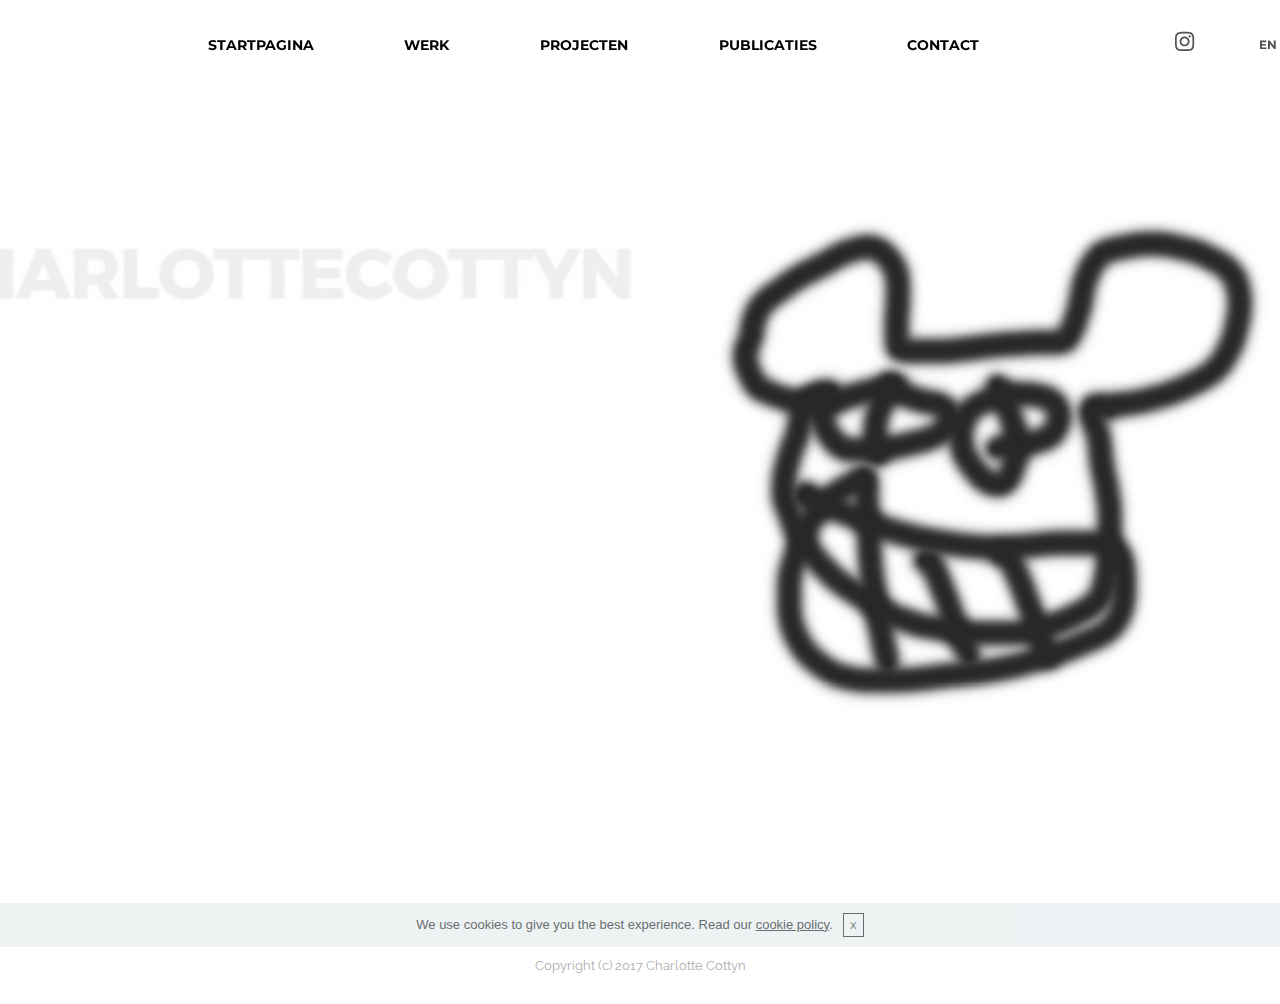
<file: index.html>
<!DOCTYPE html>
<html>
<head>
  <!-- Site made with Mobirise Website Builder v3.12.1, https://mobirise.com -->
  <meta charset="UTF-8">
  <meta http-equiv="X-UA-Compatible" content="IE=edge">
  <meta name="generator" content="Mobirise v3.12.1, mobirise.com">
  <meta name="viewport" content="width=device-width, initial-scale=1">
  <link rel="shortcut icon" href="assets/images/logo.png" type="image/x-icon">
  <meta name="description" content="">
  
  <link rel="stylesheet" href="https://fonts.googleapis.com/css?family=Lora:400,700,400italic,700italic&amp;subset=latin">
  <link rel="stylesheet" href="https://fonts.googleapis.com/css?family=Montserrat:400,700">
  <link rel="stylesheet" href="https://fonts.googleapis.com/css?family=Raleway:100,100i,200,200i,300,300i,400,400i,500,500i,600,600i,700,700i,800,800i,900,900i">
  <link rel="stylesheet" href="assets/bootstrap-material-design-font/css/material.css">
  <link rel="stylesheet" href="assets/tether/tether.min.css">
  <link rel="stylesheet" href="assets/bootstrap/css/bootstrap.min.css">
  <link rel="stylesheet" href="assets/animate.css/animate.min.css">
  <link rel="stylesheet" href="assets/dropdown/css/style.css">
  <link rel="stylesheet" href="assets/socicon/css/styles.css">
  <link rel="stylesheet" href="assets/theme/css/style.css">
  <link rel="stylesheet" href="assets/mobirise/css/mbr-additional.css" type="text/css">
  
  
  
</head>
<body>
<section id="ext_menu-2e">

    <nav class="navbar navbar-dropdown navbar-fixed-top">
        <div class="container">

            <div class="mbr-table">
                <div class="mbr-table-cell">

                    <div class="navbar-brand">
                        
                        <a class="navbar-caption" href="https://mobirise.com">MOBIRISE</a>
                    </div>

                </div>
                <div class="mbr-table-cell">

                    <button class="navbar-toggler pull-xs-right hidden-md-up" type="button" data-toggle="collapse" data-target="#exCollapsingNavbar">
                        <div class="hamburger-icon"></div>
                    </button>

                    <ul class="nav-dropdown collapse pull-xs-right nav navbar-nav navbar-toggleable-sm" id="exCollapsingNavbar"><li class="nav-item dropdown"><a class="nav-link link" href="index.html" aria-expanded="false">STARTPAGINA</a></li><li class="nav-item"><a class="nav-link link" href="https://mobirise.com/" aria-expanded="false"></a></li><li class="nav-item"><a class="nav-link link" href="work.html">WERK</a></li><li class="nav-item"><a class="nav-link link" href="https://mobirise.com/"></a></li><li class="nav-item"><a class="nav-link link" href="projects.html">PROJECTEN</a></li><li class="nav-item"><a class="nav-link link" href="https://mobirise.com/"></a></li><li class="nav-item"><a class="nav-link link" href="Releases.html">PUBLICATIES</a></li><li class="nav-item"><a class="nav-link link" href="https://mobirise.com/"></a></li><li class="nav-item"><a class="nav-link link" href="contact.html">CONTACT</a></li><li class="nav-item"><a class="nav-link link" href="contact.html"></a></li><li class="nav-item"><a class="nav-link link" href="contact.html"></a></li><li class="nav-item"><a class="nav-link link" href="contact.html"></a></li><li class="nav-item nav-btn"><a class="nav-link btn btn-white" href="https://www.instagram.com/cocoharlet/"><span class="socicon socicon-instagram mbr-iconfont mbr-iconfont-btn"></span></a></li><li class="nav-item nav-btn"><a class="nav-link btn btn-white" href="https://charlottecottyn.github.io/publicatieENG/">EN</a></li></ul>
                    <button hidden="" class="navbar-toggler navbar-close" type="button" data-toggle="collapse" data-target="#exCollapsingNavbar">
                        <div class="close-icon"></div>
                    </button>

                </div>
            </div>

        </div>
    </nav>

</section>

<section class="engine"><a rel="external" href="https://mobirise.com">Mobirise Web Creator</a></section><section class="mbr-section mbr-section-hero mbr-section-full mbr-parallax-background mbr-after-navbar" id="header1-22" style="background-image: url(assets/images/homepage.jpg);">

    

    <div class="mbr-table-cell">

        <div class="container">
            <div class="row">
                <div class="mbr-section col-md-10 col-md-offset-1 text-xs-center">

                    
                    
                    
                </div>
            </div>
        </div>
    </div>

    

</section>

<footer class="mbr-small-footer mbr-section mbr-section-nopadding" id="footer1-2" style="background-color: rgb(255, 255, 255); padding-top: 3.5rem; padding-bottom: 1.75rem;">
    
    <div class="container">
        <p class="text-xs-center">Copyright (c) 2017 Charlotte Cottyn</p>
    </div>
</footer>


  <script src="assets/web/assets/jquery/jquery.min.js"></script>
  <script src="assets/tether/tether.min.js"></script>
  <script src="assets/bootstrap/js/bootstrap.min.js"></script>
  <script src="assets/smooth-scroll/smooth-scroll.js"></script>
  <script src="assets/cookies-alert-plugin/cookies-alert-core.js"></script>
  <script src="assets/cookies-alert-plugin/cookies-alert-script.js"></script>
  <script src="assets/viewport-checker/jquery.viewportchecker.js"></script>
  <script src="assets/jarallax/jarallax.js"></script>
  <script src="assets/dropdown/js/script.min.js"></script>
  <script src="assets/touch-swipe/jquery.touch-swipe.min.js"></script>
  <script src="assets/theme/js/script.js"></script>
  
  
  <input name="animation" type="hidden">
  <input name="cookieData" type="hidden" data-cookie-text="We use cookies to give you the best experience. Read our <a href='privacy.html'>cookie policy</a>.">
  </body>
</html>
</file>
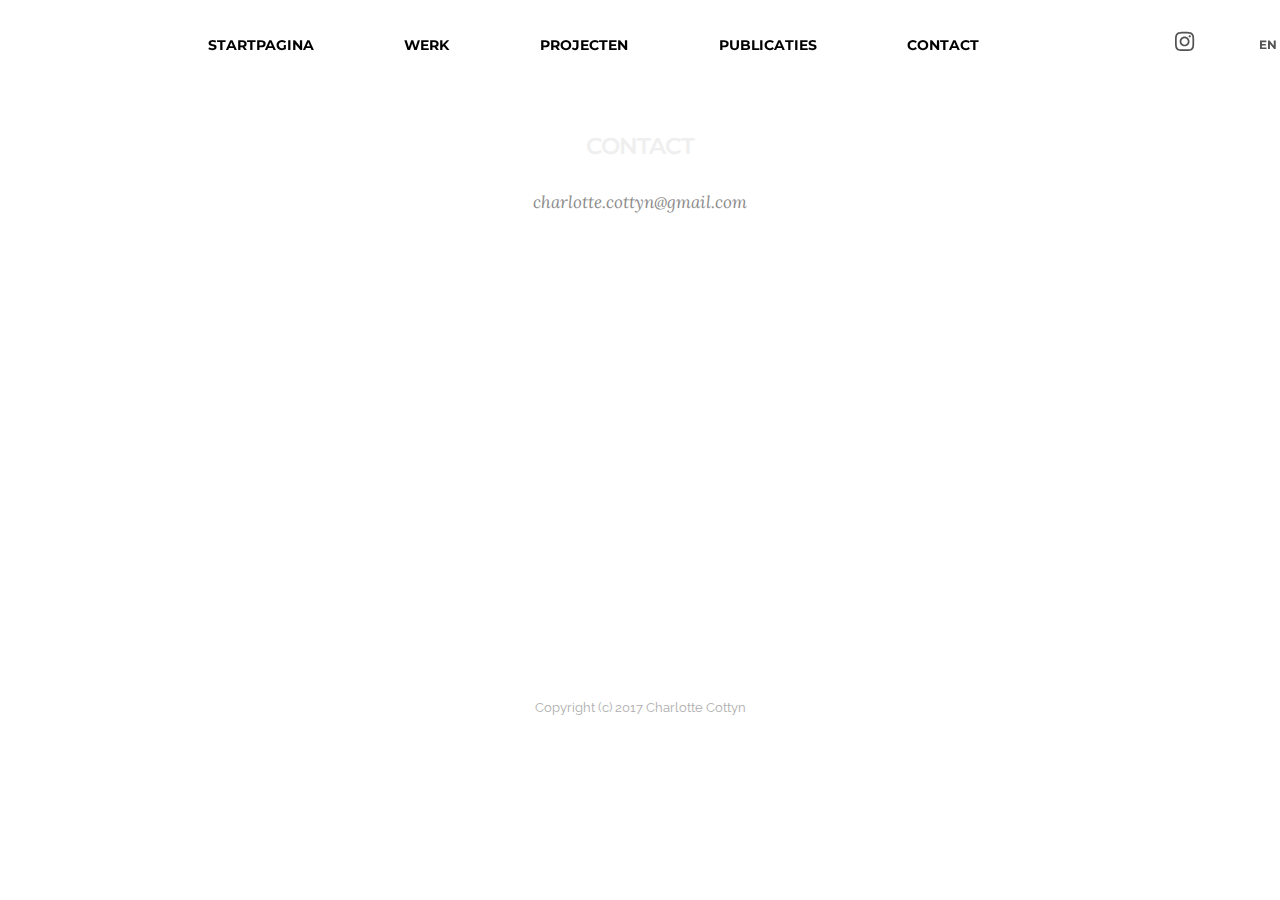
<file: contact.html>
<!DOCTYPE html>
<html>
<head>
  <!-- Site made with Mobirise Website Builder v3.12.1, https://mobirise.com -->
  <meta charset="UTF-8">
  <meta http-equiv="X-UA-Compatible" content="IE=edge">
  <meta name="generator" content="Mobirise v3.12.1, mobirise.com">
  <meta name="viewport" content="width=device-width, initial-scale=1">
  <link rel="shortcut icon" href="assets/images/logo.png" type="image/x-icon">
  <meta name="description" content="Web Page Maker Description">
  <title>Contact</title>
  <link rel="stylesheet" href="https://fonts.googleapis.com/css?family=Lora:400,700,400italic,700italic&amp;subset=latin">
  <link rel="stylesheet" href="https://fonts.googleapis.com/css?family=Montserrat:400,700">
  <link rel="stylesheet" href="https://fonts.googleapis.com/css?family=Raleway:100,100i,200,200i,300,300i,400,400i,500,500i,600,600i,700,700i,800,800i,900,900i">
  <link rel="stylesheet" href="assets/bootstrap-material-design-font/css/material.css">
  <link rel="stylesheet" href="assets/tether/tether.min.css">
  <link rel="stylesheet" href="assets/bootstrap/css/bootstrap.min.css">
  <link rel="stylesheet" href="assets/animate.css/animate.min.css">
  <link rel="stylesheet" href="assets/dropdown/css/style.css">
  <link rel="stylesheet" href="assets/socicon/css/styles.css">
  <link rel="stylesheet" href="assets/theme/css/style.css">
  <link rel="stylesheet" href="assets/mobirise/css/mbr-additional.css" type="text/css">
  
  
  
</head>
<body>
<section id="ext_menu-24">

    <nav class="navbar navbar-dropdown navbar-fixed-top">
        <div class="container">

            <div class="mbr-table">
                <div class="mbr-table-cell">

                    <div class="navbar-brand">
                        
                        <a class="navbar-caption" href="https://mobirise.com">MOBIRISE</a>
                    </div>

                </div>
                <div class="mbr-table-cell">

                    <button class="navbar-toggler pull-xs-right hidden-md-up" type="button" data-toggle="collapse" data-target="#exCollapsingNavbar">
                        <div class="hamburger-icon"></div>
                    </button>

                    <ul class="nav-dropdown collapse pull-xs-right nav navbar-nav navbar-toggleable-sm" id="exCollapsingNavbar"><li class="nav-item dropdown"><a class="nav-link link" href="index.html" aria-expanded="false">STARTPAGINA</a></li><li class="nav-item"><a class="nav-link link" href="https://mobirise.com/" aria-expanded="false"></a></li><li class="nav-item"><a class="nav-link link" href="work.html">WERK</a></li><li class="nav-item"><a class="nav-link link" href="https://mobirise.com/"></a></li><li class="nav-item"><a class="nav-link link" href="projects.html">PROJECTEN</a></li><li class="nav-item"><a class="nav-link link" href="https://mobirise.com/"></a></li><li class="nav-item"><a class="nav-link link" href="Releases.html">PUBLICATIES</a></li><li class="nav-item"><a class="nav-link link" href="https://mobirise.com/"></a></li><li class="nav-item"><a class="nav-link link" href="contact.html">CONTACT</a></li><li class="nav-item"><a class="nav-link link" href="contact.html"></a></li><li class="nav-item"><a class="nav-link link" href="contact.html"></a></li><li class="nav-item"><a class="nav-link link" href="contact.html"></a></li><li class="nav-item nav-btn"><a class="nav-link btn btn-white" href="https://www.instagram.com/cocoharlet/"><span class="socicon socicon-instagram mbr-iconfont mbr-iconfont-btn"></span></a></li><li class="nav-item nav-btn"><a class="nav-link btn btn-white" href="https://www.instagram.com/cocoharlet/">EN</a></li></ul>
                    <button hidden="" class="navbar-toggler navbar-close" type="button" data-toggle="collapse" data-target="#exCollapsingNavbar">
                        <div class="close-icon"></div>
                    </button>

                </div>
            </div>

        </div>
    </nav>

</section>

<section class="engine"><a rel="external" href="https://mobirise.com">mobirise.com</a></section><section class="mbr-section mbr-section__container mbr-after-navbar" id="buttons1-y" style="background-color: rgb(255, 255, 255); padding-top: 20px; padding-bottom: 0px;">

    <div class="container">
        <div class="row">
            <div class="col-xs-12">
                <div class="text-xs-center"><a class="btn btn-white" href="index.html">HOME</a>  <a class="btn btn-white" href="work.html">WORK</a> <a class="btn btn-white" href="projects.html">PROJECTS</a> <a class="btn btn-white" href="Releases.html">RELEASES</a> <a class="btn btn-white" href="contact.html">CONTACT</a> </div>
            </div>
        </div>
    </div>

</section>

<section class="mbr-section mbr-section__container article" id="header3-j" style="background-color: rgb(255, 255, 255); padding-top: 60px; padding-bottom: 120px;">
    <div class="container">
        <div class="row">
            <div class="col-xs-12">
                <h3 class="mbr-section-title display-2">CONTACT<br></h3>
                <small class="mbr-section-subtitle"><br>charlotte.cottyn@gmail.com<br><br></small>
            </div>
        </div>
    </div>
</section>

<section class="mbr-section article mbr-section__container" id="content7-1b" style="background-color: rgb(255, 255, 255); padding-top: 140px; padding-bottom: 140px;">

    <div class="container">
        <div class="row">
            <div class="col-xs-12 col-md-4 lead"></div>
            <div class="col-xs-12 col-md-4 lead"></div>
            <div class="col-xs-12 col-md-4 lead"></div>
        </div>
    </div>

</section>

<footer class="mbr-small-footer mbr-section mbr-section-nopadding" id="footer1-i" style="background-color: rgb(255, 255, 255); padding-top: 3.5rem; padding-bottom: 1.75rem;">
    
    <div class="container">
        <p class="text-xs-center">Copyright (c) 2017 Charlotte Cottyn</p>
    </div>
</footer>


  <script src="assets/web/assets/jquery/jquery.min.js"></script>
  <script src="assets/tether/tether.min.js"></script>
  <script src="assets/bootstrap/js/bootstrap.min.js"></script>
  <script src="assets/smooth-scroll/smooth-scroll.js"></script>
  <script src="assets/cookies-alert-plugin/cookies-alert-core.js"></script>
  <script src="assets/cookies-alert-plugin/cookies-alert-script.js"></script>
  <script src="assets/viewport-checker/jquery.viewportchecker.js"></script>
  <script src="assets/dropdown/js/script.min.js"></script>
  <script src="assets/touch-swipe/jquery.touch-swipe.min.js"></script>
  <script src="assets/theme/js/script.js"></script>
  
  
  <input name="animation" type="hidden">
  <input name="cookieData" type="hidden" data-cookie-text="We use cookies to give you the best experience. Read our <a href='privacy.html'>cookie policy</a>.">
  </body>
</html>
</file>
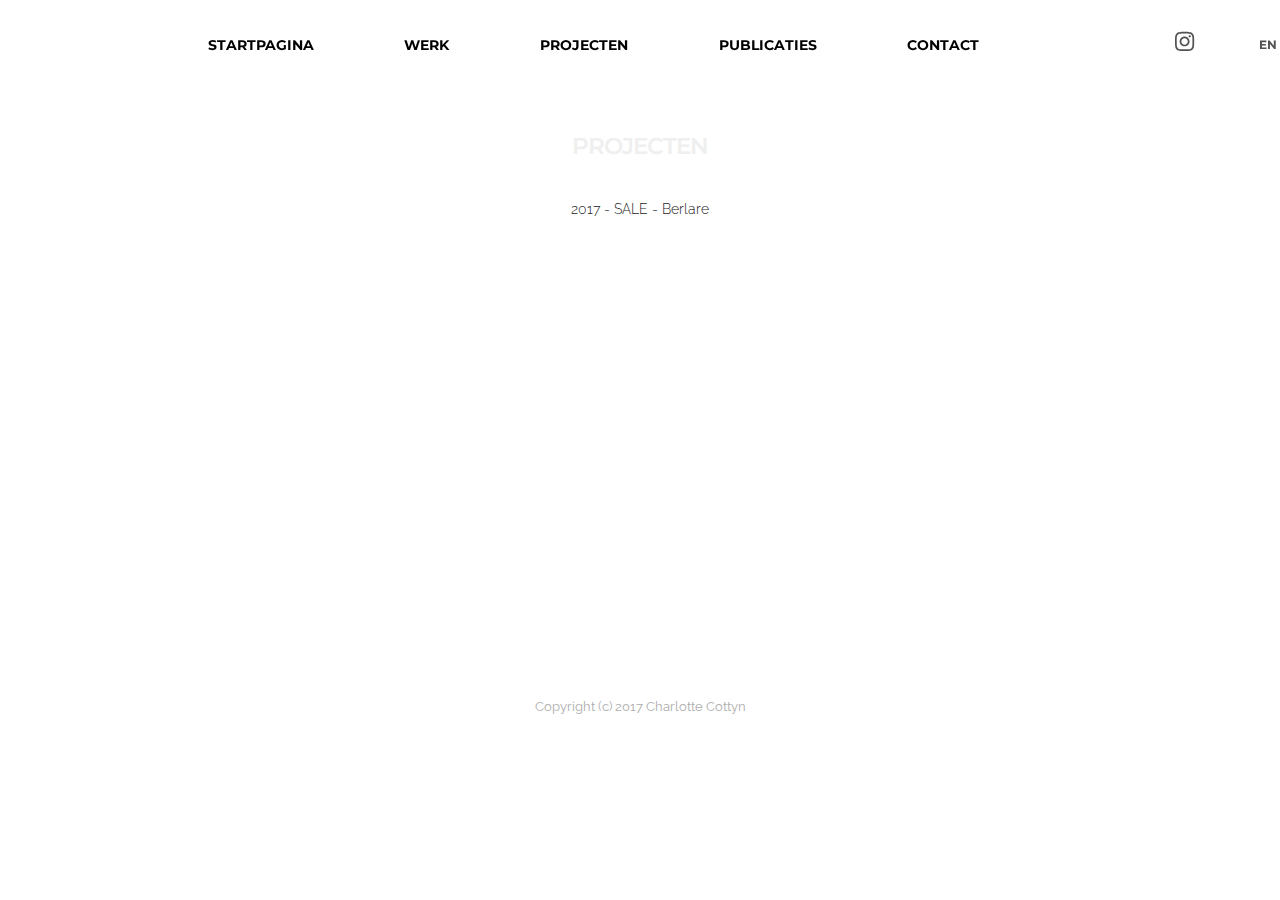
<file: projects.html>
<!DOCTYPE html>
<html>
<head>
  <!-- Site made with Mobirise Website Builder v3.12.1, https://mobirise.com -->
  <meta charset="UTF-8">
  <meta http-equiv="X-UA-Compatible" content="IE=edge">
  <meta name="generator" content="Mobirise v3.12.1, mobirise.com">
  <meta name="viewport" content="width=device-width, initial-scale=1">
  <link rel="shortcut icon" href="assets/images/logo.png" type="image/x-icon">
  <meta name="description" content="Web Page Generator Description">
  <title>Projects</title>
  <link rel="stylesheet" href="https://fonts.googleapis.com/css?family=Lora:400,700,400italic,700italic&amp;subset=latin">
  <link rel="stylesheet" href="https://fonts.googleapis.com/css?family=Montserrat:400,700">
  <link rel="stylesheet" href="https://fonts.googleapis.com/css?family=Raleway:100,100i,200,200i,300,300i,400,400i,500,500i,600,600i,700,700i,800,800i,900,900i">
  <link rel="stylesheet" href="assets/bootstrap-material-design-font/css/material.css">
  <link rel="stylesheet" href="assets/tether/tether.min.css">
  <link rel="stylesheet" href="assets/bootstrap/css/bootstrap.min.css">
  <link rel="stylesheet" href="assets/animate.css/animate.min.css">
  <link rel="stylesheet" href="assets/dropdown/css/style.css">
  <link rel="stylesheet" href="assets/socicon/css/styles.css">
  <link rel="stylesheet" href="assets/theme/css/style.css">
  <link rel="stylesheet" href="assets/mobirise/css/mbr-additional.css" type="text/css">
  
  
  
</head>
<body>
<section id="ext_menu-24">

    <nav class="navbar navbar-dropdown navbar-fixed-top">
        <div class="container">

            <div class="mbr-table">
                <div class="mbr-table-cell">

                    <div class="navbar-brand">
                        
                        <a class="navbar-caption" href="https://mobirise.com">MOBIRISE</a>
                    </div>

                </div>
                <div class="mbr-table-cell">

                    <button class="navbar-toggler pull-xs-right hidden-md-up" type="button" data-toggle="collapse" data-target="#exCollapsingNavbar">
                        <div class="hamburger-icon"></div>
                    </button>

                    <ul class="nav-dropdown collapse pull-xs-right nav navbar-nav navbar-toggleable-sm" id="exCollapsingNavbar"><li class="nav-item dropdown"><a class="nav-link link" href="index.html" aria-expanded="false">STARTPAGINA</a></li><li class="nav-item"><a class="nav-link link" href="https://mobirise.com/" aria-expanded="false"></a></li><li class="nav-item"><a class="nav-link link" href="work.html">WERK</a></li><li class="nav-item"><a class="nav-link link" href="https://mobirise.com/"></a></li><li class="nav-item"><a class="nav-link link" href="projects.html">PROJECTEN</a></li><li class="nav-item"><a class="nav-link link" href="https://mobirise.com/"></a></li><li class="nav-item"><a class="nav-link link" href="Releases.html">PUBLICATIES</a></li><li class="nav-item"><a class="nav-link link" href="https://mobirise.com/"></a></li><li class="nav-item"><a class="nav-link link" href="contact.html">CONTACT</a></li><li class="nav-item"><a class="nav-link link" href="contact.html"></a></li><li class="nav-item"><a class="nav-link link" href="contact.html"></a></li><li class="nav-item"><a class="nav-link link" href="contact.html"></a></li><li class="nav-item nav-btn"><a class="nav-link btn btn-white" href="https://www.instagram.com/cocoharlet/"><span class="socicon socicon-instagram mbr-iconfont mbr-iconfont-btn"></span></a></li><li class="nav-item nav-btn"><a class="nav-link btn btn-white" href="https://www.instagram.com/cocoharlet/">EN</a></li></ul>
                    <button hidden="" class="navbar-toggler navbar-close" type="button" data-toggle="collapse" data-target="#exCollapsingNavbar">
                        <div class="close-icon"></div>
                    </button>

                </div>
            </div>

        </div>
    </nav>

</section>

<section class="engine"><a rel="external" href="https://mobirise.com">https://mobirise.com/</a></section><section class="mbr-section mbr-section__container mbr-after-navbar" id="buttons1-x" style="background-color: rgb(255, 255, 255); padding-top: 20px; padding-bottom: 0px;">

    <div class="container">
        <div class="row">
            <div class="col-xs-12">
                <div class="text-xs-center"><a class="btn btn-white" href="index.html">HOME</a>  <a class="btn btn-white" href="work.html">WORK</a> <a class="btn btn-white" href="projects.html">PROJECTS</a> <a class="btn btn-white" href="Releases.html">RELEASES</a> <a class="btn btn-white" href="contact.html">CONTACT</a> </div>
            </div>
        </div>
    </div>

</section>

<section class="mbr-section mbr-section__container article" id="header3-f" style="background-color: rgb(255, 255, 255); padding-top: 60px; padding-bottom: 20px;">
    <div class="container">
        <div class="row">
            <div class="col-xs-12">
                <h3 class="mbr-section-title display-2">PROJECTEN</h3>
                
            </div>
        </div>
    </div>
</section>

<section class="mbr-section article mbr-section__container" id="content1-h" style="background-color: rgb(255, 255, 255); padding-top: 20px; padding-bottom: 140px;">

    <div class="container">
        <div class="row">
            <div class="col-xs-12 lead"><p>2017 - SALE - Berlare</p></div>
        </div>
    </div>

</section>

<section class="mbr-section article mbr-section__container" id="content7-1c" style="background-color: rgb(255, 255, 255); padding-top: 140px; padding-bottom: 140px;">

    <div class="container">
        <div class="row">
            <div class="col-xs-12 col-md-4 lead"></div>
            <div class="col-xs-12 col-md-4 lead"></div>
            <div class="col-xs-12 col-md-4 lead"></div>
        </div>
    </div>

</section>

<footer class="mbr-small-footer mbr-section mbr-section-nopadding" id="footer1-e" style="background-color: rgb(255, 255, 255); padding-top: 3.5rem; padding-bottom: 1.75rem;">
    
    <div class="container">
        <p class="text-xs-center">Copyright (c) 2017 Charlotte Cottyn</p>
    </div>
</footer>


  <script src="assets/web/assets/jquery/jquery.min.js"></script>
  <script src="assets/tether/tether.min.js"></script>
  <script src="assets/bootstrap/js/bootstrap.min.js"></script>
  <script src="assets/smooth-scroll/smooth-scroll.js"></script>
  <script src="assets/cookies-alert-plugin/cookies-alert-core.js"></script>
  <script src="assets/cookies-alert-plugin/cookies-alert-script.js"></script>
  <script src="assets/viewport-checker/jquery.viewportchecker.js"></script>
  <script src="assets/dropdown/js/script.min.js"></script>
  <script src="assets/touch-swipe/jquery.touch-swipe.min.js"></script>
  <script src="assets/theme/js/script.js"></script>
  
  
  <input name="animation" type="hidden">
  <input name="cookieData" type="hidden" data-cookie-text="We use cookies to give you the best experience. Read our <a href='privacy.html'>cookie policy</a>.">
  </body>
</html>
</file>
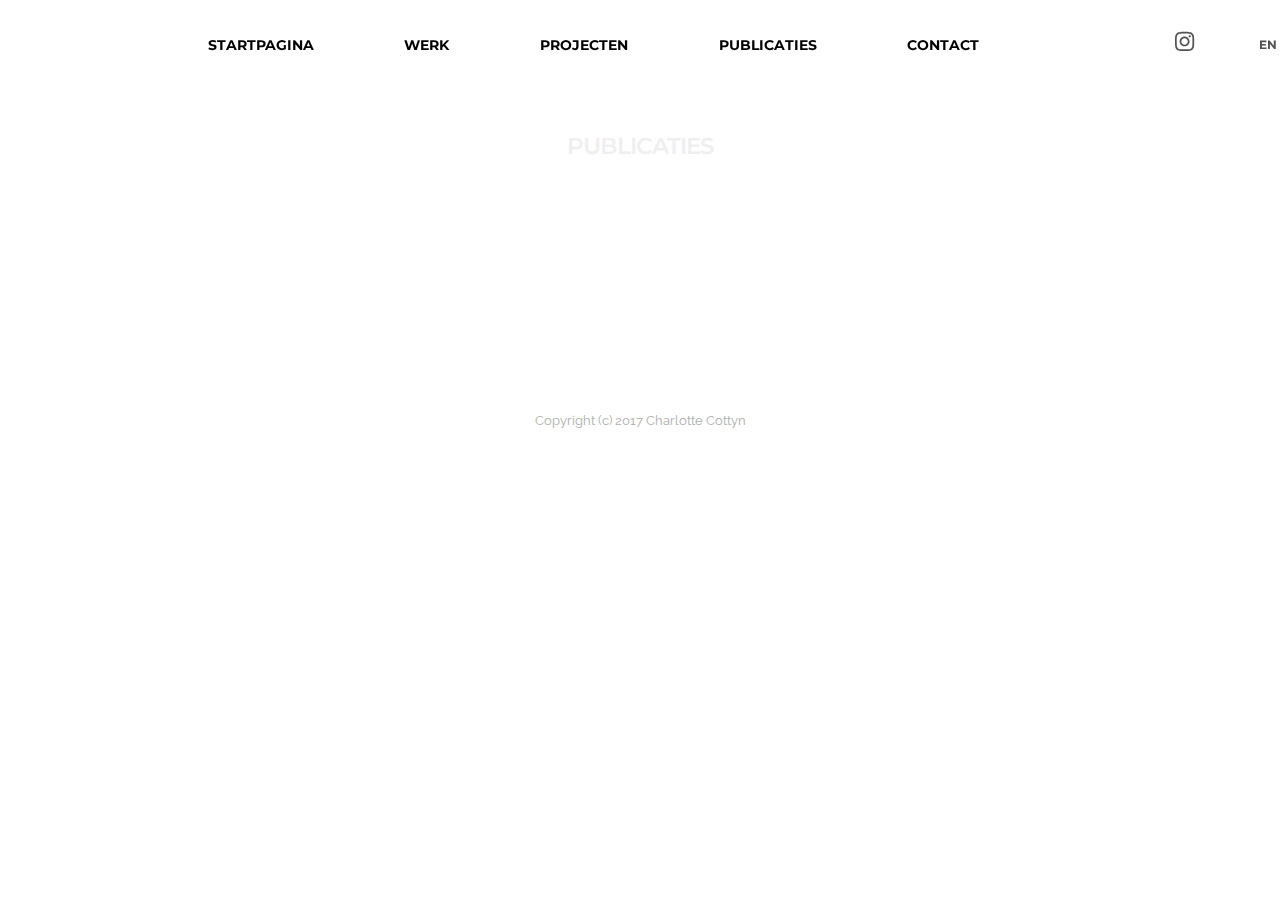
<file: Releases.html>
<!DOCTYPE html>
<html>
<head>
  <!-- Site made with Mobirise Website Builder v3.12.1, https://mobirise.com -->
  <meta charset="UTF-8">
  <meta http-equiv="X-UA-Compatible" content="IE=edge">
  <meta name="generator" content="Mobirise v3.12.1, mobirise.com">
  <meta name="viewport" content="width=device-width, initial-scale=1">
  <link rel="shortcut icon" href="assets/images/logo.png" type="image/x-icon">
  <meta name="description" content="Web Page Creator Description">
  <title>Web Page Creator Title</title>
  <link rel="stylesheet" href="https://fonts.googleapis.com/css?family=Lora:400,700,400italic,700italic&amp;subset=latin">
  <link rel="stylesheet" href="https://fonts.googleapis.com/css?family=Montserrat:400,700">
  <link rel="stylesheet" href="https://fonts.googleapis.com/css?family=Raleway:100,100i,200,200i,300,300i,400,400i,500,500i,600,600i,700,700i,800,800i,900,900i">
  <link rel="stylesheet" href="assets/bootstrap-material-design-font/css/material.css">
  <link rel="stylesheet" href="assets/tether/tether.min.css">
  <link rel="stylesheet" href="assets/bootstrap/css/bootstrap.min.css">
  <link rel="stylesheet" href="assets/animate.css/animate.min.css">
  <link rel="stylesheet" href="assets/dropdown/css/style.css">
  <link rel="stylesheet" href="assets/socicon/css/styles.css">
  <link rel="stylesheet" href="assets/theme/css/style.css">
  <link rel="stylesheet" href="assets/mobirise/css/mbr-additional.css" type="text/css">
  
  
  
</head>
<body>
<section id="ext_menu-24">

    <nav class="navbar navbar-dropdown navbar-fixed-top">
        <div class="container">

            <div class="mbr-table">
                <div class="mbr-table-cell">

                    <div class="navbar-brand">
                        
                        <a class="navbar-caption" href="https://mobirise.com">MOBIRISE</a>
                    </div>

                </div>
                <div class="mbr-table-cell">

                    <button class="navbar-toggler pull-xs-right hidden-md-up" type="button" data-toggle="collapse" data-target="#exCollapsingNavbar">
                        <div class="hamburger-icon"></div>
                    </button>

                    <ul class="nav-dropdown collapse pull-xs-right nav navbar-nav navbar-toggleable-sm" id="exCollapsingNavbar"><li class="nav-item dropdown"><a class="nav-link link" href="index.html" aria-expanded="false">STARTPAGINA</a></li><li class="nav-item"><a class="nav-link link" href="https://mobirise.com/" aria-expanded="false"></a></li><li class="nav-item"><a class="nav-link link" href="work.html">WERK</a></li><li class="nav-item"><a class="nav-link link" href="https://mobirise.com/"></a></li><li class="nav-item"><a class="nav-link link" href="projects.html">PROJECTEN</a></li><li class="nav-item"><a class="nav-link link" href="https://mobirise.com/"></a></li><li class="nav-item"><a class="nav-link link" href="Releases.html">PUBLICATIES</a></li><li class="nav-item"><a class="nav-link link" href="https://mobirise.com/"></a></li><li class="nav-item"><a class="nav-link link" href="contact.html">CONTACT</a></li><li class="nav-item"><a class="nav-link link" href="contact.html"></a></li><li class="nav-item"><a class="nav-link link" href="contact.html"></a></li><li class="nav-item"><a class="nav-link link" href="contact.html"></a></li><li class="nav-item nav-btn"><a class="nav-link btn btn-white" href="https://www.instagram.com/cocoharlet/"><span class="socicon socicon-instagram mbr-iconfont mbr-iconfont-btn"></span></a></li><li class="nav-item nav-btn"><a class="nav-link btn btn-white" href="https://www.instagram.com/cocoharlet/">EN</a></li></ul>
                    <button hidden="" class="navbar-toggler navbar-close" type="button" data-toggle="collapse" data-target="#exCollapsingNavbar">
                        <div class="close-icon"></div>
                    </button>

                </div>
            </div>

        </div>
    </nav>

</section>

<section class="engine"><a rel="external" href="https://mobirise.com">Mobirise</a></section><section class="mbr-section mbr-section__container mbr-after-navbar" id="buttons1-1f" style="background-color: rgb(255, 255, 255); padding-top: 20px; padding-bottom: 0px;">

    <div class="container">
        <div class="row">
            <div class="col-xs-12">
                <div class="text-xs-center"><a class="btn btn-white" href="https://mobirise.com/mobirise-free-win.zip">HOME</a> <a class="btn btn-white" href="https://mobirise.com/mobirise-free-win.zip">WORK</a> <a class="btn btn-white" href="https://mobirise.com/mobirise-free-win.zip">PROJECTS</a> <a class="btn btn-white" href="Releases.html">RELEASES</a> <a class="btn btn-white" href="https://mobirise.com/mobirise-free-win.zip">CONTACT</a> </div>
            </div>
        </div>
    </div>

</section>

<section class="mbr-section mbr-section__container article" id="header3-1e" style="background-color: rgb(255, 255, 255); padding-top: 60px; padding-bottom: 20px;">
    <div class="container">
        <div class="row">
            <div class="col-xs-12">
                <h3 class="mbr-section-title display-2">PUBLICATIES</h3>
                
            </div>
        </div>
    </div>
</section>

<section class="mbr-cards mbr-section mbr-section-nopadding" id="features1-1h" style="background-color: rgb(255, 255, 255);">

        

    <div class="mbr-cards-row row striped">

        <div class="mbr-cards-col col-xs-12 col-lg-6" style="padding-top: 80px; padding-bottom: 80px;">
            <div class="container">
                <div class="card cart-block">
                    
                    <div class="card-block">
                        <h4 class="card-title"></h4>
                        <h5 class="card-subtitle"></h5>
                        <p class="card-text"></p>
                        
                    </div>
                </div>
            </div>
        </div>
        <div class="mbr-cards-col col-xs-12 col-lg-6" style="padding-top: 80px; padding-bottom: 80px;">
            <div class="container">
                <div class="card cart-block">
                    
                    <div class="card-block">
                        <h4 class="card-title"></h4>
                        <h5 class="card-subtitle"></h5>
                        <p class="card-text"></p>
                        
                    </div>
                </div>
            </div>
        </div>
        
        
        
        
    </div>
</section>

<footer class="mbr-small-footer mbr-section mbr-section-nopadding" id="footer1-1d" style="background-color: rgb(255, 255, 255); padding-top: 3.5rem; padding-bottom: 1.75rem;">
    
    <div class="container">
        <p class="text-xs-center">Copyright (c) 2017 Charlotte Cottyn</p>
    </div>
</footer>


  <script src="assets/web/assets/jquery/jquery.min.js"></script>
  <script src="assets/tether/tether.min.js"></script>
  <script src="assets/bootstrap/js/bootstrap.min.js"></script>
  <script src="assets/smooth-scroll/smooth-scroll.js"></script>
  <script src="assets/cookies-alert-plugin/cookies-alert-core.js"></script>
  <script src="assets/cookies-alert-plugin/cookies-alert-script.js"></script>
  <script src="assets/viewport-checker/jquery.viewportchecker.js"></script>
  <script src="assets/dropdown/js/script.min.js"></script>
  <script src="assets/touch-swipe/jquery.touch-swipe.min.js"></script>
  <script src="assets/theme/js/script.js"></script>
  
  
  <input name="animation" type="hidden">
  <input name="cookieData" type="hidden" data-cookie-text="We use cookies to give you the best experience. Read our <a href='privacy.html'>cookie policy</a>.">
  </body>
</html>
</file>
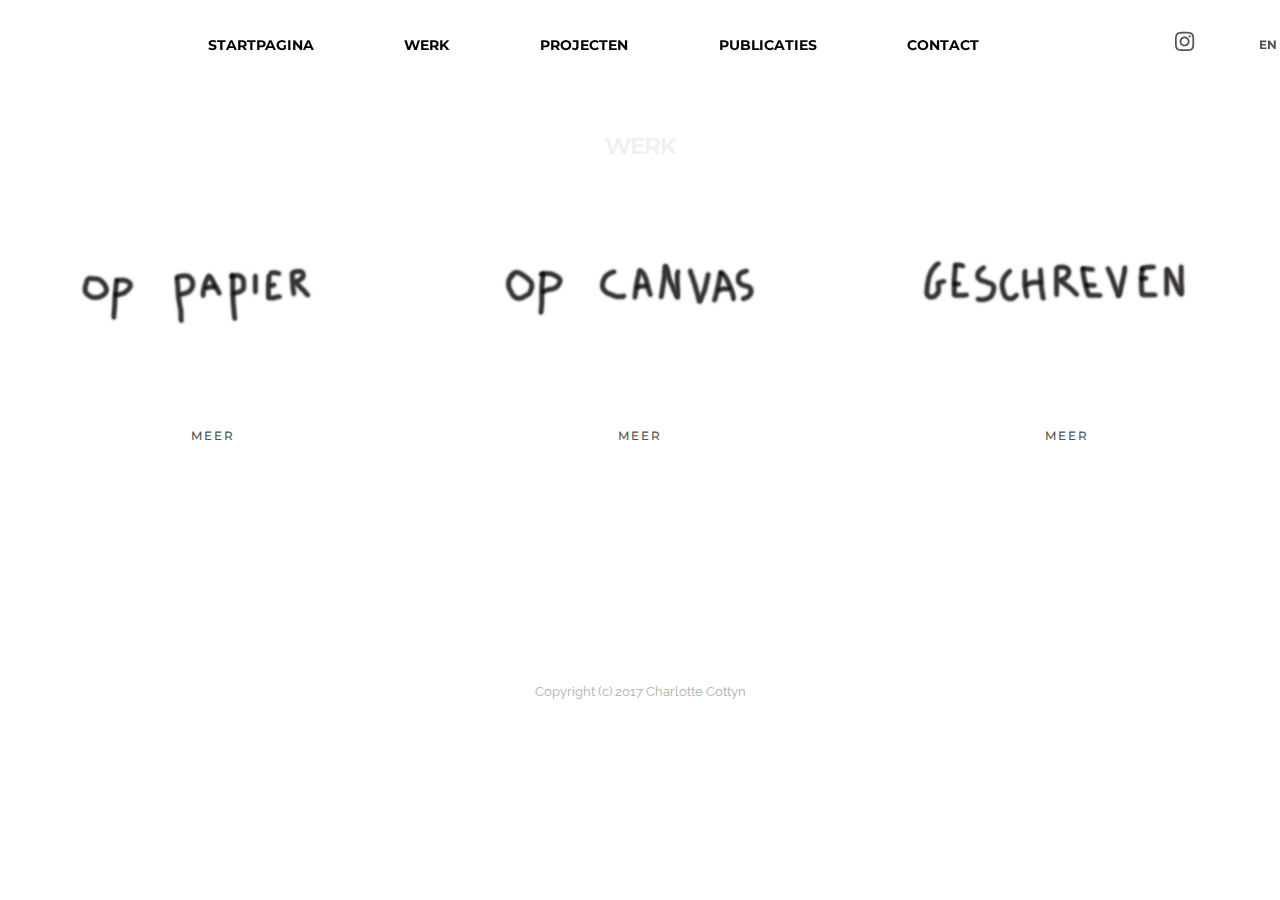
<file: work.html>
<!DOCTYPE html>
<html>
<head>
  <!-- Site made with Mobirise Website Builder v3.12.1, https://mobirise.com -->
  <meta charset="UTF-8">
  <meta http-equiv="X-UA-Compatible" content="IE=edge">
  <meta name="generator" content="Mobirise v3.12.1, mobirise.com">
  <meta name="viewport" content="width=device-width, initial-scale=1">
  <link rel="shortcut icon" href="assets/images/logo.png" type="image/x-icon">
  <meta name="description" content="Web Builder Description">
  <title>Work</title>
  <link rel="stylesheet" href="https://fonts.googleapis.com/css?family=Lora:400,700,400italic,700italic&amp;subset=latin">
  <link rel="stylesheet" href="https://fonts.googleapis.com/css?family=Montserrat:400,700">
  <link rel="stylesheet" href="https://fonts.googleapis.com/css?family=Raleway:100,100i,200,200i,300,300i,400,400i,500,500i,600,600i,700,700i,800,800i,900,900i">
  <link rel="stylesheet" href="assets/bootstrap-material-design-font/css/material.css">
  <link rel="stylesheet" href="assets/tether/tether.min.css">
  <link rel="stylesheet" href="assets/bootstrap/css/bootstrap.min.css">
  <link rel="stylesheet" href="assets/dropdown/css/style.css">
  <link rel="stylesheet" href="assets/animate.css/animate.min.css">
  <link rel="stylesheet" href="assets/socicon/css/styles.css">
  <link rel="stylesheet" href="assets/theme/css/style.css">
  <link rel="stylesheet" href="assets/mobirise/css/mbr-additional.css" type="text/css">
  
  
  
</head>
<body>
<section id="ext_menu-24">

    <nav class="navbar navbar-dropdown navbar-fixed-top">
        <div class="container">

            <div class="mbr-table">
                <div class="mbr-table-cell">

                    <div class="navbar-brand">
                        
                        <a class="navbar-caption" href="https://mobirise.com">MOBIRISE</a>
                    </div>

                </div>
                <div class="mbr-table-cell">

                    <button class="navbar-toggler pull-xs-right hidden-md-up" type="button" data-toggle="collapse" data-target="#exCollapsingNavbar">
                        <div class="hamburger-icon"></div>
                    </button>

                    <ul class="nav-dropdown collapse pull-xs-right nav navbar-nav navbar-toggleable-sm" id="exCollapsingNavbar"><li class="nav-item dropdown"><a class="nav-link link" href="index.html" aria-expanded="false">STARTPAGINA</a></li><li class="nav-item"><a class="nav-link link" href="https://mobirise.com/" aria-expanded="false"></a></li><li class="nav-item"><a class="nav-link link" href="work.html">WERK</a></li><li class="nav-item"><a class="nav-link link" href="https://mobirise.com/"></a></li><li class="nav-item"><a class="nav-link link" href="projects.html">PROJECTEN</a></li><li class="nav-item"><a class="nav-link link" href="https://mobirise.com/"></a></li><li class="nav-item"><a class="nav-link link" href="Releases.html">PUBLICATIES</a></li><li class="nav-item"><a class="nav-link link" href="https://mobirise.com/"></a></li><li class="nav-item"><a class="nav-link link" href="contact.html">CONTACT</a></li><li class="nav-item"><a class="nav-link link" href="contact.html"></a></li><li class="nav-item"><a class="nav-link link" href="contact.html"></a></li><li class="nav-item"><a class="nav-link link" href="contact.html"></a></li><li class="nav-item nav-btn"><a class="nav-link btn btn-white" href="https://www.instagram.com/cocoharlet/"><span class="socicon socicon-instagram mbr-iconfont mbr-iconfont-btn"></span></a></li><li class="nav-item nav-btn"><a class="nav-link btn btn-white" href="https://www.instagram.com/cocoharlet/">EN</a></li></ul>
                    <button hidden="" class="navbar-toggler navbar-close" type="button" data-toggle="collapse" data-target="#exCollapsingNavbar">
                        <div class="close-icon"></div>
                    </button>

                </div>
            </div>

        </div>
    </nav>

</section>

<section class="engine"><a rel="external" href="https://mobirise.com">Website Maker</a></section><section class="mbr-section mbr-section__container mbr-after-navbar" id="buttons1-w" style="background-color: rgb(255, 255, 255); padding-top: 20px; padding-bottom: 0px;">

    <div class="container">
        <div class="row">
            <div class="col-xs-12">
                <div class="text-xs-center"><a class="btn btn-white" href="index.html">HOME</a>  <a class="btn btn-white" href="work.html">WORK</a> <a class="btn btn-white" href="projects.html">PROJECTS</a> <a class="btn btn-white" href="Releases.html">RELEASES</a> <a class="btn btn-white" href="contact.html">CONTACT</a> </div>
            </div>
        </div>
    </div>

</section>

<section class="mbr-section mbr-section__container article" id="header3-b" style="background-color: rgb(255, 255, 255); padding-top: 60px; padding-bottom: 0px;">
    <div class="container">
        <div class="row">
            <div class="col-xs-12">
                <h3 class="mbr-section-title display-2">WERK</h3>
                
            </div>
        </div>
    </div>
</section>

<section class="mbr-section article mbr-section__container" id="content1-c" style="background-color: rgb(255, 255, 255); padding-top: 20px; padding-bottom: 20px;">

    <div class="container">
        <div class="row">
            <div class="col-xs-12 lead"></div>
        </div>
    </div>

</section>

<section class="mbr-cards mbr-section mbr-section-nopadding" id="features1-d" style="background-color: rgb(255, 255, 255);">

        

    <div class="mbr-cards-row row striped">

        <div class="mbr-cards-col col-xs-12 col-lg-4" style="padding-top: 0px; padding-bottom: 160px;">
            <div class="container">
                <div class="card cart-block">
                    <div class="card-img"><img src="assets/images/oppapier.jpg" class="card-img-top"></div>
                    <div class="card-block">
                        
                        
                        
                        <div class="card-btn"><a href="workonpaper.html" class="btn btn-white">MEER</a></div>
                    </div>
                </div>
            </div>
        </div>
        <div class="mbr-cards-col col-xs-12 col-lg-4" style="padding-top: 0px; padding-bottom: 160px;">
            <div class="container">
                <div class="card cart-block">
                    <div class="card-img"><img src="assets/images/opcanvas.jpg" class="card-img-top"></div>
                    <div class="card-block">
                        
                        
                        
                        <div class="card-btn"><a href="workoncanvas.html" class="btn btn-white">MEER</a></div>
                    </div>
                </div>
            </div>
        </div>
        <div class="mbr-cards-col col-xs-12 col-lg-4" style="padding-top: 0px; padding-bottom: 160px;">
            <div class="container">
                <div class="card cart-block">
                    <div class="card-img"><img src="assets/images/geschreven.jpg" class="card-img-top"></div>
                    <div class="card-block">
                        
                        
                        
                        <div class="card-btn"><a href="writtenwork.html" class="btn btn-white">MEER</a></div>
                    </div>
                </div>
            </div>
        </div>
        
        
        
    </div>
</section>

<footer class="mbr-small-footer mbr-section mbr-section-nopadding" id="footer1-a" style="background-color: rgb(255, 255, 255); padding-top: 3.5rem; padding-bottom: 1.75rem;">
    
    <div class="container">
        <p class="text-xs-center">Copyright (c) 2017 Charlotte Cottyn</p>
    </div>
</footer>


  <script src="assets/web/assets/jquery/jquery.min.js"></script>
  <script src="assets/tether/tether.min.js"></script>
  <script src="assets/bootstrap/js/bootstrap.min.js"></script>
  <script src="assets/smooth-scroll/smooth-scroll.js"></script>
  <script src="assets/cookies-alert-plugin/cookies-alert-core.js"></script>
  <script src="assets/cookies-alert-plugin/cookies-alert-script.js"></script>
  <script src="assets/dropdown/js/script.min.js"></script>
  <script src="assets/touch-swipe/jquery.touch-swipe.min.js"></script>
  <script src="assets/viewport-checker/jquery.viewportchecker.js"></script>
  <script src="assets/theme/js/script.js"></script>
  
  
  <input name="animation" type="hidden">
  <input name="cookieData" type="hidden" data-cookie-text="We use cookies to give you the best experience. Read our <a href='privacy.html'>cookie policy</a>.">
  </body>
</html>
</file>
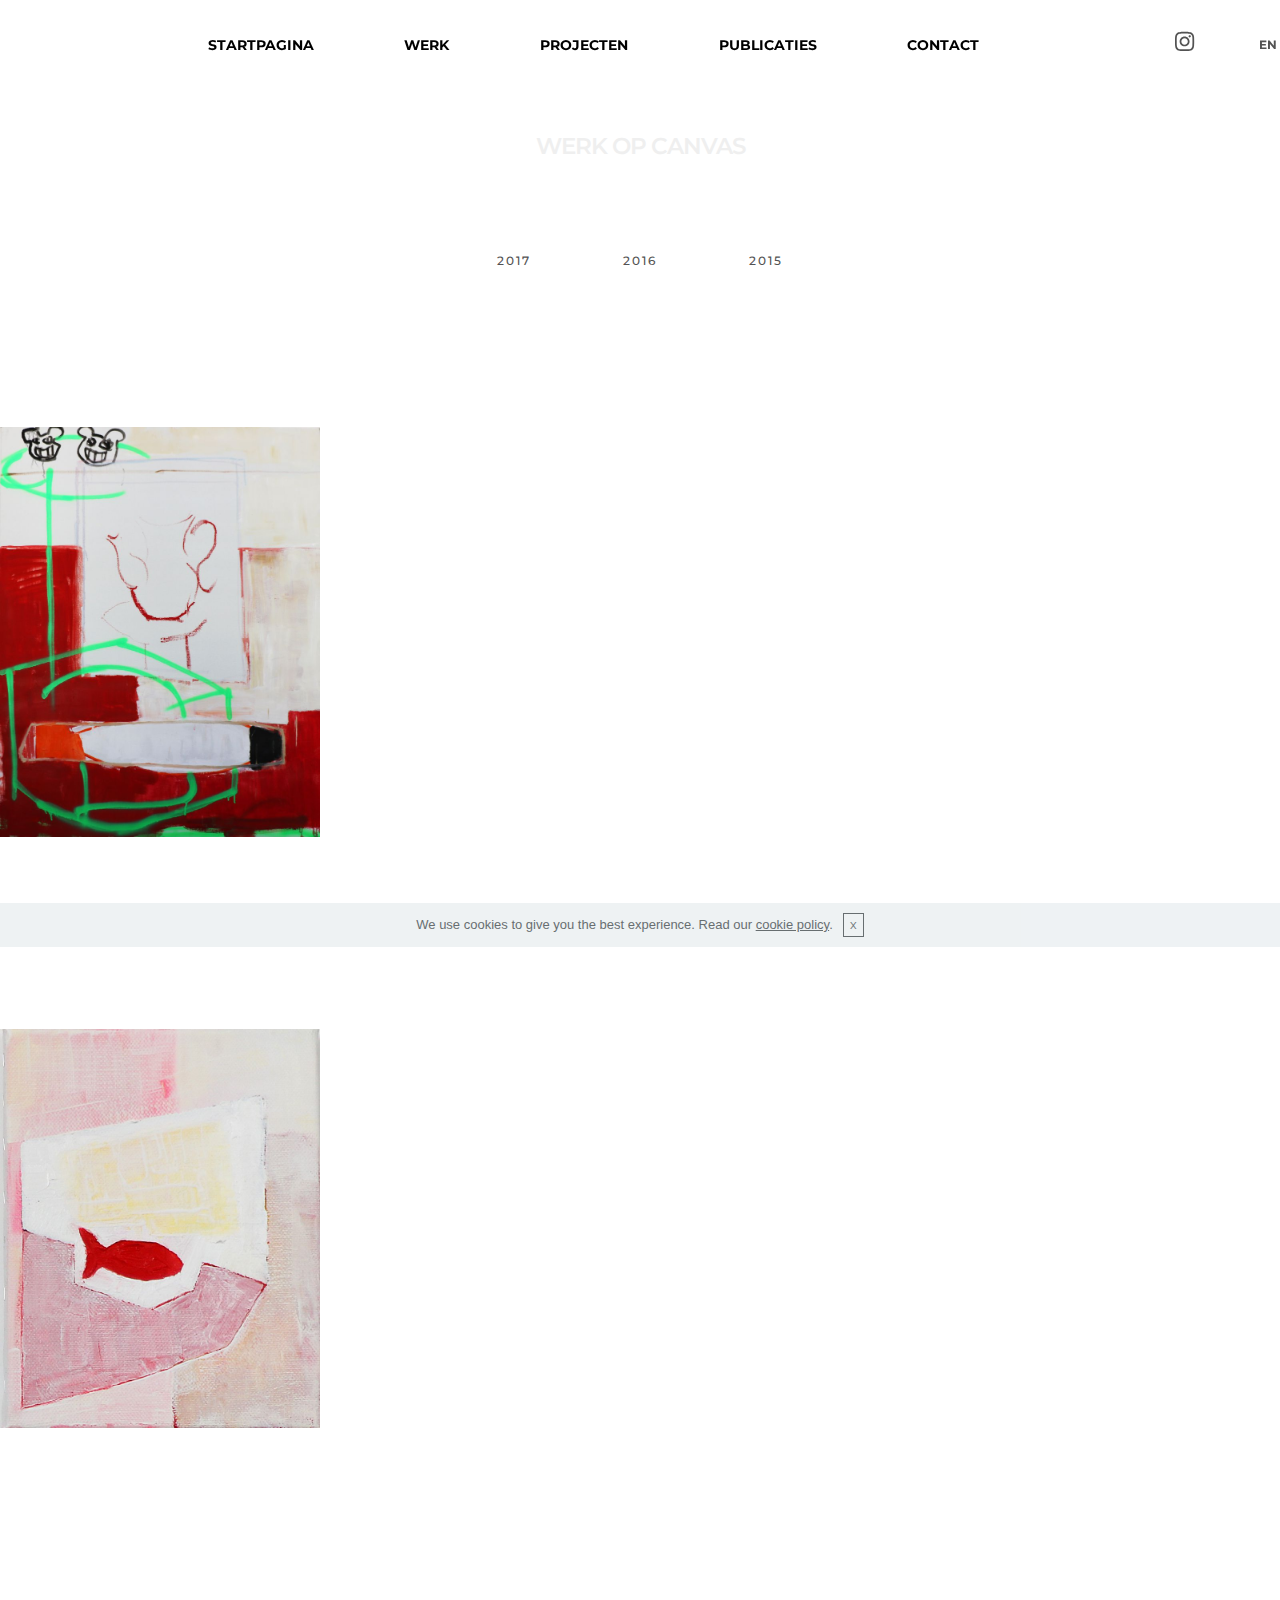
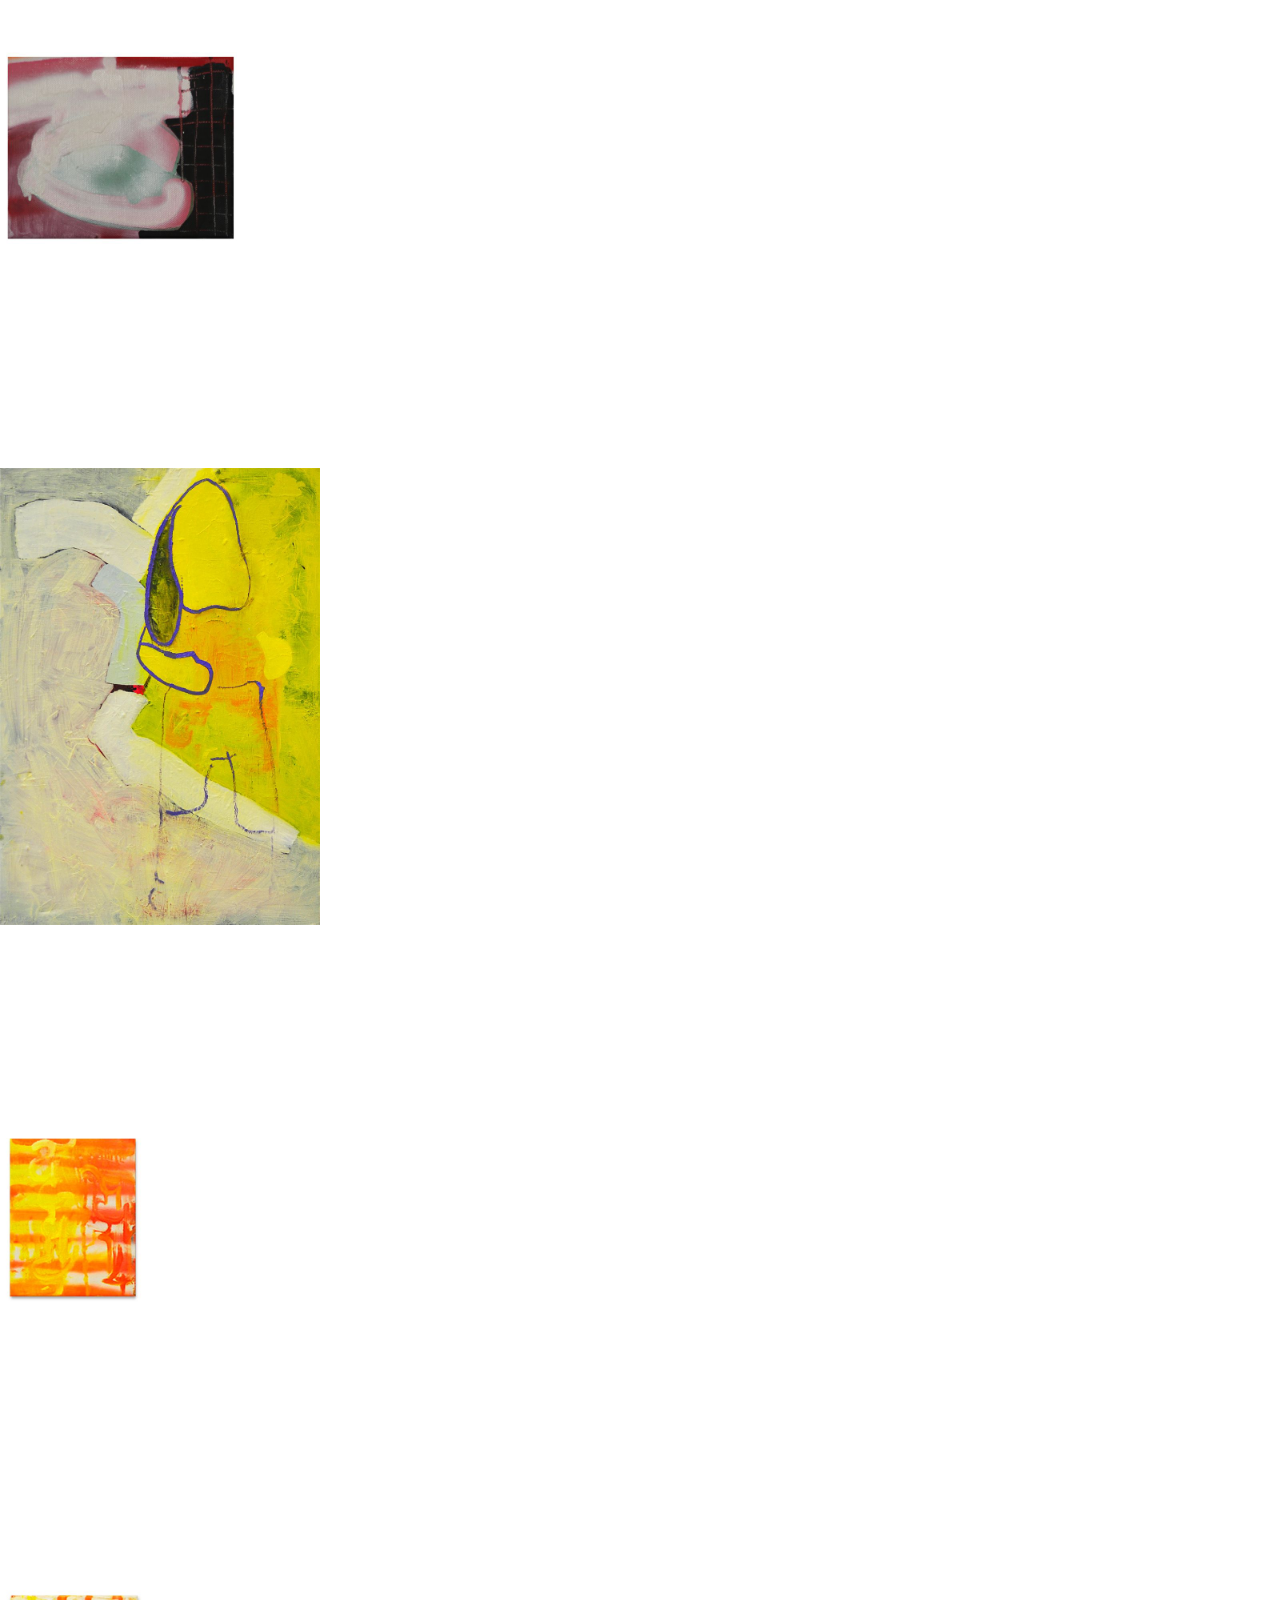
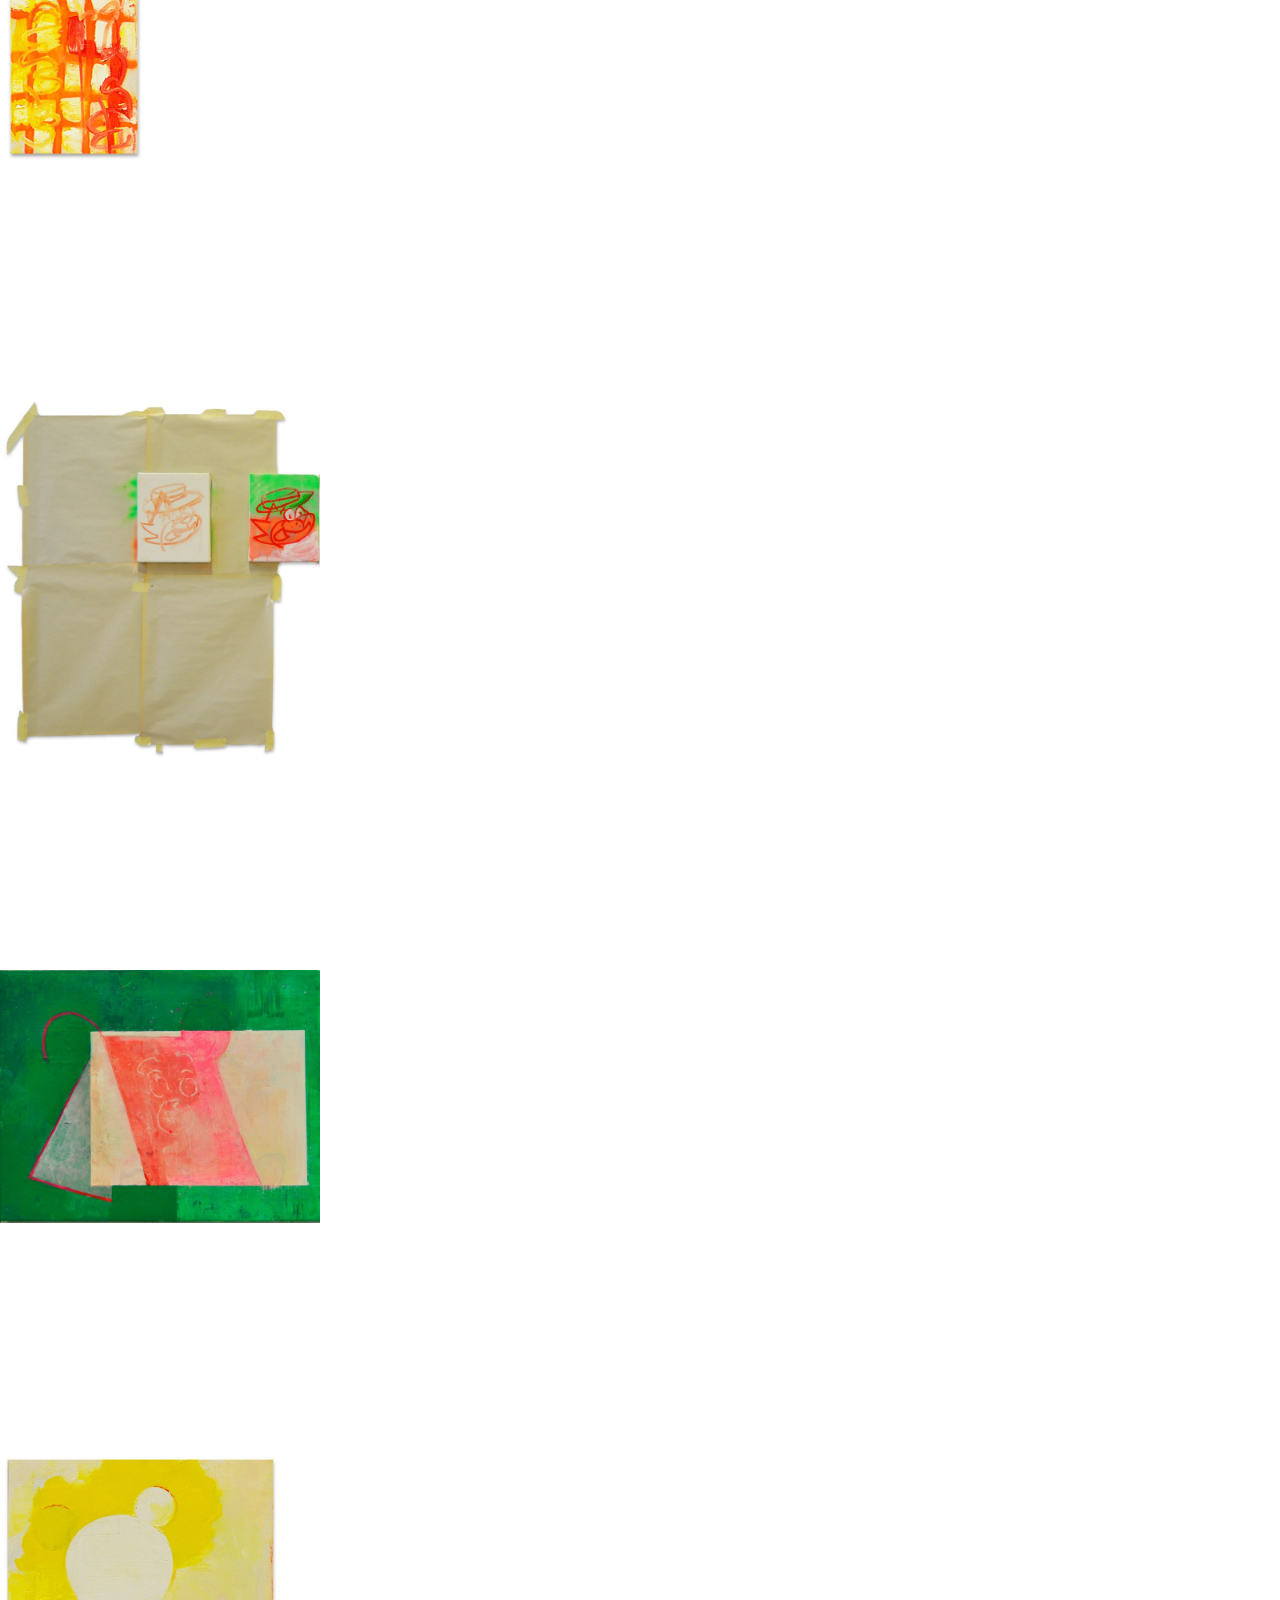
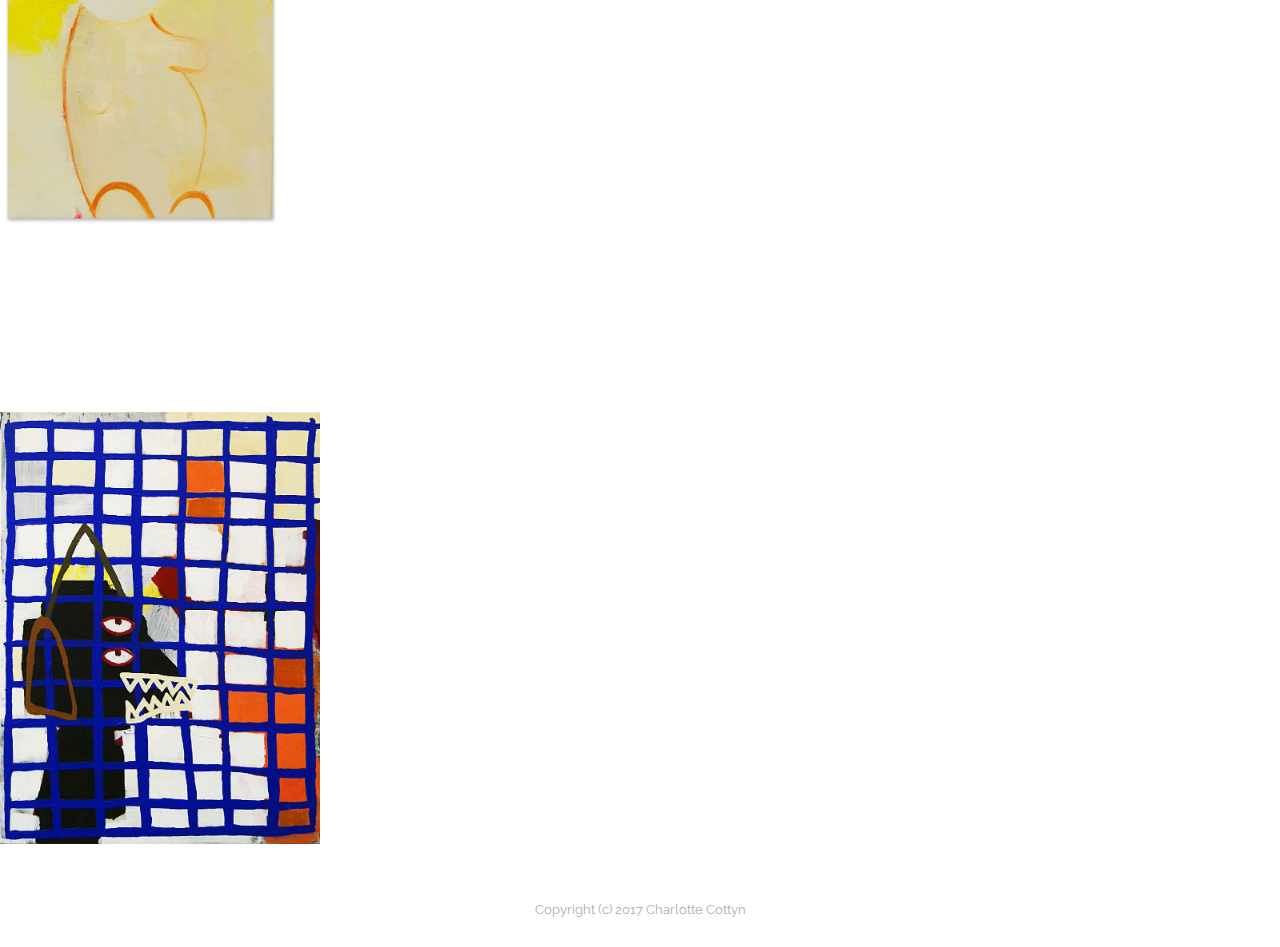
<file: workoncanvas.html>
<!DOCTYPE html>
<html>
<head>
  <!-- Site made with Mobirise Website Builder v3.12.1, https://mobirise.com -->
  <meta charset="UTF-8">
  <meta http-equiv="X-UA-Compatible" content="IE=edge">
  <meta name="generator" content="Mobirise v3.12.1, mobirise.com">
  <meta name="viewport" content="width=device-width, initial-scale=1">
  <link rel="shortcut icon" href="assets/images/logo.png" type="image/x-icon">
  <meta name="description" content="Site Creator Description">
  <title>Site Creator Title</title>
  <link rel="stylesheet" href="https://fonts.googleapis.com/css?family=Lora:400,700,400italic,700italic&amp;subset=latin">
  <link rel="stylesheet" href="https://fonts.googleapis.com/css?family=Montserrat:400,700">
  <link rel="stylesheet" href="https://fonts.googleapis.com/css?family=Raleway:100,100i,200,200i,300,300i,400,400i,500,500i,600,600i,700,700i,800,800i,900,900i">
  <link rel="stylesheet" href="assets/bootstrap-material-design-font/css/material.css">
  <link rel="stylesheet" href="assets/et-line-font-plugin/style.css">
  <link rel="stylesheet" href="assets/tether/tether.min.css">
  <link rel="stylesheet" href="assets/bootstrap/css/bootstrap.min.css">
  <link rel="stylesheet" href="assets/animate.css/animate.min.css">
  <link rel="stylesheet" href="assets/dropdown/css/style.css">
  <link rel="stylesheet" href="assets/socicon/css/styles.css">
  <link rel="stylesheet" href="assets/theme/css/style.css">
  <link rel="stylesheet" href="assets/mobirise-gallery/style.css">
  <link rel="stylesheet" href="assets/mobirise/css/mbr-additional.css" type="text/css">
  
  
  
</head>
<body>
<section id="ext_menu-24">

    <nav class="navbar navbar-dropdown navbar-fixed-top">
        <div class="container">

            <div class="mbr-table">
                <div class="mbr-table-cell">

                    <div class="navbar-brand">
                        
                        <a class="navbar-caption" href="https://mobirise.com">MOBIRISE</a>
                    </div>

                </div>
                <div class="mbr-table-cell">

                    <button class="navbar-toggler pull-xs-right hidden-md-up" type="button" data-toggle="collapse" data-target="#exCollapsingNavbar">
                        <div class="hamburger-icon"></div>
                    </button>

                    <ul class="nav-dropdown collapse pull-xs-right nav navbar-nav navbar-toggleable-sm" id="exCollapsingNavbar"><li class="nav-item dropdown"><a class="nav-link link" href="index.html" aria-expanded="false">STARTPAGINA</a></li><li class="nav-item"><a class="nav-link link" href="https://mobirise.com/" aria-expanded="false"></a></li><li class="nav-item"><a class="nav-link link" href="work.html">WERK</a></li><li class="nav-item"><a class="nav-link link" href="https://mobirise.com/"></a></li><li class="nav-item"><a class="nav-link link" href="projects.html">PROJECTEN</a></li><li class="nav-item"><a class="nav-link link" href="https://mobirise.com/"></a></li><li class="nav-item"><a class="nav-link link" href="Releases.html">PUBLICATIES</a></li><li class="nav-item"><a class="nav-link link" href="https://mobirise.com/"></a></li><li class="nav-item"><a class="nav-link link" href="contact.html">CONTACT</a></li><li class="nav-item"><a class="nav-link link" href="contact.html"></a></li><li class="nav-item"><a class="nav-link link" href="contact.html"></a></li><li class="nav-item"><a class="nav-link link" href="contact.html"></a></li><li class="nav-item nav-btn"><a class="nav-link btn btn-white" href="https://www.instagram.com/cocoharlet/"><span class="socicon socicon-instagram mbr-iconfont mbr-iconfont-btn"></span></a></li><li class="nav-item nav-btn"><a class="nav-link btn btn-white" href="https://charlottecottyn.github.io/publicatieENG/">EN</a></li></ul>
                    <button hidden="" class="navbar-toggler navbar-close" type="button" data-toggle="collapse" data-target="#exCollapsingNavbar">
                        <div class="close-icon"></div>
                    </button>

                </div>
            </div>

        </div>
    </nav>

</section>

<section class="engine"><a rel="external" href="https://mobirise.com">Mobirise</a></section><section class="mbr-section mbr-section__container mbr-after-navbar" id="buttons1-14" style="background-color: rgb(255, 255, 255); padding-top: 20px; padding-bottom: 0px;">

    <div class="container">
        <div class="row">
            <div class="col-xs-12">
                <div class="text-xs-center"><a class="btn btn-white" href="index.html">HOME</a>  <a class="btn btn-white" href="work.html">WORK</a> <a class="btn btn-white" href="projects.html">PROJECTS</a> <a class="btn btn-white" href="Releases.html">RELEASES</a> <a class="btn btn-white" href="contact.html">CONTACT</a> </div>
            </div>
        </div>
    </div>

</section>

<section class="mbr-section mbr-section__container article" id="header3-13" style="background-color: rgb(255, 255, 255); padding-top: 60px; padding-bottom: 20px;">
    <div class="container">
        <div class="row">
            <div class="col-xs-12">
                <h3 class="mbr-section-title display-2">WERK OP CANVAS</h3>
                
            </div>
        </div>
    </div>
</section>

<section class="mbr-section mbr-section__container" id="buttons1-1v" style="background-color: rgb(255, 255, 255); padding-top: 60px; padding-bottom: 40px;">

    <div class="container">
        <div class="row">
            <div class="col-xs-12">
                <div class="text-xs-center"><a class="btn btn-white" href="workoncanvas.html#gallery2-2f">2017</a> <a class="btn btn-white" href="workoncanvas.html#gallery4-1w">2016</a> <a class="btn btn-white" href="workoncanvas.html#gallery4-1x">2015</a> </div>
            </div>
        </div>
    </div>

</section>

<section class="mbr-gallery mbr-section mbr-section-nopadding mbr-slider-carousel" id="gallery2-2f" data-filter="false" style="padding-top: 6rem; padding-bottom: 6rem;">
    <!-- Filter -->
    

    <!-- Gallery -->
    <div class="mbr-gallery-row">
        <div class=" mbr-gallery-layout-default">
            <div>
                <div>
                    <div class="mbr-gallery-item mbr-gallery-item__mobirise3 mbr-gallery-item--p0" data-tags="Animated" data-video-url="false">
                        <div href="#lb-gallery2-2f" data-slide-to="0" data-toggle="modal">
                            
                            

                            <img alt="" src="assets/images/img-800x1025.jpg">
                            
                            <span class="icon-focus"></span>
                            
                        </div>
                    </div>
                </div>
            </div>
            <div class="clearfix"></div>
        </div>
    </div>

    <!-- Lightbox -->
    <div data-app-prevent-settings="" class="mbr-slider modal fade carousel slide" tabindex="-1" data-keyboard="true" data-interval="false" id="lb-gallery2-2f">
        <div class="modal-dialog">
            <div class="modal-content">
                <div class="modal-body">
                    <ol class="carousel-indicators">
                        <li data-app-prevent-settings="" data-target="#lb-gallery2-2f" class=" active" data-slide-to="0"></li>
                    </ol>
                    <div class="carousel-inner">
                        <div class="carousel-item active">
                            <img alt="" src="assets/images/img.jpg">
                        </div>
                    </div>
                    <a class="left carousel-control" role="button" data-slide="prev" href="#lb-gallery2-2f">
                        <span class="icon-prev" aria-hidden="true"></span>
                        <span class="sr-only">Previous</span>
                    </a>
                    <a class="right carousel-control" role="button" data-slide="next" href="#lb-gallery2-2f">
                        <span class="icon-next" aria-hidden="true"></span>
                        <span class="sr-only">Next</span>
                    </a>

                    <a class="close" href="#" role="button" data-dismiss="modal">
                        <span aria-hidden="true">×</span>
                        <span class="sr-only">Close</span>
                    </a>
                </div>
            </div>
        </div>
    </div>
</section>

<section class="mbr-gallery mbr-section mbr-section-nopadding mbr-slider-carousel" id="gallery2-2g" data-filter="false" style="padding-top: 6rem; padding-bottom: 6rem;">
    <!-- Filter -->
    

    <!-- Gallery -->
    <div class="mbr-gallery-row">
        <div class=" mbr-gallery-layout-default">
            <div>
                <div>
                    <div class="mbr-gallery-item mbr-gallery-item__mobirise3 mbr-gallery-item--p0" data-tags="Animated" data-video-url="false">
                        <div href="#lb-gallery2-2g" data-slide-to="0" data-toggle="modal">
                            
                            

                            <img alt="" src="assets/images/img-1-800x999.jpg">
                            
                            <span class="icon-focus"></span>
                            
                        </div>
                    </div>
                </div>
            </div>
            <div class="clearfix"></div>
        </div>
    </div>

    <!-- Lightbox -->
    <div data-app-prevent-settings="" class="mbr-slider modal fade carousel slide" tabindex="-1" data-keyboard="true" data-interval="false" id="lb-gallery2-2g">
        <div class="modal-dialog">
            <div class="modal-content">
                <div class="modal-body">
                    <ol class="carousel-indicators">
                        <li data-app-prevent-settings="" data-target="#lb-gallery2-2g" class=" active" data-slide-to="0"></li>
                    </ol>
                    <div class="carousel-inner">
                        <div class="carousel-item active">
                            <img alt="" src="assets/images/img-1.jpg">
                        </div>
                    </div>
                    <a class="left carousel-control" role="button" data-slide="prev" href="#lb-gallery2-2g">
                        <span class="icon-prev" aria-hidden="true"></span>
                        <span class="sr-only">Previous</span>
                    </a>
                    <a class="right carousel-control" role="button" data-slide="next" href="#lb-gallery2-2g">
                        <span class="icon-next" aria-hidden="true"></span>
                        <span class="sr-only">Next</span>
                    </a>

                    <a class="close" href="#" role="button" data-dismiss="modal">
                        <span aria-hidden="true">×</span>
                        <span class="sr-only">Close</span>
                    </a>
                </div>
            </div>
        </div>
    </div>
</section>

<section class="mbr-gallery mbr-section mbr-section-nopadding mbr-slider-carousel" id="gallery2-2h" data-filter="false" style="padding-top: 6rem; padding-bottom: 6rem;">
    <!-- Filter -->
    

    <!-- Gallery -->
    <div class="mbr-gallery-row">
        <div class=" mbr-gallery-layout-default">
            <div>
                <div>
                    <div class="mbr-gallery-item mbr-gallery-item__mobirise3 mbr-gallery-item--p0" data-tags="Animated" data-video-url="false">
                        <div href="#lb-gallery2-2h" data-slide-to="0" data-toggle="modal">
                            
                            

                            <img alt="" src="assets/images/untitled-800x640.jpg">
                            
                            <span class="icon-focus"></span>
                            
                        </div>
                    </div>
                </div>
            </div>
            <div class="clearfix"></div>
        </div>
    </div>

    <!-- Lightbox -->
    <div data-app-prevent-settings="" class="mbr-slider modal fade carousel slide" tabindex="-1" data-keyboard="true" data-interval="false" id="lb-gallery2-2h">
        <div class="modal-dialog">
            <div class="modal-content">
                <div class="modal-body">
                    <ol class="carousel-indicators">
                        <li data-app-prevent-settings="" data-target="#lb-gallery2-2h" class=" active" data-slide-to="0"></li>
                    </ol>
                    <div class="carousel-inner">
                        <div class="carousel-item active">
                            <img alt="" src="assets/images/untitled.jpg">
                        </div>
                    </div>
                    <a class="left carousel-control" role="button" data-slide="prev" href="#lb-gallery2-2h">
                        <span class="icon-prev" aria-hidden="true"></span>
                        <span class="sr-only">Previous</span>
                    </a>
                    <a class="right carousel-control" role="button" data-slide="next" href="#lb-gallery2-2h">
                        <span class="icon-next" aria-hidden="true"></span>
                        <span class="sr-only">Next</span>
                    </a>

                    <a class="close" href="#" role="button" data-dismiss="modal">
                        <span aria-hidden="true">×</span>
                        <span class="sr-only">Close</span>
                    </a>
                </div>
            </div>
        </div>
    </div>
</section>

<section class="mbr-gallery mbr-section mbr-section-nopadding mbr-slider-carousel" id="gallery4-1u" data-filter="false" style="padding-top: 6rem; padding-bottom: 0rem;">
    <!-- Filter -->
    

    <!-- Gallery -->
    <div class="mbr-gallery-row">
        <div class=" mbr-gallery-layout-default">
            <div>
                <div>
                    <div class="mbr-gallery-item mbr-gallery-item__mobirise3 mbr-gallery-item--p0" data-tags="Awesome" data-video-url="false">
                        <div href="#lb-gallery4-1u" data-slide-to="0" data-toggle="modal">
                            
                            

                            <img alt="" src="assets/images/dsc0048-1-800x1142.jpg">
                            
                            <span class="icon-focus"></span>
                            
                        </div>
                    </div>
                </div>
            </div>
            <div class="clearfix"></div>
        </div>
    </div>

    <!-- Lightbox -->
    <div data-app-prevent-settings="" class="mbr-slider modal fade carousel slide" tabindex="-1" data-keyboard="true" data-interval="false" id="lb-gallery4-1u">
        <div class="modal-dialog">
            <div class="modal-content">
                <div class="modal-body">
                    <ol class="carousel-indicators">
                        <li data-app-prevent-settings="" data-target="#lb-gallery4-1u" class=" active" data-slide-to="0"></li>
                    </ol>
                    <div class="carousel-inner">
                        <div class="carousel-item active">
                            <img alt="" src="assets/images/dsc0048-1.jpg">
                        </div>
                    </div>
                    <a class="left carousel-control" role="button" data-slide="prev" href="#lb-gallery4-1u">
                        <span class="icon-prev" aria-hidden="true"></span>
                        <span class="sr-only">Previous</span>
                    </a>
                    <a class="right carousel-control" role="button" data-slide="next" href="#lb-gallery4-1u">
                        <span class="icon-next" aria-hidden="true"></span>
                        <span class="sr-only">Next</span>
                    </a>

                    <a class="close" href="#" role="button" data-dismiss="modal">
                        <span aria-hidden="true">×</span>
                        <span class="sr-only">Close</span>
                    </a>
                </div>
            </div>
        </div>
    </div>
</section>

<section class="mbr-gallery mbr-section mbr-section-nopadding mbr-slider-carousel" id="gallery4-25" data-filter="false" style="padding-top: 4.5rem; padding-bottom: 0rem;">
    <!-- Filter -->
    

    <!-- Gallery -->
    <div class="mbr-gallery-row">
        <div class=" mbr-gallery-layout-default">
            <div>
                <div>
                    <div class="mbr-gallery-item mbr-gallery-item__mobirise3 mbr-gallery-item--p0" data-tags="Animated" data-video-url="false">
                        <div href="#lb-gallery4-25" data-slide-to="0" data-toggle="modal">
                            
                            

                            <img alt="" src="assets/images/untitled-9-800x1131.jpg">
                            
                            <span class="icon-focus"></span>
                            
                        </div>
                    </div>
                </div>
            </div>
            <div class="clearfix"></div>
        </div>
    </div>

    <!-- Lightbox -->
    <div data-app-prevent-settings="" class="mbr-slider modal fade carousel slide" tabindex="-1" data-keyboard="true" data-interval="false" id="lb-gallery4-25">
        <div class="modal-dialog">
            <div class="modal-content">
                <div class="modal-body">
                    <ol class="carousel-indicators">
                        <li data-app-prevent-settings="" data-target="#lb-gallery4-25" class=" active" data-slide-to="0"></li>
                    </ol>
                    <div class="carousel-inner">
                        <div class="carousel-item active">
                            <img alt="" src="assets/images/untitled-9.jpg">
                        </div>
                    </div>
                    <a class="left carousel-control" role="button" data-slide="prev" href="#lb-gallery4-25">
                        <span class="icon-prev" aria-hidden="true"></span>
                        <span class="sr-only">Previous</span>
                    </a>
                    <a class="right carousel-control" role="button" data-slide="next" href="#lb-gallery4-25">
                        <span class="icon-next" aria-hidden="true"></span>
                        <span class="sr-only">Next</span>
                    </a>

                    <a class="close" href="#" role="button" data-dismiss="modal">
                        <span aria-hidden="true">×</span>
                        <span class="sr-only">Close</span>
                    </a>
                </div>
            </div>
        </div>
    </div>
</section>

<section class="mbr-gallery mbr-section mbr-section-nopadding mbr-slider-carousel" id="gallery4-26" data-filter="false" style="padding-top: 0rem; padding-bottom: 0rem;">
    <!-- Filter -->
    

    <!-- Gallery -->
    <div class="mbr-gallery-row">
        <div class=" mbr-gallery-layout-default">
            <div>
                <div>
                    <div class="mbr-gallery-item mbr-gallery-item__mobirise3 mbr-gallery-item--p0" data-tags="Animated" data-video-url="false">
                        <div href="#lb-gallery4-26" data-slide-to="0" data-toggle="modal">
                            
                            

                            <img alt="" src="assets/images/untitled-10-800x1131.jpg">
                            
                            <span class="icon-focus"></span>
                            
                        </div>
                    </div>
                </div>
            </div>
            <div class="clearfix"></div>
        </div>
    </div>

    <!-- Lightbox -->
    <div data-app-prevent-settings="" class="mbr-slider modal fade carousel slide" tabindex="-1" data-keyboard="true" data-interval="false" id="lb-gallery4-26">
        <div class="modal-dialog">
            <div class="modal-content">
                <div class="modal-body">
                    <ol class="carousel-indicators">
                        <li data-app-prevent-settings="" data-target="#lb-gallery4-26" class=" active" data-slide-to="0"></li>
                    </ol>
                    <div class="carousel-inner">
                        <div class="carousel-item active">
                            <img alt="" src="assets/images/untitled-10.jpg">
                        </div>
                    </div>
                    <a class="left carousel-control" role="button" data-slide="prev" href="#lb-gallery4-26">
                        <span class="icon-prev" aria-hidden="true"></span>
                        <span class="sr-only">Previous</span>
                    </a>
                    <a class="right carousel-control" role="button" data-slide="next" href="#lb-gallery4-26">
                        <span class="icon-next" aria-hidden="true"></span>
                        <span class="sr-only">Next</span>
                    </a>

                    <a class="close" href="#" role="button" data-dismiss="modal">
                        <span aria-hidden="true">×</span>
                        <span class="sr-only">Close</span>
                    </a>
                </div>
            </div>
        </div>
    </div>
</section>

<section class="mbr-gallery mbr-section mbr-section-nopadding mbr-slider-carousel" id="gallery4-27" data-filter="false" style="padding-top: 3rem; padding-bottom: 6rem;">
    <!-- Filter -->
    

    <!-- Gallery -->
    <div class="mbr-gallery-row">
        <div class=" mbr-gallery-layout-default">
            <div>
                <div>
                    <div class="mbr-gallery-item mbr-gallery-item__mobirise3 mbr-gallery-item--p0" data-tags="Animated" data-video-url="false">
                        <div href="#lb-gallery4-27" data-slide-to="0" data-toggle="modal">
                            
                            

                            <img alt="" src="assets/images/untitled-12-800x1131.jpg">
                            
                            <span class="icon-focus"></span>
                            
                        </div>
                    </div>
                </div>
            </div>
            <div class="clearfix"></div>
        </div>
    </div>

    <!-- Lightbox -->
    <div data-app-prevent-settings="" class="mbr-slider modal fade carousel slide" tabindex="-1" data-keyboard="true" data-interval="false" id="lb-gallery4-27">
        <div class="modal-dialog">
            <div class="modal-content">
                <div class="modal-body">
                    <ol class="carousel-indicators">
                        <li data-app-prevent-settings="" data-target="#lb-gallery4-27" class=" active" data-slide-to="0"></li>
                    </ol>
                    <div class="carousel-inner">
                        <div class="carousel-item active">
                            <img alt="" src="assets/images/untitled-12.jpg">
                        </div>
                    </div>
                    <a class="left carousel-control" role="button" data-slide="prev" href="#lb-gallery4-27">
                        <span class="icon-prev" aria-hidden="true"></span>
                        <span class="sr-only">Previous</span>
                    </a>
                    <a class="right carousel-control" role="button" data-slide="next" href="#lb-gallery4-27">
                        <span class="icon-next" aria-hidden="true"></span>
                        <span class="sr-only">Next</span>
                    </a>

                    <a class="close" href="#" role="button" data-dismiss="modal">
                        <span aria-hidden="true">×</span>
                        <span class="sr-only">Close</span>
                    </a>
                </div>
            </div>
        </div>
    </div>
</section>

<section class="mbr-gallery mbr-section mbr-section-nopadding mbr-slider-carousel" id="gallery4-28" data-filter="false" style="padding-top: 4.5rem; padding-bottom: 6rem;">
    <!-- Filter -->
    

    <!-- Gallery -->
    <div class="mbr-gallery-row">
        <div class=" mbr-gallery-layout-default">
            <div>
                <div>
                    <div class="mbr-gallery-item mbr-gallery-item__mobirise3 mbr-gallery-item--p0" data-tags="Animated" data-video-url="false">
                        <div href="#lb-gallery4-28" data-slide-to="0" data-toggle="modal">
                            
                            

                            <img alt="" src="assets/images/dsc0049-800x632.jpg">
                            
                            <span class="icon-focus"></span>
                            
                        </div>
                    </div>
                </div>
            </div>
            <div class="clearfix"></div>
        </div>
    </div>

    <!-- Lightbox -->
    <div data-app-prevent-settings="" class="mbr-slider modal fade carousel slide" tabindex="-1" data-keyboard="true" data-interval="false" id="lb-gallery4-28">
        <div class="modal-dialog">
            <div class="modal-content">
                <div class="modal-body">
                    <ol class="carousel-indicators">
                        <li data-app-prevent-settings="" data-target="#lb-gallery4-28" class=" active" data-slide-to="0"></li>
                    </ol>
                    <div class="carousel-inner">
                        <div class="carousel-item active">
                            <img alt="" src="assets/images/dsc0049.jpg">
                        </div>
                    </div>
                    <a class="left carousel-control" role="button" data-slide="prev" href="#lb-gallery4-28">
                        <span class="icon-prev" aria-hidden="true"></span>
                        <span class="sr-only">Previous</span>
                    </a>
                    <a class="right carousel-control" role="button" data-slide="next" href="#lb-gallery4-28">
                        <span class="icon-next" aria-hidden="true"></span>
                        <span class="sr-only">Next</span>
                    </a>

                    <a class="close" href="#" role="button" data-dismiss="modal">
                        <span aria-hidden="true">×</span>
                        <span class="sr-only">Close</span>
                    </a>
                </div>
            </div>
        </div>
    </div>
</section>

<section class="mbr-gallery mbr-section mbr-section-nopadding mbr-slider-carousel" id="gallery4-1w" data-filter="false" style="padding-top: 6rem; padding-bottom: 3rem;">
    <!-- Filter -->
    

    <!-- Gallery -->
    <div class="mbr-gallery-row">
        <div class=" mbr-gallery-layout-default">
            <div>
                <div>
                    <div class="mbr-gallery-item mbr-gallery-item__mobirise3 mbr-gallery-item--p0" data-tags="Responsive" data-video-url="false">
                        <div href="#lb-gallery4-1w" data-slide-to="0" data-toggle="modal">
                            
                            

                            <img alt="" src="assets/images/untitled-13-800x1131.jpg">
                            
                            <span class="icon-focus"></span>
                            
                        </div>
                    </div>
                </div>
            </div>
            <div class="clearfix"></div>
        </div>
    </div>

    <!-- Lightbox -->
    <div data-app-prevent-settings="" class="mbr-slider modal fade carousel slide" tabindex="-1" data-keyboard="true" data-interval="false" id="lb-gallery4-1w">
        <div class="modal-dialog">
            <div class="modal-content">
                <div class="modal-body">
                    <ol class="carousel-indicators">
                        <li data-app-prevent-settings="" data-target="#lb-gallery4-1w" class=" active" data-slide-to="0"></li>
                    </ol>
                    <div class="carousel-inner">
                        <div class="carousel-item active">
                            <img alt="" src="assets/images/untitled-13.jpg">
                        </div>
                    </div>
                    <a class="left carousel-control" role="button" data-slide="prev" href="#lb-gallery4-1w">
                        <span class="icon-prev" aria-hidden="true"></span>
                        <span class="sr-only">Previous</span>
                    </a>
                    <a class="right carousel-control" role="button" data-slide="next" href="#lb-gallery4-1w">
                        <span class="icon-next" aria-hidden="true"></span>
                        <span class="sr-only">Next</span>
                    </a>

                    <a class="close" href="#" role="button" data-dismiss="modal">
                        <span aria-hidden="true">×</span>
                        <span class="sr-only">Close</span>
                    </a>
                </div>
            </div>
        </div>
    </div>
</section>

<section class="mbr-gallery mbr-section mbr-section-nopadding mbr-slider-carousel" id="gallery4-1x" data-filter="false" style="padding-top: 6rem; padding-bottom: 0rem;">
    <!-- Filter -->
    

    <!-- Gallery -->
    <div class="mbr-gallery-row">
        <div class=" mbr-gallery-layout-default">
            <div>
                <div>
                    <div class="mbr-gallery-item mbr-gallery-item__mobirise3 mbr-gallery-item--p0" data-tags="Awesome" data-video-url="false">
                        <div href="#lb-gallery4-1x" data-slide-to="0" data-toggle="modal">
                            
                            

                            <img alt="" src="assets/images/work4-1-800x1081.jpg">
                            
                            <span class="icon-focus"></span>
                            
                        </div>
                    </div>
                </div>
            </div>
            <div class="clearfix"></div>
        </div>
    </div>

    <!-- Lightbox -->
    <div data-app-prevent-settings="" class="mbr-slider modal fade carousel slide" tabindex="-1" data-keyboard="true" data-interval="false" id="lb-gallery4-1x">
        <div class="modal-dialog">
            <div class="modal-content">
                <div class="modal-body">
                    <ol class="carousel-indicators">
                        <li data-app-prevent-settings="" data-target="#lb-gallery4-1x" class=" active" data-slide-to="0"></li>
                    </ol>
                    <div class="carousel-inner">
                        <div class="carousel-item active">
                            <img alt="" src="assets/images/work4-1.jpg">
                        </div>
                    </div>
                    <a class="left carousel-control" role="button" data-slide="prev" href="#lb-gallery4-1x">
                        <span class="icon-prev" aria-hidden="true"></span>
                        <span class="sr-only">Previous</span>
                    </a>
                    <a class="right carousel-control" role="button" data-slide="next" href="#lb-gallery4-1x">
                        <span class="icon-next" aria-hidden="true"></span>
                        <span class="sr-only">Next</span>
                    </a>

                    <a class="close" href="#" role="button" data-dismiss="modal">
                        <span aria-hidden="true">×</span>
                        <span class="sr-only">Close</span>
                    </a>
                </div>
            </div>
        </div>
    </div>
</section>

<footer class="mbr-small-footer mbr-section mbr-section-nopadding" id="footer1-11" style="background-color: rgb(255, 255, 255); padding-top: 3.5rem; padding-bottom: 1.75rem;">
    
    <div class="container">
        <p class="text-xs-center">Copyright (c) 2017 Charlotte Cottyn</p>
    </div>
</footer>


  <script src="assets/web/assets/jquery/jquery.min.js"></script>
  <script src="assets/tether/tether.min.js"></script>
  <script src="assets/bootstrap/js/bootstrap.min.js"></script>
  <script src="assets/smooth-scroll/smooth-scroll.js"></script>
  <script src="assets/cookies-alert-plugin/cookies-alert-core.js"></script>
  <script src="assets/cookies-alert-plugin/cookies-alert-script.js"></script>
  <script src="assets/viewport-checker/jquery.viewportchecker.js"></script>
  <script src="assets/masonry/masonry.pkgd.min.js"></script>
  <script src="assets/imagesloaded/imagesloaded.pkgd.min.js"></script>
  <script src="assets/bootstrap-carousel-swipe/bootstrap-carousel-swipe.js"></script>
  <script src="assets/dropdown/js/script.min.js"></script>
  <script src="assets/touch-swipe/jquery.touch-swipe.min.js"></script>
  <script src="assets/theme/js/script.js"></script>
  <script src="assets/mobirise-gallery/player.min.js"></script>
  <script src="assets/mobirise-gallery/script.js"></script>
  
  
  <input name="animation" type="hidden">
  <input name="cookieData" type="hidden" data-cookie-text="We use cookies to give you the best experience. Read our <a href='privacy.html'>cookie policy</a>.">
  </body>
</html>
</file>
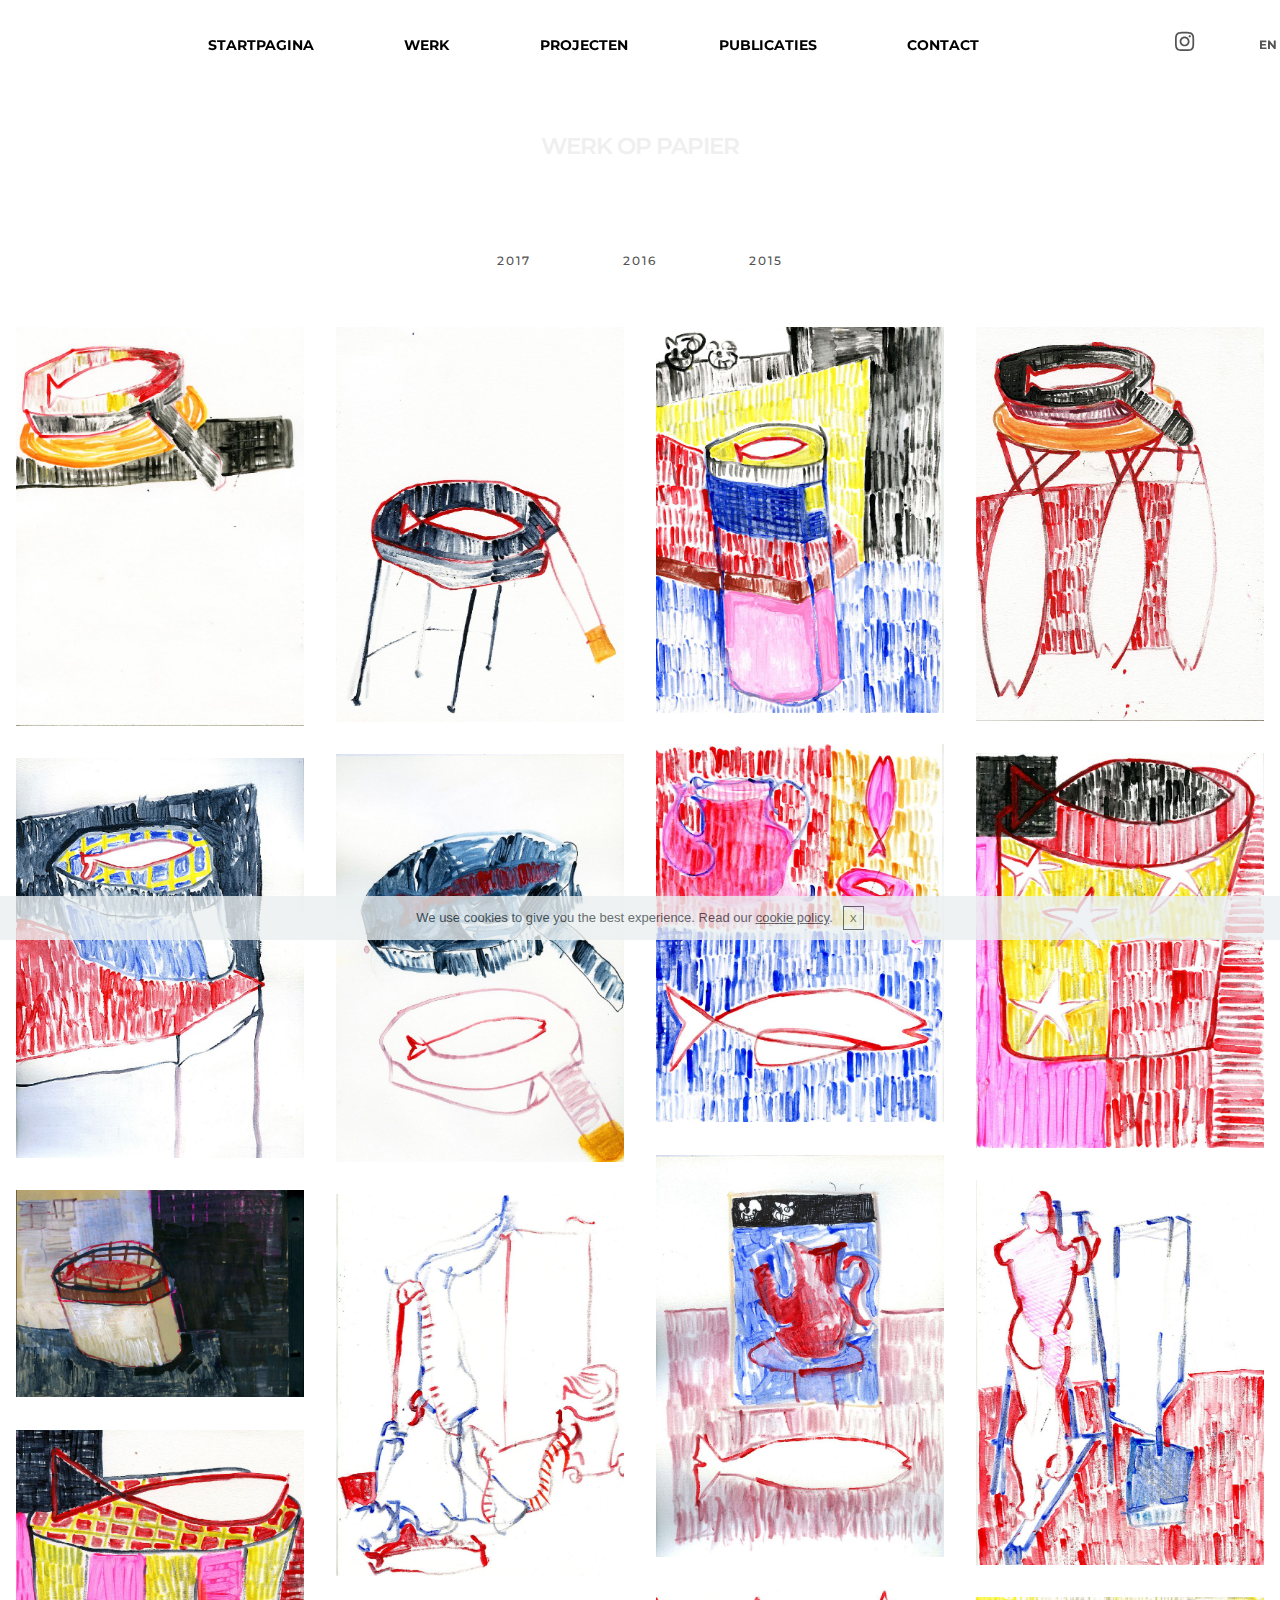
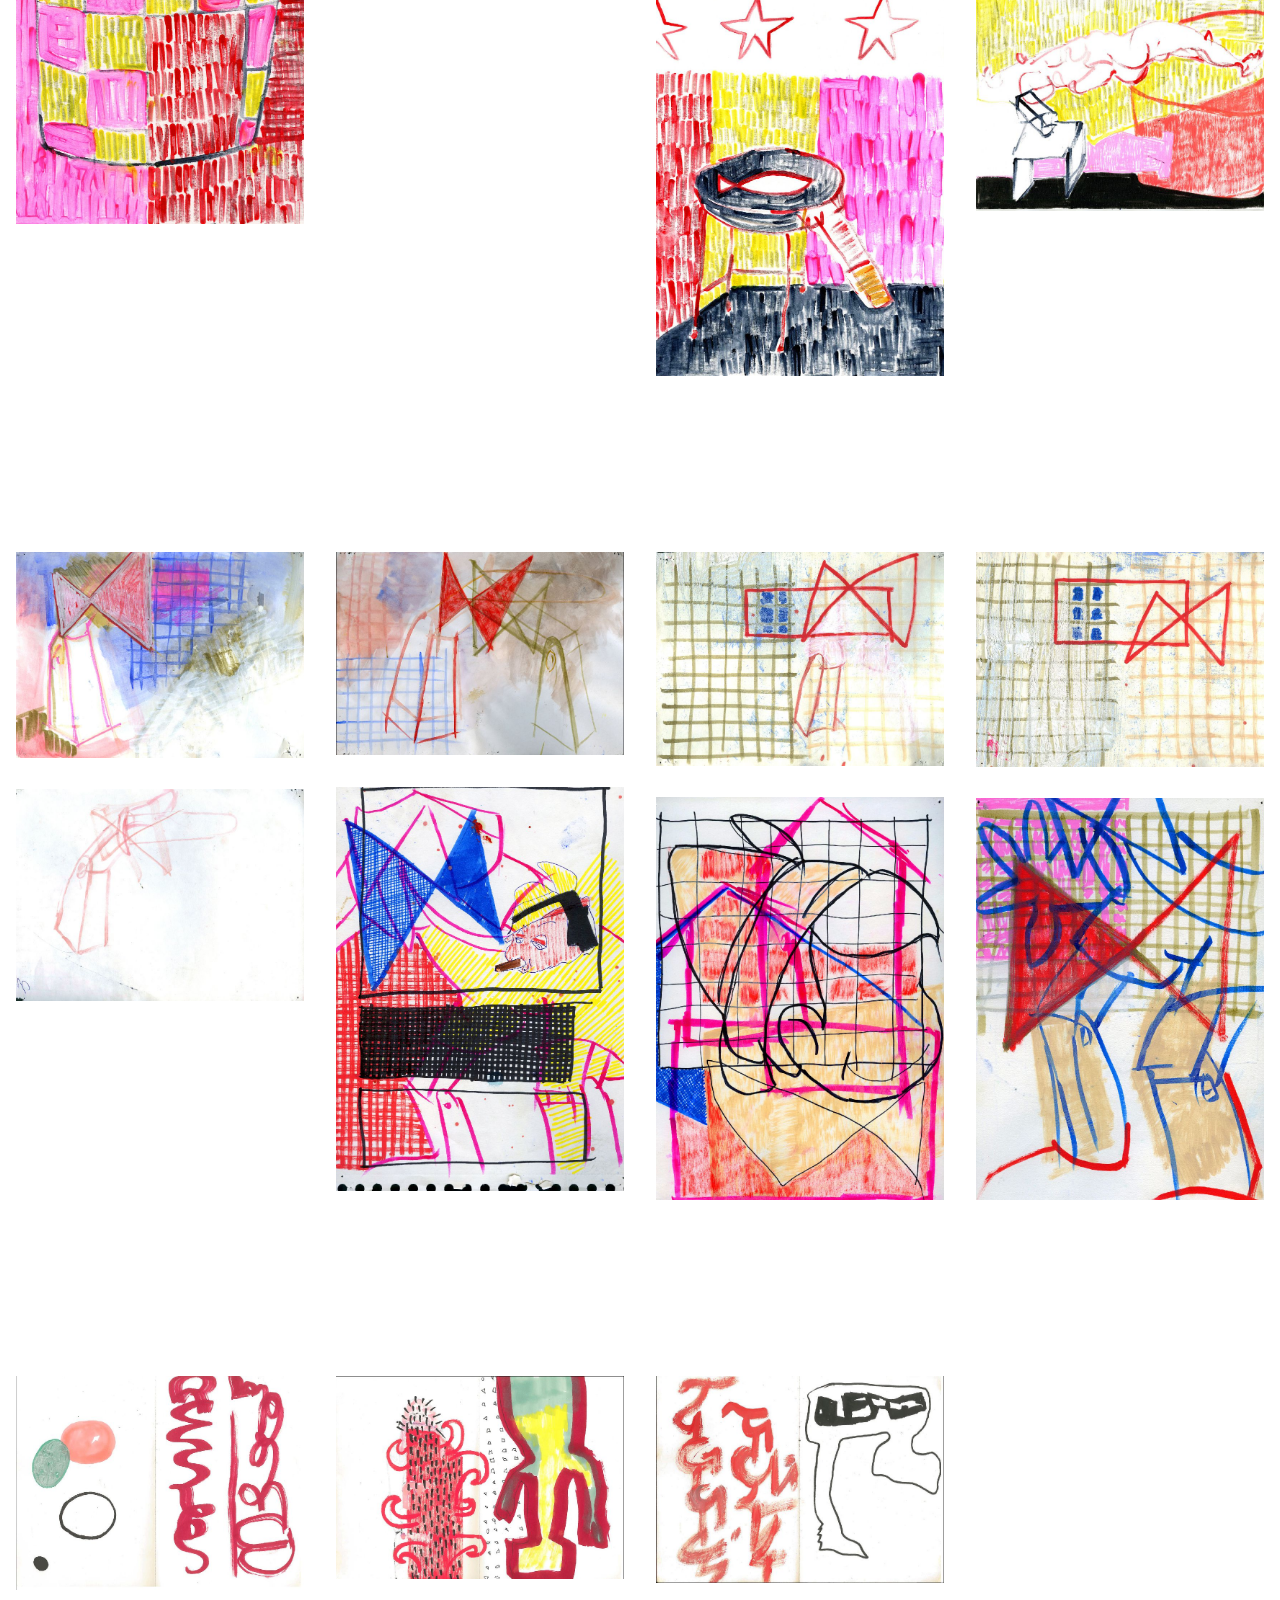
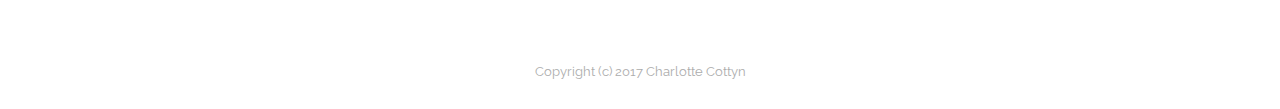
<file: workonpaper.html>
<!DOCTYPE html>
<html>
<head>
  <!-- Site made with Mobirise Website Builder v3.12.1, https://mobirise.com -->
  <meta charset="UTF-8">
  <meta http-equiv="X-UA-Compatible" content="IE=edge">
  <meta name="generator" content="Mobirise v3.12.1, mobirise.com">
  <meta name="viewport" content="width=device-width, initial-scale=1">
  <link rel="shortcut icon" href="assets/images/logo.png" type="image/x-icon">
  <meta name="description" content="Web Page Maker Description">
  <title>Web Page Maker Title</title>
  <link rel="stylesheet" href="https://fonts.googleapis.com/css?family=Lora:400,700,400italic,700italic&amp;subset=latin">
  <link rel="stylesheet" href="https://fonts.googleapis.com/css?family=Montserrat:400,700">
  <link rel="stylesheet" href="https://fonts.googleapis.com/css?family=Raleway:100,100i,200,200i,300,300i,400,400i,500,500i,600,600i,700,700i,800,800i,900,900i">
  <link rel="stylesheet" href="assets/bootstrap-material-design-font/css/material.css">
  <link rel="stylesheet" href="assets/et-line-font-plugin/style.css">
  <link rel="stylesheet" href="assets/tether/tether.min.css">
  <link rel="stylesheet" href="assets/bootstrap/css/bootstrap.min.css">
  <link rel="stylesheet" href="assets/animate.css/animate.min.css">
  <link rel="stylesheet" href="assets/dropdown/css/style.css">
  <link rel="stylesheet" href="assets/socicon/css/styles.css">
  <link rel="stylesheet" href="assets/theme/css/style.css">
  <link rel="stylesheet" href="assets/mobirise-gallery/style.css">
  <link rel="stylesheet" href="assets/mobirise/css/mbr-additional.css" type="text/css">
  
  
  
</head>
<body>
<section id="ext_menu-24">

    <nav class="navbar navbar-dropdown navbar-fixed-top">
        <div class="container">

            <div class="mbr-table">
                <div class="mbr-table-cell">

                    <div class="navbar-brand">
                        
                        <a class="navbar-caption" href="https://mobirise.com">MOBIRISE</a>
                    </div>

                </div>
                <div class="mbr-table-cell">

                    <button class="navbar-toggler pull-xs-right hidden-md-up" type="button" data-toggle="collapse" data-target="#exCollapsingNavbar">
                        <div class="hamburger-icon"></div>
                    </button>

                    <ul class="nav-dropdown collapse pull-xs-right nav navbar-nav navbar-toggleable-sm" id="exCollapsingNavbar"><li class="nav-item dropdown"><a class="nav-link link" href="index.html" aria-expanded="false">STARTPAGINA</a></li><li class="nav-item"><a class="nav-link link" href="https://mobirise.com/" aria-expanded="false"></a></li><li class="nav-item"><a class="nav-link link" href="work.html">WERK</a></li><li class="nav-item"><a class="nav-link link" href="https://mobirise.com/"></a></li><li class="nav-item"><a class="nav-link link" href="projects.html">PROJECTEN</a></li><li class="nav-item"><a class="nav-link link" href="https://mobirise.com/"></a></li><li class="nav-item"><a class="nav-link link" href="Releases.html">PUBLICATIES</a></li><li class="nav-item"><a class="nav-link link" href="https://mobirise.com/"></a></li><li class="nav-item"><a class="nav-link link" href="contact.html">CONTACT</a></li><li class="nav-item"><a class="nav-link link" href="contact.html"></a></li><li class="nav-item"><a class="nav-link link" href="contact.html"></a></li><li class="nav-item"><a class="nav-link link" href="contact.html"></a></li><li class="nav-item nav-btn"><a class="nav-link btn btn-white" href="https://www.instagram.com/cocoharlet/"><span class="socicon socicon-instagram mbr-iconfont mbr-iconfont-btn"></span></a></li><li class="nav-item nav-btn"><a class="nav-link btn btn-white" href="https://www.instagram.com/cocoharlet/">EN</a></li></ul>
                    <button hidden="" class="navbar-toggler navbar-close" type="button" data-toggle="collapse" data-target="#exCollapsingNavbar">
                        <div class="close-icon"></div>
                    </button>

                </div>
            </div>

        </div>
    </nav>

</section>

<section class="engine"><a rel="external" href="https://mobirise.com">Mobirise</a></section><section class="mbr-section mbr-section__container mbr-after-navbar" id="buttons1-15" style="background-color: rgb(255, 255, 255); padding-top: 20px; padding-bottom: 0px;">

    <div class="container">
        <div class="row">
            <div class="col-xs-12">
                <div class="text-xs-center"><a class="btn btn-white" href="index.html">HOME</a>  <a class="btn btn-white" href="work.html">WORK</a> <a class="btn btn-white" href="projects.html">PROJECTS</a> <a class="btn btn-white" href="Releases.html">RELEASES</a> <a class="btn btn-white" href="contact.html">CONTACT</a> </div>
            </div>
        </div>
    </div>

</section>

<section class="mbr-section mbr-section__container article" id="header3-o" style="background-color: rgb(255, 255, 255); padding-top: 60px; padding-bottom: 20px;">
    <div class="container">
        <div class="row">
            <div class="col-xs-12">
                <h3 class="mbr-section-title display-2">WERK OP PAPIER</h3>
                
            </div>
        </div>
    </div>
</section>

<section class="mbr-section mbr-section__container" id="buttons1-1o" style="background-color: rgb(255, 255, 255); padding-top: 60px; padding-bottom: 20px;">

    <div class="container">
        <div class="row">
            <div class="col-xs-12">
                <div class="text-xs-center"><a class="btn btn-white" href="workonpaper.html#gallery4-1q">2017</a> <a class="btn btn-white" href="workonpaper.html#gallery4-1r">2016</a> <a class="btn btn-white" href="workonpaper.html#gallery4-1s">2015</a>  </div>
            </div>
        </div>
    </div>

</section>

<section class="mbr-gallery mbr-section mbr-section-nopadding mbr-slider-carousel" id="gallery4-1q" data-filter="false" style="padding-top: 0rem; padding-bottom: 3rem;">
    <!-- Filter -->
    

    <!-- Gallery -->
    <div class="mbr-gallery-row">
        <div class=" mbr-gallery-layout-default">
            <div>
                <div>
                    <div class="mbr-gallery-item mbr-gallery-item__mobirise3 mbr-gallery-item--p1" data-tags="2017" data-video-url="false">
                        <div href="#lb-gallery4-1q" data-slide-to="0" data-toggle="modal">
                            
                            

                            <img alt="" src="assets/images/17273599-10203013551215188-125739727-o-800x1110.jpg">
                            
                            <span class="icon-focus"></span>
                            
                        </div>
                    </div><div class="mbr-gallery-item mbr-gallery-item__mobirise3 mbr-gallery-item--p1" data-tags="2017" data-video-url="false">
                        <div href="#lb-gallery4-1q" data-slide-to="1" data-toggle="modal">
                            
                            

                            <img alt="" src="assets/images/17310503-10203013551255189-745656568-o-800x1099.jpg">
                            
                            <span class="icon-focus"></span>
                            
                        </div>
                    </div><div class="mbr-gallery-item mbr-gallery-item__mobirise3 mbr-gallery-item--p1" data-tags="2017" data-video-url="false">
                        <div href="#lb-gallery4-1q" data-slide-to="2" data-toggle="modal">
                            
                            

                            <img alt="" src="assets/images/17273220-10203013551495195-1897121158-o-800x1072.jpg">
                            
                            <span class="icon-focus"></span>
                            
                        </div>
                    </div><div class="mbr-gallery-item mbr-gallery-item__mobirise3 mbr-gallery-item--p1" data-tags="2017" data-video-url="false">
                        <div href="#lb-gallery4-1q" data-slide-to="3" data-toggle="modal">
                            
                            

                            <img alt="" src="assets/images/17269294-10203013551415193-1848843446-o-800x1095.jpg">
                            
                            <span class="icon-focus"></span>
                            
                        </div>
                    </div><div class="mbr-gallery-item mbr-gallery-item__mobirise3 mbr-gallery-item--p1" data-tags="2017" data-video-url="false">
                        <div href="#lb-gallery4-1q" data-slide-to="4" data-toggle="modal">
                            
                            

                            <img alt="" src="assets/images/17273212-10203013551455194-709241728-o-800x1051.jpg">
                            
                            <span class="icon-focus"></span>
                            
                        </div>
                    </div><div class="mbr-gallery-item mbr-gallery-item__mobirise3 mbr-gallery-item--p1" data-tags="2017" data-video-url="false">
                        <div href="#lb-gallery4-1q" data-slide-to="5" data-toggle="modal">
                            
                            

                            <img alt="" src="assets/images/17269941-10203013551335191-1134832628-o-800x1097.jpg">
                            
                            <span class="icon-focus"></span>
                            
                        </div>
                    </div><div class="mbr-gallery-item mbr-gallery-item__mobirise3 mbr-gallery-item--p1" data-tags="2017" data-video-url="false">
                        <div href="#lb-gallery4-1q" data-slide-to="6" data-toggle="modal">
                            
                            

                            <img alt="" src="assets/images/img023-800x1134.jpg">
                            
                            <span class="icon-focus"></span>
                            
                        </div>
                    </div><div class="mbr-gallery-item mbr-gallery-item__mobirise3 mbr-gallery-item--p1" data-tags="2017" data-video-url="false">
                        <div href="#lb-gallery4-1q" data-slide-to="7" data-toggle="modal">
                            
                            

                            <img alt="" src="assets/images/img030-800x1112.jpg">
                            
                            <span class="icon-focus"></span>
                            
                        </div>
                    </div><div class="mbr-gallery-item mbr-gallery-item__mobirise3 mbr-gallery-item--p1" data-tags="2017" data-video-url="false">
                        <div href="#lb-gallery4-1q" data-slide-to="8" data-toggle="modal">
                            
                            

                            <img alt="" src="assets/images/img026-1-800x1117.jpg">
                            
                            <span class="icon-focus"></span>
                            
                        </div>
                    </div><div class="mbr-gallery-item mbr-gallery-item__mobirise3 mbr-gallery-item--p1" data-tags="2017" data-video-url="false">
                        <div href="#lb-gallery4-1q" data-slide-to="9" data-toggle="modal">
                            
                            

                            <img alt="" src="assets/images/17269211-10203013551375192-61488692-o-800x1071.jpg">
                            
                            <span class="icon-focus"></span>
                            
                        </div>
                    </div><div class="mbr-gallery-item mbr-gallery-item__mobirise3 mbr-gallery-item--p1" data-tags="2017" data-video-url="false">
                        <div href="#lb-gallery4-1q" data-slide-to="10" data-toggle="modal">
                            
                            

                            <img alt="" src="assets/images/img038-800x576.jpg">
                            
                            <span class="icon-focus"></span>
                            
                        </div>
                    </div><div class="mbr-gallery-item mbr-gallery-item__mobirise3 mbr-gallery-item--p1" data-tags="2017" data-video-url="false">
                        <div href="#lb-gallery4-1q" data-slide-to="11" data-toggle="modal">
                            
                            

                            <img alt="" src="assets/images/17268913-10203013551175187-122863037-o-800x1061.jpg">
                            
                            <span class="icon-focus"></span>
                            
                        </div>
                    </div><div class="mbr-gallery-item mbr-gallery-item__mobirise3 mbr-gallery-item--p1" data-tags="2017" data-video-url="false">
                        <div href="#lb-gallery4-1q" data-slide-to="12" data-toggle="modal">
                            
                            

                            <img alt="" src="assets/images/17349449-10203021438212358-1604481631-o-800x1095.jpg">
                            
                            <span class="icon-focus"></span>
                            
                        </div>
                    </div><div class="mbr-gallery-item mbr-gallery-item__mobirise3 mbr-gallery-item--p1" data-tags="2017" data-video-url="false">
                        <div href="#lb-gallery4-1q" data-slide-to="13" data-toggle="modal">
                            
                            

                            <img alt="" src="assets/images/17311882-10203021438292360-1745333830-o-800x1075.jpg">
                            
                            <span class="icon-focus"></span>
                            
                        </div>
                    </div><div class="mbr-gallery-item mbr-gallery-item__mobirise3 mbr-gallery-item--p1" data-tags="2017" data-video-url="false">
                        <div href="#lb-gallery4-1q" data-slide-to="14" data-toggle="modal">
                            
                            

                            <img alt="" src="assets/images/17273231-10203013551295190-1805562194-o-800x594.jpg">
                            
                            <span class="icon-focus"></span>
                            
                        </div>
                    </div>
                </div>
            </div>
            <div class="clearfix"></div>
        </div>
    </div>

    <!-- Lightbox -->
    <div data-app-prevent-settings="" class="mbr-slider modal fade carousel slide" tabindex="-1" data-keyboard="true" data-interval="false" id="lb-gallery4-1q">
        <div class="modal-dialog">
            <div class="modal-content">
                <div class="modal-body">
                    <ol class="carousel-indicators">
                        <li data-app-prevent-settings="" data-target="#lb-gallery4-1q" data-slide-to="0"></li><li data-app-prevent-settings="" data-target="#lb-gallery4-1q" data-slide-to="1"></li><li data-app-prevent-settings="" data-target="#lb-gallery4-1q" data-slide-to="2"></li><li data-app-prevent-settings="" data-target="#lb-gallery4-1q" data-slide-to="3"></li><li data-app-prevent-settings="" data-target="#lb-gallery4-1q" data-slide-to="4"></li><li data-app-prevent-settings="" data-target="#lb-gallery4-1q" data-slide-to="5"></li><li data-app-prevent-settings="" data-target="#lb-gallery4-1q" data-slide-to="6"></li><li data-app-prevent-settings="" data-target="#lb-gallery4-1q" data-slide-to="7"></li><li data-app-prevent-settings="" data-target="#lb-gallery4-1q" data-slide-to="8"></li><li data-app-prevent-settings="" data-target="#lb-gallery4-1q" data-slide-to="9"></li><li data-app-prevent-settings="" data-target="#lb-gallery4-1q" data-slide-to="10"></li><li data-app-prevent-settings="" data-target="#lb-gallery4-1q" data-slide-to="11"></li><li data-app-prevent-settings="" data-target="#lb-gallery4-1q" data-slide-to="12"></li><li data-app-prevent-settings="" data-target="#lb-gallery4-1q" data-slide-to="13"></li><li data-app-prevent-settings="" data-target="#lb-gallery4-1q" class=" active" data-slide-to="14"></li>
                    </ol>
                    <div class="carousel-inner">
                        <div class="carousel-item">
                            <img alt="" src="assets/images/17273599-10203013551215188-125739727-o.jpg">
                        </div><div class="carousel-item">
                            <img alt="" src="assets/images/17310503-10203013551255189-745656568-o.jpg">
                        </div><div class="carousel-item">
                            <img alt="" src="assets/images/17273220-10203013551495195-1897121158-o.jpg">
                        </div><div class="carousel-item">
                            <img alt="" src="assets/images/17269294-10203013551415193-1848843446-o.jpg">
                        </div><div class="carousel-item">
                            <img alt="" src="assets/images/17273212-10203013551455194-709241728-o.jpg">
                        </div><div class="carousel-item">
                            <img alt="" src="assets/images/17269941-10203013551335191-1134832628-o.jpg">
                        </div><div class="carousel-item">
                            <img alt="" src="assets/images/img023.jpg">
                        </div><div class="carousel-item">
                            <img alt="" src="assets/images/img030.jpg">
                        </div><div class="carousel-item">
                            <img alt="" src="assets/images/img026-1.jpg">
                        </div><div class="carousel-item">
                            <img alt="" src="assets/images/17269211-10203013551375192-61488692-o.jpg">
                        </div><div class="carousel-item">
                            <img alt="" src="assets/images/img038.jpg">
                        </div><div class="carousel-item">
                            <img alt="" src="assets/images/17268913-10203013551175187-122863037-o.jpg">
                        </div><div class="carousel-item">
                            <img alt="" src="assets/images/17349449-10203021438212358-1604481631-o.jpg">
                        </div><div class="carousel-item">
                            <img alt="" src="assets/images/17311882-10203021438292360-1745333830-o.jpg">
                        </div><div class="carousel-item active">
                            <img alt="" src="assets/images/17273231-10203013551295190-1805562194-o.jpg">
                        </div>
                    </div>
                    <a class="left carousel-control" role="button" data-slide="prev" href="#lb-gallery4-1q">
                        <span class="icon-prev" aria-hidden="true"></span>
                        <span class="sr-only">Previous</span>
                    </a>
                    <a class="right carousel-control" role="button" data-slide="next" href="#lb-gallery4-1q">
                        <span class="icon-next" aria-hidden="true"></span>
                        <span class="sr-only">Next</span>
                    </a>

                    <a class="close" href="#" role="button" data-dismiss="modal">
                        <span aria-hidden="true">×</span>
                        <span class="sr-only">Close</span>
                    </a>
                </div>
            </div>
        </div>
    </div>
</section>

<section class="mbr-gallery mbr-section mbr-section-nopadding mbr-slider-carousel" id="gallery4-1r" data-filter="false" style="padding-top: 6rem; padding-bottom: 3rem;">
    <!-- Filter -->
    

    <!-- Gallery -->
    <div class="mbr-gallery-row">
        <div class=" mbr-gallery-layout-default">
            <div>
                <div>
                    <div class="mbr-gallery-item mbr-gallery-item__mobirise3 mbr-gallery-item--p1" data-tags="Awesome" data-video-url="false">
                        <div href="#lb-gallery4-1r" data-slide-to="0" data-toggle="modal">
                            
                            

                            <img alt="" src="assets/images/img001-800x571.jpg">
                            
                            <span class="icon-focus"></span>
                            
                        </div>
                    </div><div class="mbr-gallery-item mbr-gallery-item__mobirise3 mbr-gallery-item--p1" data-tags="Responsive" data-video-url="false">
                        <div href="#lb-gallery4-1r" data-slide-to="1" data-toggle="modal">
                            
                            

                            <img alt="" src="assets/images/img007-800x564.jpg">
                            
                            <span class="icon-focus"></span>
                            
                        </div>
                    </div><div class="mbr-gallery-item mbr-gallery-item__mobirise3 mbr-gallery-item--p1" data-tags="Creative" data-video-url="false">
                        <div href="#lb-gallery4-1r" data-slide-to="2" data-toggle="modal">
                            
                            

                            <img alt="" src="assets/images/img004-800x593.jpg">
                            
                            <span class="icon-focus"></span>
                            
                        </div>
                    </div><div class="mbr-gallery-item mbr-gallery-item__mobirise3 mbr-gallery-item--p1" data-tags="Animated" data-video-url="false">
                        <div href="#lb-gallery4-1r" data-slide-to="3" data-toggle="modal">
                            
                            

                            <img alt="" src="assets/images/img005-1-800x597.jpg">
                            
                            <span class="icon-focus"></span>
                            
                        </div>
                    </div><div class="mbr-gallery-item mbr-gallery-item__mobirise3 mbr-gallery-item--p1" data-tags="Awesome" data-video-url="false">
                        <div href="#lb-gallery4-1r" data-slide-to="4" data-toggle="modal">
                            
                            

                            <img alt="" src="assets/images/img012-800x1121.jpg">
                            
                            <span class="icon-focus"></span>
                            
                        </div>
                    </div><div class="mbr-gallery-item mbr-gallery-item__mobirise3 mbr-gallery-item--p1" data-tags="Beautiful" data-video-url="false">
                        <div href="#lb-gallery4-1r" data-slide-to="5" data-toggle="modal">
                            
                            

                            <img alt="" src="assets/images/img003-800x588.jpg">
                            
                            <span class="icon-focus"></span>
                            
                        </div>
                    </div><div class="mbr-gallery-item mbr-gallery-item__mobirise3 mbr-gallery-item--p1" data-tags="Responsive" data-video-url="false">
                        <div href="#lb-gallery4-1r" data-slide-to="6" data-toggle="modal">
                            
                            

                            <img alt="" src="assets/images/img010-800x1118.jpg">
                            
                            <span class="icon-focus"></span>
                            
                        </div>
                    </div><div class="mbr-gallery-item mbr-gallery-item__mobirise3 mbr-gallery-item--p1" data-tags="Animated" data-video-url="false">
                        <div href="#lb-gallery4-1r" data-slide-to="7" data-toggle="modal">
                            
                            

                            <img alt="" src="assets/images/img009-1-800x1115.jpg">
                            
                            <span class="icon-focus"></span>
                            
                        </div>
                    </div>
                </div>
            </div>
            <div class="clearfix"></div>
        </div>
    </div>

    <!-- Lightbox -->
    <div data-app-prevent-settings="" class="mbr-slider modal fade carousel slide" tabindex="-1" data-keyboard="true" data-interval="false" id="lb-gallery4-1r">
        <div class="modal-dialog">
            <div class="modal-content">
                <div class="modal-body">
                    <ol class="carousel-indicators">
                        <li data-app-prevent-settings="" data-target="#lb-gallery4-1r" data-slide-to="0"></li><li data-app-prevent-settings="" data-target="#lb-gallery4-1r" data-slide-to="1"></li><li data-app-prevent-settings="" data-target="#lb-gallery4-1r" data-slide-to="2"></li><li data-app-prevent-settings="" data-target="#lb-gallery4-1r" data-slide-to="3"></li><li data-app-prevent-settings="" data-target="#lb-gallery4-1r" data-slide-to="4"></li><li data-app-prevent-settings="" data-target="#lb-gallery4-1r" data-slide-to="5"></li><li data-app-prevent-settings="" data-target="#lb-gallery4-1r" data-slide-to="6"></li><li data-app-prevent-settings="" data-target="#lb-gallery4-1r" class=" active" data-slide-to="7"></li>
                    </ol>
                    <div class="carousel-inner">
                        <div class="carousel-item">
                            <img alt="" src="assets/images/img001.jpg">
                        </div><div class="carousel-item">
                            <img alt="" src="assets/images/img007.jpg">
                        </div><div class="carousel-item">
                            <img alt="" src="assets/images/img004.jpg">
                        </div><div class="carousel-item">
                            <img alt="" src="assets/images/img005-1.jpg">
                        </div><div class="carousel-item">
                            <img alt="" src="assets/images/img012.jpg">
                        </div><div class="carousel-item">
                            <img alt="" src="assets/images/img003.jpg">
                        </div><div class="carousel-item">
                            <img alt="" src="assets/images/img010.jpg">
                        </div><div class="carousel-item active">
                            <img alt="" src="assets/images/img009-1.jpg">
                        </div>
                    </div>
                    <a class="left carousel-control" role="button" data-slide="prev" href="#lb-gallery4-1r">
                        <span class="icon-prev" aria-hidden="true"></span>
                        <span class="sr-only">Previous</span>
                    </a>
                    <a class="right carousel-control" role="button" data-slide="next" href="#lb-gallery4-1r">
                        <span class="icon-next" aria-hidden="true"></span>
                        <span class="sr-only">Next</span>
                    </a>

                    <a class="close" href="#" role="button" data-dismiss="modal">
                        <span aria-hidden="true">×</span>
                        <span class="sr-only">Close</span>
                    </a>
                </div>
            </div>
        </div>
    </div>
</section>

<section class="mbr-gallery mbr-section mbr-section-nopadding mbr-slider-carousel" id="gallery4-1s" data-filter="false" style="padding-top: 6rem; padding-bottom: 0rem;">
    <!-- Filter -->
    

    <!-- Gallery -->
    <div class="mbr-gallery-row">
        <div class=" mbr-gallery-layout-default">
            <div>
                <div>
                    <div class="mbr-gallery-item mbr-gallery-item__mobirise3 mbr-gallery-item--p1" data-tags="Awesome" data-video-url="false">
                        <div href="#lb-gallery4-1s" data-slide-to="0" data-toggle="modal">
                            
                            

                            <img alt="" src="assets/images/sketch242015-800x593.jpg">
                            
                            <span class="icon-focus"></span>
                            
                        </div>
                    </div><div class="mbr-gallery-item mbr-gallery-item__mobirise3 mbr-gallery-item--p1" data-tags="Responsive" data-video-url="false">
                        <div href="#lb-gallery4-1s" data-slide-to="1" data-toggle="modal">
                            
                            

                            <img alt="" src="assets/images/sketch252015-800x563.jpg">
                            
                            <span class="icon-focus"></span>
                            
                        </div>
                    </div><div class="mbr-gallery-item mbr-gallery-item__mobirise3 mbr-gallery-item--p1" data-tags="Creative" data-video-url="false">
                        <div href="#lb-gallery4-1s" data-slide-to="2" data-toggle="modal">
                            
                            

                            <img alt="" src="assets/images/sketch282015-800x574.jpg">
                            
                            <span class="icon-focus"></span>
                            
                        </div>
                    </div>
                </div>
            </div>
            <div class="clearfix"></div>
        </div>
    </div>

    <!-- Lightbox -->
    <div data-app-prevent-settings="" class="mbr-slider modal fade carousel slide" tabindex="-1" data-keyboard="true" data-interval="false" id="lb-gallery4-1s">
        <div class="modal-dialog">
            <div class="modal-content">
                <div class="modal-body">
                    <ol class="carousel-indicators">
                        <li data-app-prevent-settings="" data-target="#lb-gallery4-1s" data-slide-to="0"></li><li data-app-prevent-settings="" data-target="#lb-gallery4-1s" data-slide-to="1"></li><li data-app-prevent-settings="" data-target="#lb-gallery4-1s" class=" active" data-slide-to="2"></li>
                    </ol>
                    <div class="carousel-inner">
                        <div class="carousel-item">
                            <img alt="" src="assets/images/sketch242015.jpg">
                        </div><div class="carousel-item">
                            <img alt="" src="assets/images/sketch252015.jpg">
                        </div><div class="carousel-item active">
                            <img alt="" src="assets/images/sketch282015.jpg">
                        </div>
                    </div>
                    <a class="left carousel-control" role="button" data-slide="prev" href="#lb-gallery4-1s">
                        <span class="icon-prev" aria-hidden="true"></span>
                        <span class="sr-only">Previous</span>
                    </a>
                    <a class="right carousel-control" role="button" data-slide="next" href="#lb-gallery4-1s">
                        <span class="icon-next" aria-hidden="true"></span>
                        <span class="sr-only">Next</span>
                    </a>

                    <a class="close" href="#" role="button" data-dismiss="modal">
                        <span aria-hidden="true">×</span>
                        <span class="sr-only">Close</span>
                    </a>
                </div>
            </div>
        </div>
    </div>
</section>

<footer class="mbr-small-footer mbr-section mbr-section-nopadding" id="footer1-l" style="background-color: rgb(255, 255, 255); padding-top: 3.5rem; padding-bottom: 1.75rem;">
    
    <div class="container">
        <p class="text-xs-center">Copyright (c) 2017 Charlotte Cottyn</p>
    </div>
</footer>


  <script src="assets/web/assets/jquery/jquery.min.js"></script>
  <script src="assets/tether/tether.min.js"></script>
  <script src="assets/bootstrap/js/bootstrap.min.js"></script>
  <script src="assets/smooth-scroll/smooth-scroll.js"></script>
  <script src="assets/cookies-alert-plugin/cookies-alert-core.js"></script>
  <script src="assets/cookies-alert-plugin/cookies-alert-script.js"></script>
  <script src="assets/viewport-checker/jquery.viewportchecker.js"></script>
  <script src="assets/masonry/masonry.pkgd.min.js"></script>
  <script src="assets/imagesloaded/imagesloaded.pkgd.min.js"></script>
  <script src="assets/bootstrap-carousel-swipe/bootstrap-carousel-swipe.js"></script>
  <script src="assets/dropdown/js/script.min.js"></script>
  <script src="assets/touch-swipe/jquery.touch-swipe.min.js"></script>
  <script src="assets/theme/js/script.js"></script>
  <script src="assets/mobirise-gallery/player.min.js"></script>
  <script src="assets/mobirise-gallery/script.js"></script>
  
  
  <input name="animation" type="hidden">
  <input name="cookieData" type="hidden" data-cookie-text="We use cookies to give you the best experience. Read our <a href='privacy.html'>cookie policy</a>.">
  </body>
</html>
</file>
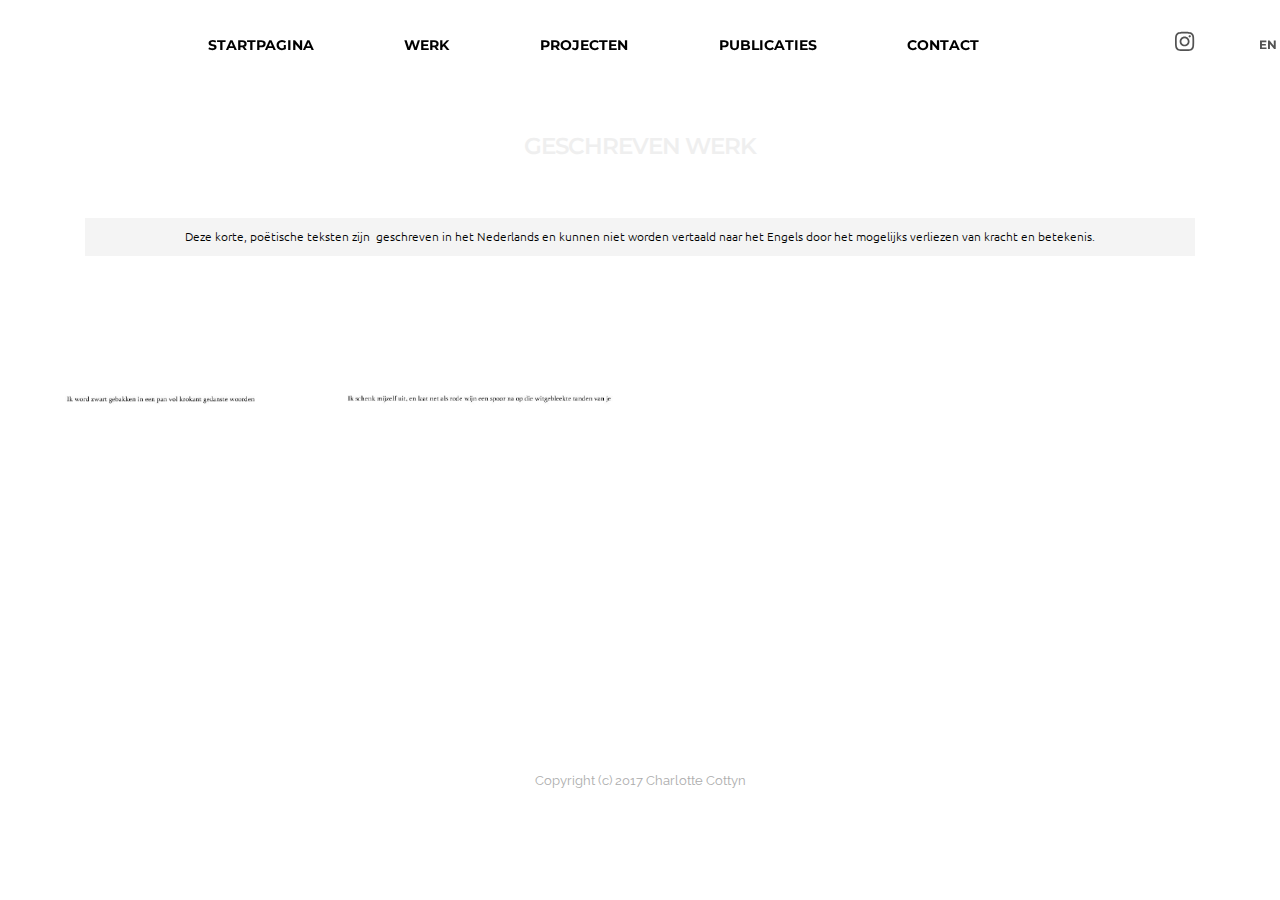
<file: writtenwork.html>
<!DOCTYPE html>
<html>
<head>
  <!-- Site made with Mobirise Website Builder v3.12.1, https://mobirise.com -->
  <meta charset="UTF-8">
  <meta http-equiv="X-UA-Compatible" content="IE=edge">
  <meta name="generator" content="Mobirise v3.12.1, mobirise.com">
  <meta name="viewport" content="width=device-width, initial-scale=1">
  <link rel="shortcut icon" href="assets/images/logo.png" type="image/x-icon">
  <meta name="description" content="Website Maker Description">
  <title>Website Maker Title</title>
  <link rel="stylesheet" href="https://fonts.googleapis.com/css?family=Lora:400,700,400italic,700italic&amp;subset=latin">
  <link rel="stylesheet" href="https://fonts.googleapis.com/css?family=Montserrat:400,700">
  <link rel="stylesheet" href="https://fonts.googleapis.com/css?family=Raleway:100,100i,200,200i,300,300i,400,400i,500,500i,600,600i,700,700i,800,800i,900,900i">
  <link rel="stylesheet" href="assets/bootstrap-material-design-font/css/material.css">
  <link rel="stylesheet" href="assets/et-line-font-plugin/style.css">
  <link rel="stylesheet" href="assets/tether/tether.min.css">
  <link rel="stylesheet" href="assets/bootstrap/css/bootstrap.min.css">
  <link rel="stylesheet" href="assets/animate.css/animate.min.css">
  <link rel="stylesheet" href="assets/dropdown/css/style.css">
  <link rel="stylesheet" href="assets/socicon/css/styles.css">
  <link rel="stylesheet" href="assets/theme/css/style.css">
  <link rel="stylesheet" href="assets/mobirise-gallery/style.css">
  <link rel="stylesheet" href="assets/mobirise/css/mbr-additional.css" type="text/css">
  
  
  
</head>
<body>
<section id="ext_menu-24">

    <nav class="navbar navbar-dropdown navbar-fixed-top">
        <div class="container">

            <div class="mbr-table">
                <div class="mbr-table-cell">

                    <div class="navbar-brand">
                        
                        <a class="navbar-caption" href="https://mobirise.com">MOBIRISE</a>
                    </div>

                </div>
                <div class="mbr-table-cell">

                    <button class="navbar-toggler pull-xs-right hidden-md-up" type="button" data-toggle="collapse" data-target="#exCollapsingNavbar">
                        <div class="hamburger-icon"></div>
                    </button>

                    <ul class="nav-dropdown collapse pull-xs-right nav navbar-nav navbar-toggleable-sm" id="exCollapsingNavbar"><li class="nav-item dropdown"><a class="nav-link link" href="index.html" aria-expanded="false">STARTPAGINA</a></li><li class="nav-item"><a class="nav-link link" href="https://mobirise.com/" aria-expanded="false"></a></li><li class="nav-item"><a class="nav-link link" href="work.html">WERK</a></li><li class="nav-item"><a class="nav-link link" href="https://mobirise.com/"></a></li><li class="nav-item"><a class="nav-link link" href="projects.html">PROJECTEN</a></li><li class="nav-item"><a class="nav-link link" href="https://mobirise.com/"></a></li><li class="nav-item"><a class="nav-link link" href="Releases.html">PUBLICATIES</a></li><li class="nav-item"><a class="nav-link link" href="https://mobirise.com/"></a></li><li class="nav-item"><a class="nav-link link" href="contact.html">CONTACT</a></li><li class="nav-item"><a class="nav-link link" href="contact.html"></a></li><li class="nav-item"><a class="nav-link link" href="contact.html"></a></li><li class="nav-item"><a class="nav-link link" href="contact.html"></a></li><li class="nav-item nav-btn"><a class="nav-link btn btn-white" href="https://www.instagram.com/cocoharlet/"><span class="socicon socicon-instagram mbr-iconfont mbr-iconfont-btn"></span></a></li><li class="nav-item nav-btn"><a class="nav-link btn btn-white" href="https://www.instagram.com/cocoharlet/">EN</a></li></ul>
                    <button hidden="" class="navbar-toggler navbar-close" type="button" data-toggle="collapse" data-target="#exCollapsingNavbar">
                        <div class="close-icon"></div>
                    </button>

                </div>
            </div>

        </div>
    </nav>

</section>

<section class="engine"><a rel="external" href="https://mobirise.com">Website Maker</a></section><section class="mbr-section mbr-section__container mbr-after-navbar" id="buttons1-17" style="background-color: rgb(255, 255, 255); padding-top: 20px; padding-bottom: 0px;">

    <div class="container">
        <div class="row">
            <div class="col-xs-12">
                <div class="text-xs-center"><a class="btn btn-white" href="index.html">HOME</a>  <a class="btn btn-white" href="work.html">WORK</a> <a class="btn btn-white" href="projects.html">PROJECTS</a> <a class="btn btn-white" href="Releases.html">RELEASES</a> <a class="btn btn-white" href="contact.html">CONTACT</a> </div>
            </div>
        </div>
    </div>

</section>

<section class="mbr-section mbr-section__container article" id="header3-16" style="background-color: rgb(255, 255, 255); padding-top: 60px; padding-bottom: 20px;">
    <div class="container">
        <div class="row">
            <div class="col-xs-12">
                <h3 class="mbr-section-title display-2">GESCHREVEN WERK</h3>
                
            </div>
        </div>
    </div>
</section>

<section class="mbr-section article mbr-section__container" id="content1-1z" style="background-color: rgb(255, 255, 255); padding-top: 20px; padding-bottom: 20px;">

    <div class="container">
        <div class="row">
            <div class="col-xs-12 lead">&nbsp;<pre>Deze korte, poëtische teksten zijn  geschreven in het Nederlands en kunnen niet worden vertaald naar het Engels door het mogelijks verliezen van kracht en betekenis.</pre></div>
        </div>
    </div>

</section>

<section class="mbr-gallery mbr-section mbr-section-nopadding mbr-slider-carousel" id="gallery4-1t" data-filter="false" style="padding-top: 0rem; padding-bottom: 0rem;">
    <!-- Filter -->
    

    <!-- Gallery -->
    <div class="mbr-gallery-row">
        <div class=" mbr-gallery-layout-default">
            <div>
                <div>
                    <div class="mbr-gallery-item mbr-gallery-item__mobirise3 mbr-gallery-item--p1" data-tags="Responsive" data-video-url="false">
                        <div href="#lb-gallery4-1t" data-slide-to="0" data-toggle="modal">
                            
                            

                            <img alt="" src="assets/images/untitled-7-800x1131.jpg">
                            
                            <span class="icon-focus"></span>
                            
                        </div>
                    </div><div class="mbr-gallery-item mbr-gallery-item__mobirise3 mbr-gallery-item--p1" data-tags="Animated" data-video-url="false">
                        <div href="#lb-gallery4-1t" data-slide-to="1" data-toggle="modal">
                            
                            

                            <img alt="" src="assets/images/untitled-8-800x1131.jpg">
                            
                            <span class="icon-focus"></span>
                            
                        </div>
                    </div>
                </div>
            </div>
            <div class="clearfix"></div>
        </div>
    </div>

    <!-- Lightbox -->
    <div data-app-prevent-settings="" class="mbr-slider modal fade carousel slide" tabindex="-1" data-keyboard="true" data-interval="false" id="lb-gallery4-1t">
        <div class="modal-dialog">
            <div class="modal-content">
                <div class="modal-body">
                    <ol class="carousel-indicators">
                        <li data-app-prevent-settings="" data-target="#lb-gallery4-1t" data-slide-to="0"></li><li data-app-prevent-settings="" data-target="#lb-gallery4-1t" class=" active" data-slide-to="1"></li>
                    </ol>
                    <div class="carousel-inner">
                        <div class="carousel-item">
                            <img alt="" src="assets/images/untitled-7.jpg">
                        </div><div class="carousel-item active">
                            <img alt="" src="assets/images/untitled-8.jpg">
                        </div>
                    </div>
                    <a class="left carousel-control" role="button" data-slide="prev" href="#lb-gallery4-1t">
                        <span class="icon-prev" aria-hidden="true"></span>
                        <span class="sr-only">Previous</span>
                    </a>
                    <a class="right carousel-control" role="button" data-slide="next" href="#lb-gallery4-1t">
                        <span class="icon-next" aria-hidden="true"></span>
                        <span class="sr-only">Next</span>
                    </a>

                    <a class="close" href="#" role="button" data-dismiss="modal">
                        <span aria-hidden="true">×</span>
                        <span class="sr-only">Close</span>
                    </a>
                </div>
            </div>
        </div>
    </div>
</section>

<footer class="mbr-small-footer mbr-section mbr-section-nopadding" id="footer1-12" style="background-color: rgb(255, 255, 255); padding-top: 3.5rem; padding-bottom: 1.75rem;">
    
    <div class="container">
        <p class="text-xs-center">Copyright (c) 2017 Charlotte Cottyn</p>
    </div>
</footer>


  <script src="assets/web/assets/jquery/jquery.min.js"></script>
  <script src="assets/tether/tether.min.js"></script>
  <script src="assets/bootstrap/js/bootstrap.min.js"></script>
  <script src="assets/smooth-scroll/smooth-scroll.js"></script>
  <script src="assets/cookies-alert-plugin/cookies-alert-core.js"></script>
  <script src="assets/cookies-alert-plugin/cookies-alert-script.js"></script>
  <script src="assets/viewport-checker/jquery.viewportchecker.js"></script>
  <script src="assets/masonry/masonry.pkgd.min.js"></script>
  <script src="assets/imagesloaded/imagesloaded.pkgd.min.js"></script>
  <script src="assets/bootstrap-carousel-swipe/bootstrap-carousel-swipe.js"></script>
  <script src="assets/dropdown/js/script.min.js"></script>
  <script src="assets/touch-swipe/jquery.touch-swipe.min.js"></script>
  <script src="assets/theme/js/script.js"></script>
  <script src="assets/mobirise-gallery/player.min.js"></script>
  <script src="assets/mobirise-gallery/script.js"></script>
  
  
  <input name="animation" type="hidden">
  <input name="cookieData" type="hidden" data-cookie-text="We use cookies to give you the best experience. Read our <a href='privacy.html'>cookie policy</a>.">
  </body>
</html>
</file>
<file: assets/bootstrap-material-design-font/css/material.css>
@font-face {
  font-family: 'Material-Design-Icons';
  src: url('../fonts/Material-Design-Icons.eot?3ocs8m');
  src: url('../fonts/Material-Design-Icons.eot?#iefix3ocs8m') format('embedded-opentype'), url('../fonts/Material-Design-Icons.woff?3ocs8m') format('woff'), url('../fonts/Material-Design-Icons.ttf?3ocs8m') format('truetype'), url('../fonts/Material-Design-Icons.svg?3ocs8m#Material-Design-Icons') format('svg');
  font-weight: normal;
  font-style: normal;
}
[class^="mdi-"],
[class*="mdi-"] {
  speak: none;
  display: inline-block;
  font-style: normal;
  font-variant:normal;
  font-weight:normal;
  /*font-size:24px;*/
  line-height:1;
  font-family:'Material-Design-Icons' !important;
  text-rendering: auto;
  
  -webkit-font-smoothing: antialiased;
  -moz-osx-font-smoothing: grayscale;
  -webkit-transform: translate(0, 0);
      -ms-transform: translate(0, 0);
          transform: translate(0, 0);
}
[class^="mdi-"]:before,
[class*="mdi-"]:before {
  display: inline-block;
  speak: none;
  text-decoration: inherit;
}
[class^="mdi-"].pull-left,
[class*="mdi-"].pull-left {
  margin-right: .3em;
}
[class^="mdi-"].pull-right,
[class*="mdi-"].pull-right {
  margin-left: .3em;
}
[class^="mdi-"].mdi-lg:before,
[class*="mdi-"].mdi-lg:before,
[class^="mdi-"].mdi-lg:after,
[class*="mdi-"].mdi-lg:after {
  font-size: 1.33333333em;
  line-height: 0.75em;
  vertical-align: -15%;
}
[class^="mdi-"].mdi-2x:before,
[class*="mdi-"].mdi-2x:before,
[class^="mdi-"].mdi-2x:after,
[class*="mdi-"].mdi-2x:after {
  font-size: 2em;
}
[class^="mdi-"].mdi-3x:before,
[class*="mdi-"].mdi-3x:before,
[class^="mdi-"].mdi-3x:after,
[class*="mdi-"].mdi-3x:after {
  font-size: 3em;
}
[class^="mdi-"].mdi-4x:before,
[class*="mdi-"].mdi-4x:before,
[class^="mdi-"].mdi-4x:after,
[class*="mdi-"].mdi-4x:after {
  font-size: 4em;
}
[class^="mdi-"].mdi-5x:before,
[class*="mdi-"].mdi-5x:before,
[class^="mdi-"].mdi-5x:after,
[class*="mdi-"].mdi-5x:after {
  font-size: 5em;
}
[class^="mdi-device-signal-cellular-"]:after,
[class^="mdi-device-battery-"]:after,
[class^="mdi-device-battery-charging-"]:after,
[class^="mdi-device-signal-cellular-connected-no-internet-"]:after,
[class^="mdi-device-signal-wifi-"]:after,
[class^="mdi-device-signal-wifi-statusbar-not-connected"]:after,
.mdi-device-network-wifi:after {
  opacity: .3;
  position: absolute;
  left: 0;
  top: 0;
  z-index: 1;
  display: inline-block;
  speak: none;
  text-decoration: inherit;
}
[class^="mdi-device-signal-cellular-"]:after {
  content: "\e758";
}
[class^="mdi-device-battery-"]:after {
  content: "\e735";
}
[class^="mdi-device-battery-charging-"]:after {
  content: "\e733";
}
[class^="mdi-device-signal-cellular-connected-no-internet-"]:after {
  content: "\e75d";
}
[class^="mdi-device-signal-wifi-"]:after,
.mdi-device-network-wifi:after {
  content: "\e765";
}
[class^="mdi-device-signal-wifi-statusbasr-not-connected"]:after {
  content: "\e8f7";
}
.mdi-device-signal-cellular-off:after,
.mdi-device-signal-cellular-null:after,
.mdi-device-signal-cellular-no-sim:after,
.mdi-device-signal-wifi-off:after,
.mdi-device-signal-wifi-4-bar:after,
.mdi-device-signal-cellular-4-bar:after,
.mdi-device-battery-alert:after,
.mdi-device-signal-cellular-connected-no-internet-4-bar:after,
.mdi-device-battery-std:after,
.mdi-device-battery-full .mdi-device-battery-unknown:after {
  content: "";
}
.mdi-fw {
  width: 1.28571429em;
  text-align: center;
}
.mdi-ul {
  padding-left: 0;
  margin-left: 2.14285714em;
  list-style-type: none;
}
.mdi-ul > li {
  position: relative;
}
.mdi-li {
  position: absolute;
  left: -2.14285714em;
  width: 2.14285714em;
  top: 0.14285714em;
  text-align: center;
}
.mdi-li.mdi-lg {
  left: -1.85714286em;
}
.mdi-border {
  padding: .2em .25em .15em;
  border: solid 0.08em #eeeeee;
  border-radius: .1em;
}
.mdi-spin {
  -webkit-animation: mdi-spin 2s infinite linear;
  animation: mdi-spin 2s infinite linear;
  -webkit-transform-origin: 50% 50%;
  -ms-transform-origin: 50% 50%;
      transform-origin: 50% 50%;
}
.mdi-pulse {
  -webkit-animation: mdi-spin 1s steps(8) infinite;
  animation: mdi-spin 1s steps(8) infinite;
  -webkit-transform-origin: 50% 50%;
  -ms-transform-origin: 50% 50%;
      transform-origin: 50% 50%;
}
@-webkit-keyframes mdi-spin {
  0% {
    -webkit-transform: rotate(0deg);
    transform: rotate(0deg);
  }
  100% {
    -webkit-transform: rotate(359deg);
    transform: rotate(359deg);
  }
}
@keyframes mdi-spin {
  0% {
    -webkit-transform: rotate(0deg);
    transform: rotate(0deg);
  }
  100% {
    -webkit-transform: rotate(359deg);
    transform: rotate(359deg);
  }
}
.mdi-rotate-90 {
  filter: progid:DXImageTransform.Microsoft.BasicImage(rotation=1);
  -webkit-transform: rotate(90deg);
  -ms-transform: rotate(90deg);
  transform: rotate(90deg);
}
.mdi-rotate-180 {
  filter: progid:DXImageTransform.Microsoft.BasicImage(rotation=2);
  -webkit-transform: rotate(180deg);
  -ms-transform: rotate(180deg);
  transform: rotate(180deg);
}
.mdi-rotate-270 {
  filter: progid:DXImageTransform.Microsoft.BasicImage(rotation=3);
  -webkit-transform: rotate(270deg);
  -ms-transform: rotate(270deg);
  transform: rotate(270deg);
}
.mdi-flip-horizontal {
  filter: progid:DXImageTransform.Microsoft.BasicImage(rotation=0, mirror=1);
  -webkit-transform: scale(-1, 1);
  -ms-transform: scale(-1, 1);
  transform: scale(-1, 1);
}
.mdi-flip-vertical {
  filter: progid:DXImageTransform.Microsoft.BasicImage(rotation=2, mirror=1);
  -webkit-transform: scale(1, -1);
  -ms-transform: scale(1, -1);
  transform: scale(1, -1);
}
:root .mdi-rotate-90,
:root .mdi-rotate-180,
:root .mdi-rotate-270,
:root .mdi-flip-horizontal,
:root .mdi-flip-vertical {
  -webkit-filter: none;
          filter: none;
}
.mdi-stack {
  position: relative;
  display: inline-block;
  width: 2em;
  height: 2em;
  line-height: 2em;
  vertical-align: middle;
}
.mdi-stack-1x,
.mdi-stack-2x {
  position: absolute;
  left: 0;
  width: 100%;
  text-align: center;
}
.mdi-stack-1x {
  line-height: inherit;
}
.mdi-stack-2x {
  font-size: 2em;
}
.mdi-inverse {
  color: #ffffff;
}
/* Start Icons */
.mdi-action-3d-rotation:before {
  content: "\e600";
}
.mdi-action-accessibility:before {
  content: "\e601";
}
.mdi-action-account-balance-wallet:before {
  content: "\e602";
}
.mdi-action-account-balance:before {
  content: "\e603";
}
.mdi-action-account-box:before {
  content: "\e604";
}
.mdi-action-account-child:before {
  content: "\e605";
}
.mdi-action-account-circle:before {
  content: "\e606";
}
.mdi-action-add-shopping-cart:before {
  content: "\e607";
}
.mdi-action-alarm-add:before {
  content: "\e608";
}
.mdi-action-alarm-off:before {
  content: "\e609";
}
.mdi-action-alarm-on:before {
  content: "\e60a";
}
.mdi-action-alarm:before {
  content: "\e60b";
}
.mdi-action-android:before {
  content: "\e60c";
}
.mdi-action-announcement:before {
  content: "\e60d";
}
.mdi-action-aspect-ratio:before {
  content: "\e60e";
}
.mdi-action-assessment:before {
  content: "\e60f";
}
.mdi-action-assignment-ind:before {
  content: "\e610";
}
.mdi-action-assignment-late:before {
  content: "\e611";
}
.mdi-action-assignment-return:before {
  content: "\e612";
}
.mdi-action-assignment-returned:before {
  content: "\e613";
}
.mdi-action-assignment-turned-in:before {
  content: "\e614";
}
.mdi-action-assignment:before {
  content: "\e615";
}
.mdi-action-autorenew:before {
  content: "\e616";
}
.mdi-action-backup:before {
  content: "\e617";
}
.mdi-action-book:before {
  content: "\e618";
}
.mdi-action-bookmark-outline:before {
  content: "\e619";
}
.mdi-action-bookmark:before {
  content: "\e61a";
}
.mdi-action-bug-report:before {
  content: "\e61b";
}
.mdi-action-cached:before {
  content: "\e61c";
}
.mdi-action-check-circle:before {
  content: "\e61d";
}
.mdi-action-class:before {
  content: "\e61e";
}
.mdi-action-credit-card:before {
  content: "\e61f";
}
.mdi-action-dashboard:before {
  content: "\e620";
}
.mdi-action-delete:before {
  content: "\e621";
}
.mdi-action-description:before {
  content: "\e622";
}
.mdi-action-dns:before {
  content: "\e623";
}
.mdi-action-done-all:before {
  content: "\e624";
}
.mdi-action-done:before {
  content: "\e625";
}
.mdi-action-event:before {
  content: "\e626";
}
.mdi-action-exit-to-app:before {
  content: "\e627";
}
.mdi-action-explore:before {
  content: "\e628";
}
.mdi-action-extension:before {
  content: "\e629";
}
.mdi-action-face-unlock:before {
  content: "\e62a";
}
.mdi-action-favorite-outline:before {
  content: "\e62b";
}
.mdi-action-favorite:before {
  content: "\e62c";
}
.mdi-action-find-in-page:before {
  content: "\e62d";
}
.mdi-action-find-replace:before {
  content: "\e62e";
}
.mdi-action-flip-to-back:before {
  content: "\e62f";
}
.mdi-action-flip-to-front:before {
  content: "\e630";
}
.mdi-action-get-app:before {
  content: "\e631";
}
.mdi-action-grade:before {
  content: "\e632";
}
.mdi-action-group-work:before {
  content: "\e633";
}
.mdi-action-help:before {
  content: "\e634";
}
.mdi-action-highlight-remove:before {
  content: "\e635";
}
.mdi-action-history:before {
  content: "\e636";
}
.mdi-action-home:before {
  content: "\e637";
}
.mdi-action-https:before {
  content: "\e638";
}
.mdi-action-info-outline:before {
  content: "\e639";
}
.mdi-action-info:before {
  content: "\e63a";
}
.mdi-action-input:before {
  content: "\e63b";
}
.mdi-action-invert-colors:before {
  content: "\e63c";
}
.mdi-action-label-outline:before {
  content: "\e63d";
}
.mdi-action-label:before {
  content: "\e63e";
}
.mdi-action-language:before {
  content: "\e63f";
}
.mdi-action-launch:before {
  content: "\e640";
}
.mdi-action-list:before {
  content: "\e641";
}
.mdi-action-lock-open:before {
  content: "\e642";
}
.mdi-action-lock-outline:before {
  content: "\e643";
}
.mdi-action-lock:before {
  content: "\e644";
}
.mdi-action-loyalty:before {
  content: "\e645";
}
.mdi-action-markunread-mailbox:before {
  content: "\e646";
}
.mdi-action-note-add:before {
  content: "\e647";
}
.mdi-action-open-in-browser:before {
  content: "\e648";
}
.mdi-action-open-in-new:before {
  content: "\e649";
}
.mdi-action-open-with:before {
  content: "\e64a";
}
.mdi-action-pageview:before {
  content: "\e64b";
}
.mdi-action-payment:before {
  content: "\e64c";
}
.mdi-action-perm-camera-mic:before {
  content: "\e64d";
}
.mdi-action-perm-contact-cal:before {
  content: "\e64e";
}
.mdi-action-perm-data-setting:before {
  content: "\e64f";
}
.mdi-action-perm-device-info:before {
  content: "\e650";
}
.mdi-action-perm-identity:before {
  content: "\e651";
}
.mdi-action-perm-media:before {
  content: "\e652";
}
.mdi-action-perm-phone-msg:before {
  content: "\e653";
}
.mdi-action-perm-scan-wifi:before {
  content: "\e654";
}
.mdi-action-picture-in-picture:before {
  content: "\e655";
}
.mdi-action-polymer:before {
  content: "\e656";
}
.mdi-action-print:before {
  content: "\e657";
}
.mdi-action-query-builder:before {
  content: "\e658";
}
.mdi-action-question-answer:before {
  content: "\e659";
}
.mdi-action-receipt:before {
  content: "\e65a";
}
.mdi-action-redeem:before {
  content: "\e65b";
}
.mdi-action-reorder:before {
  content: "\e65c";
}
.mdi-action-report-problem:before {
  content: "\e65d";
}
.mdi-action-restore:before {
  content: "\e65e";
}
.mdi-action-room:before {
  content: "\e65f";
}
.mdi-action-schedule:before {
  content: "\e660";
}
.mdi-action-search:before {
  content: "\e661";
}
.mdi-action-settings-applications:before {
  content: "\e662";
}
.mdi-action-settings-backup-restore:before {
  content: "\e663";
}
.mdi-action-settings-bluetooth:before {
  content: "\e664";
}
.mdi-action-settings-cell:before {
  content: "\e665";
}
.mdi-action-settings-display:before {
  content: "\e666";
}
.mdi-action-settings-ethernet:before {
  content: "\e667";
}
.mdi-action-settings-input-antenna:before {
  content: "\e668";
}
.mdi-action-settings-input-component:before {
  content: "\e669";
}
.mdi-action-settings-input-composite:before {
  content: "\e66a";
}
.mdi-action-settings-input-hdmi:before {
  content: "\e66b";
}
.mdi-action-settings-input-svideo:before {
  content: "\e66c";
}
.mdi-action-settings-overscan:before {
  content: "\e66d";
}
.mdi-action-settings-phone:before {
  content: "\e66e";
}
.mdi-action-settings-power:before {
  content: "\e66f";
}
.mdi-action-settings-remote:before {
  content: "\e670";
}
.mdi-action-settings-voice:before {
  content: "\e671";
}
.mdi-action-settings:before {
  content: "\e672";
}
.mdi-action-shop-two:before {
  content: "\e673";
}
.mdi-action-shop:before {
  content: "\e674";
}
.mdi-action-shopping-basket:before {
  content: "\e675";
}
.mdi-action-shopping-cart:before {
  content: "\e676";
}
.mdi-action-speaker-notes:before {
  content: "\e677";
}
.mdi-action-spellcheck:before {
  content: "\e678";
}
.mdi-action-star-rate:before {
  content: "\e679";
}
.mdi-action-stars:before {
  content: "\e67a";
}
.mdi-action-store:before {
  content: "\e67b";
}
.mdi-action-subject:before {
  content: "\e67c";
}
.mdi-action-supervisor-account:before {
  content: "\e67d";
}
.mdi-action-swap-horiz:before {
  content: "\e67e";
}
.mdi-action-swap-vert-circle:before {
  content: "\e67f";
}
.mdi-action-swap-vert:before {
  content: "\e680";
}
.mdi-action-system-update-tv:before {
  content: "\e681";
}
.mdi-action-tab-unselected:before {
  content: "\e682";
}
.mdi-action-tab:before {
  content: "\e683";
}
.mdi-action-theaters:before {
  content: "\e684";
}
.mdi-action-thumb-down:before {
  content: "\e685";
}
.mdi-action-thumb-up:before {
  content: "\e686";
}
.mdi-action-thumbs-up-down:before {
  content: "\e687";
}
.mdi-action-toc:before {
  content: "\e688";
}
.mdi-action-today:before {
  content: "\e689";
}
.mdi-action-track-changes:before {
  content: "\e68a";
}
.mdi-action-translate:before {
  content: "\e68b";
}
.mdi-action-trending-down:before {
  content: "\e68c";
}
.mdi-action-trending-neutral:before {
  content: "\e68d";
}
.mdi-action-trending-up:before {
  content: "\e68e";
}
.mdi-action-turned-in-not:before {
  content: "\e68f";
}
.mdi-action-turned-in:before {
  content: "\e690";
}
.mdi-action-verified-user:before {
  content: "\e691";
}
.mdi-action-view-agenda:before {
  content: "\e692";
}
.mdi-action-view-array:before {
  content: "\e693";
}
.mdi-action-view-carousel:before {
  content: "\e694";
}
.mdi-action-view-column:before {
  content: "\e695";
}
.mdi-action-view-day:before {
  content: "\e696";
}
.mdi-action-view-headline:before {
  content: "\e697";
}
.mdi-action-view-list:before {
  content: "\e698";
}
.mdi-action-view-module:before {
  content: "\e699";
}
.mdi-action-view-quilt:before {
  content: "\e69a";
}
.mdi-action-view-stream:before {
  content: "\e69b";
}
.mdi-action-view-week:before {
  content: "\e69c";
}
.mdi-action-visibility-off:before {
  content: "\e69d";
}
.mdi-action-visibility:before {
  content: "\e69e";
}
.mdi-action-wallet-giftcard:before {
  content: "\e69f";
}
.mdi-action-wallet-membership:before {
  content: "\e6a0";
}
.mdi-action-wallet-travel:before {
  content: "\e6a1";
}
.mdi-action-work:before {
  content: "\e6a2";
}
.mdi-alert-error:before {
  content: "\e6a3";
}
.mdi-alert-warning:before {
  content: "\e6a4";
}
.mdi-av-album:before {
  content: "\e6a5";
}
.mdi-av-closed-caption:before {
  content: "\e6a6";
}
.mdi-av-equalizer:before {
  content: "\e6a7";
}
.mdi-av-explicit:before {
  content: "\e6a8";
}
.mdi-av-fast-forward:before {
  content: "\e6a9";
}
.mdi-av-fast-rewind:before {
  content: "\e6aa";
}
.mdi-av-games:before {
  content: "\e6ab";
}
.mdi-av-hearing:before {
  content: "\e6ac";
}
.mdi-av-high-quality:before {
  content: "\e6ad";
}
.mdi-av-loop:before {
  content: "\e6ae";
}
.mdi-av-mic-none:before {
  content: "\e6af";
}
.mdi-av-mic-off:before {
  content: "\e6b0";
}
.mdi-av-mic:before {
  content: "\e6b1";
}
.mdi-av-movie:before {
  content: "\e6b2";
}
.mdi-av-my-library-add:before {
  content: "\e6b3";
}
.mdi-av-my-library-books:before {
  content: "\e6b4";
}
.mdi-av-my-library-music:before {
  content: "\e6b5";
}
.mdi-av-new-releases:before {
  content: "\e6b6";
}
.mdi-av-not-interested:before {
  content: "\e6b7";
}
.mdi-av-pause-circle-fill:before {
  content: "\e6b8";
}
.mdi-av-pause-circle-outline:before {
  content: "\e6b9";
}
.mdi-av-pause:before {
  content: "\e6ba";
}
.mdi-av-play-arrow:before {
  content: "\e6bb";
}
.mdi-av-play-circle-fill:before {
  content: "\e6bc";
}
.mdi-av-play-circle-outline:before {
  content: "\e6bd";
}
.mdi-av-play-shopping-bag:before {
  content: "\e6be";
}
.mdi-av-playlist-add:before {
  content: "\e6bf";
}
.mdi-av-queue-music:before {
  content: "\e6c0";
}
.mdi-av-queue:before {
  content: "\e6c1";
}
.mdi-av-radio:before {
  content: "\e6c2";
}
.mdi-av-recent-actors:before {
  content: "\e6c3";
}
.mdi-av-repeat-one:before {
  content: "\e6c4";
}
.mdi-av-repeat:before {
  content: "\e6c5";
}
.mdi-av-replay:before {
  content: "\e6c6";
}
.mdi-av-shuffle:before {
  content: "\e6c7";
}
.mdi-av-skip-next:before {
  content: "\e6c8";
}
.mdi-av-skip-previous:before {
  content: "\e6c9";
}
.mdi-av-snooze:before {
  content: "\e6ca";
}
.mdi-av-stop:before {
  content: "\e6cb";
}
.mdi-av-subtitles:before {
  content: "\e6cc";
}
.mdi-av-surround-sound:before {
  content: "\e6cd";
}
.mdi-av-timer:before {
  content: "\e6ce";
}
.mdi-av-video-collection:before {
  content: "\e6cf";
}
.mdi-av-videocam-off:before {
  content: "\e6d0";
}
.mdi-av-videocam:before {
  content: "\e6d1";
}
.mdi-av-volume-down:before {
  content: "\e6d2";
}
.mdi-av-volume-mute:before {
  content: "\e6d3";
}
.mdi-av-volume-off:before {
  content: "\e6d4";
}
.mdi-av-volume-up:before {
  content: "\e6d5";
}
.mdi-av-web:before {
  content: "\e6d6";
}
.mdi-communication-business:before {
  content: "\e6d7";
}
.mdi-communication-call-end:before {
  content: "\e6d8";
}
.mdi-communication-call-made:before {
  content: "\e6d9";
}
.mdi-communication-call-merge:before {
  content: "\e6da";
}
.mdi-communication-call-missed:before {
  content: "\e6db";
}
.mdi-communication-call-received:before {
  content: "\e6dc";
}
.mdi-communication-call-split:before {
  content: "\e6dd";
}
.mdi-communication-call:before {
  content: "\e6de";
}
.mdi-communication-chat:before {
  content: "\e6df";
}
.mdi-communication-clear-all:before {
  content: "\e6e0";
}
.mdi-communication-comment:before {
  content: "\e6e1";
}
.mdi-communication-contacts:before {
  content: "\e6e2";
}
.mdi-communication-dialer-sip:before {
  content: "\e6e3";
}
.mdi-communication-dialpad:before {
  content: "\e6e4";
}
.mdi-communication-dnd-on:before {
  content: "\e6e5";
}
.mdi-communication-email:before {
  content: "\e6e6";
}
.mdi-communication-forum:before {
  content: "\e6e7";
}
.mdi-communication-import-export:before {
  content: "\e6e8";
}
.mdi-communication-invert-colors-off:before {
  content: "\e6e9";
}
.mdi-communication-invert-colors-on:before {
  content: "\e6ea";
}
.mdi-communication-live-help:before {
  content: "\e6eb";
}
.mdi-communication-location-off:before {
  content: "\e6ec";
}
.mdi-communication-location-on:before {
  content: "\e6ed";
}
.mdi-communication-message:before {
  content: "\e6ee";
}
.mdi-communication-messenger:before {
  content: "\e6ef";
}
.mdi-communication-no-sim:before {
  content: "\e6f0";
}
.mdi-communication-phone:before {
  content: "\e6f1";
}
.mdi-communication-portable-wifi-off:before {
  content: "\e6f2";
}
.mdi-communication-quick-contacts-dialer:before {
  content: "\e6f3";
}
.mdi-communication-quick-contacts-mail:before {
  content: "\e6f4";
}
.mdi-communication-ring-volume:before {
  content: "\e6f5";
}
.mdi-communication-stay-current-landscape:before {
  content: "\e6f6";
}
.mdi-communication-stay-current-portrait:before {
  content: "\e6f7";
}
.mdi-communication-stay-primary-landscape:before {
  content: "\e6f8";
}
.mdi-communication-stay-primary-portrait:before {
  content: "\e6f9";
}
.mdi-communication-swap-calls:before {
  content: "\e6fa";
}
.mdi-communication-textsms:before {
  content: "\e6fb";
}
.mdi-communication-voicemail:before {
  content: "\e6fc";
}
.mdi-communication-vpn-key:before {
  content: "\e6fd";
}
.mdi-content-add-box:before {
  content: "\e6fe";
}
.mdi-content-add-circle-outline:before {
  content: "\e6ff";
}
.mdi-content-add-circle:before {
  content: "\e700";
}
.mdi-content-add:before {
  content: "\e701";
}
.mdi-content-archive:before {
  content: "\e702";
}
.mdi-content-backspace:before {
  content: "\e703";
}
.mdi-content-block:before {
  content: "\e704";
}
.mdi-content-clear:before {
  content: "\e705";
}
.mdi-content-content-copy:before {
  content: "\e706";
}
.mdi-content-content-cut:before {
  content: "\e707";
}
.mdi-content-content-paste:before {
  content: "\e708";
}
.mdi-content-create:before {
  content: "\e709";
}
.mdi-content-drafts:before {
  content: "\e70a";
}
.mdi-content-filter-list:before {
  content: "\e70b";
}
.mdi-content-flag:before {
  content: "\e70c";
}
.mdi-content-forward:before {
  content: "\e70d";
}
.mdi-content-gesture:before {
  content: "\e70e";
}
.mdi-content-inbox:before {
  content: "\e70f";
}
.mdi-content-link:before {
  content: "\e710";
}
.mdi-content-mail:before {
  content: "\e711";
}
.mdi-content-markunread:before {
  content: "\e712";
}
.mdi-content-redo:before {
  content: "\e713";
}
.mdi-content-remove-circle-outline:before {
  content: "\e714";
}
.mdi-content-remove-circle:before {
  content: "\e715";
}
.mdi-content-remove:before {
  content: "\e716";
}
.mdi-content-reply-all:before {
  content: "\e717";
}
.mdi-content-reply:before {
  content: "\e718";
}
.mdi-content-report:before {
  content: "\e719";
}
.mdi-content-save:before {
  content: "\e71a";
}
.mdi-content-select-all:before {
  content: "\e71b";
}
.mdi-content-send:before {
  content: "\e71c";
}
.mdi-content-sort:before {
  content: "\e71d";
}
.mdi-content-text-format:before {
  content: "\e71e";
}
.mdi-content-undo:before {
  content: "\e71f";
}
.mdi-editor-attach-file:before {
  content: "\e776";
}
.mdi-editor-attach-money:before {
  content: "\e777";
}
.mdi-editor-border-all:before {
  content: "\e778";
}
.mdi-editor-border-bottom:before {
  content: "\e779";
}
.mdi-editor-border-clear:before {
  content: "\e77a";
}
.mdi-editor-border-color:before {
  content: "\e77b";
}
.mdi-editor-border-horizontal:before {
  content: "\e77c";
}
.mdi-editor-border-inner:before {
  content: "\e77d";
}
.mdi-editor-border-left:before {
  content: "\e77e";
}
.mdi-editor-border-outer:before {
  content: "\e77f";
}
.mdi-editor-border-right:before {
  content: "\e780";
}
.mdi-editor-border-style:before {
  content: "\e781";
}
.mdi-editor-border-top:before {
  content: "\e782";
}
.mdi-editor-border-vertical:before {
  content: "\e783";
}
.mdi-editor-format-align-center:before {
  content: "\e784";
}
.mdi-editor-format-align-justify:before {
  content: "\e785";
}
.mdi-editor-format-align-left:before {
  content: "\e786";
}
.mdi-editor-format-align-right:before {
  content: "\e787";
}
.mdi-editor-format-bold:before {
  content: "\e788";
}
.mdi-editor-format-clear:before {
  content: "\e789";
}
.mdi-editor-format-color-fill:before {
  content: "\e78a";
}
.mdi-editor-format-color-reset:before {
  content: "\e78b";
}
.mdi-editor-format-color-text:before {
  content: "\e78c";
}
.mdi-editor-format-indent-decrease:before {
  content: "\e78d";
}
.mdi-editor-format-indent-increase:before {
  content: "\e78e";
}
.mdi-editor-format-italic:before {
  content: "\e78f";
}
.mdi-editor-format-line-spacing:before {
  content: "\e790";
}
.mdi-editor-format-list-bulleted:before {
  content: "\e791";
}
.mdi-editor-format-list-numbered:before {
  content: "\e792";
}
.mdi-editor-format-paint:before {
  content: "\e793";
}
.mdi-editor-format-quote:before {
  content: "\e794";
}
.mdi-editor-format-size:before {
  content: "\e795";
}
.mdi-editor-format-strikethrough:before {
  content: "\e796";
}
.mdi-editor-format-textdirection-l-to-r:before {
  content: "\e797";
}
.mdi-editor-format-textdirection-r-to-l:before {
  content: "\e798";
}
.mdi-editor-format-underline:before {
  content: "\e799";
}
.mdi-editor-functions:before {
  content: "\e79a";
}
.mdi-editor-insert-chart:before {
  content: "\e79b";
}
.mdi-editor-insert-comment:before {
  content: "\e79c";
}
.mdi-editor-insert-drive-file:before {
  content: "\e79d";
}
.mdi-editor-insert-emoticon:before {
  content: "\e79e";
}
.mdi-editor-insert-invitation:before {
  content: "\e79f";
}
.mdi-editor-insert-link:before {
  content: "\e7a0";
}
.mdi-editor-insert-photo:before {
  content: "\e7a1";
}
.mdi-editor-merge-type:before {
  content: "\e7a2";
}
.mdi-editor-mode-comment:before {
  content: "\e7a3";
}
.mdi-editor-mode-edit:before {
  content: "\e7a4";
}
.mdi-editor-publish:before {
  content: "\e7a5";
}
.mdi-editor-vertical-align-bottom:before {
  content: "\e7a6";
}
.mdi-editor-vertical-align-center:before {
  content: "\e7a7";
}
.mdi-editor-vertical-align-top:before {
  content: "\e7a8";
}
.mdi-editor-wrap-text:before {
  content: "\e7a9";
}
.mdi-file-attachment:before {
  content: "\e7aa";
}
.mdi-file-cloud-circle:before {
  content: "\e7ab";
}
.mdi-file-cloud-done:before {
  content: "\e7ac";
}
.mdi-file-cloud-download:before {
  content: "\e7ad";
}
.mdi-file-cloud-off:before {
  content: "\e7ae";
}
.mdi-file-cloud-queue:before {
  content: "\e7af";
}
.mdi-file-cloud-upload:before {
  content: "\e7b0";
}
.mdi-file-cloud:before {
  content: "\e7b1";
}
.mdi-file-file-download:before {
  content: "\e7b2";
}
.mdi-file-file-upload:before {
  content: "\e7b3";
}
.mdi-file-folder-open:before {
  content: "\e7b4";
}
.mdi-file-folder-shared:before {
  content: "\e7b5";
}
.mdi-file-folder:before {
  content: "\e7b6";
}
.mdi-device-access-alarm:before {
  content: "\e720";
}
.mdi-device-access-alarms:before {
  content: "\e721";
}
.mdi-device-access-time:before {
  content: "\e722";
}
.mdi-device-add-alarm:before {
  content: "\e723";
}
.mdi-device-airplanemode-off:before {
  content: "\e724";
}
.mdi-device-airplanemode-on:before {
  content: "\e725";
}
.mdi-device-battery-20:before {
  content: "\e726";
}
.mdi-device-battery-30:before {
  content: "\e727";
}
.mdi-device-battery-50:before {
  content: "\e728";
}
.mdi-device-battery-60:before {
  content: "\e729";
}
.mdi-device-battery-80:before {
  content: "\e72a";
}
.mdi-device-battery-90:before {
  content: "\e72b";
}
.mdi-device-battery-alert:before {
  content: "\e72c";
}
.mdi-device-battery-charging-20:before {
  content: "\e72d";
}
.mdi-device-battery-charging-30:before {
  content: "\e72e";
}
.mdi-device-battery-charging-50:before {
  content: "\e72f";
}
.mdi-device-battery-charging-60:before {
  content: "\e730";
}
.mdi-device-battery-charging-80:before {
  content: "\e731";
}
.mdi-device-battery-charging-90:before {
  content: "\e732";
}
.mdi-device-battery-charging-full:before {
  content: "\e733";
}
.mdi-device-battery-full:before {
  content: "\e734";
}
.mdi-device-battery-std:before {
  content: "\e735";
}
.mdi-device-battery-unknown:before {
  content: "\e736";
}
.mdi-device-bluetooth-connected:before {
  content: "\e737";
}
.mdi-device-bluetooth-disabled:before {
  content: "\e738";
}
.mdi-device-bluetooth-searching:before {
  content: "\e739";
}
.mdi-device-bluetooth:before {
  content: "\e73a";
}
.mdi-device-brightness-auto:before {
  content: "\e73b";
}
.mdi-device-brightness-high:before {
  content: "\e73c";
}
.mdi-device-brightness-low:before {
  content: "\e73d";
}
.mdi-device-brightness-medium:before {
  content: "\e73e";
}
.mdi-device-data-usage:before {
  content: "\e73f";
}
.mdi-device-developer-mode:before {
  content: "\e740";
}
.mdi-device-devices:before {
  content: "\e741";
}
.mdi-device-dvr:before {
  content: "\e742";
}
.mdi-device-gps-fixed:before {
  content: "\e743";
}
.mdi-device-gps-not-fixed:before {
  content: "\e744";
}
.mdi-device-gps-off:before {
  content: "\e745";
}
.mdi-device-location-disabled:before {
  content: "\e746";
}
.mdi-device-location-searching:before {
  content: "\e747";
}
.mdi-device-multitrack-audio:before {
  content: "\e748";
}
.mdi-device-network-cell:before {
  content: "\e749";
}
.mdi-device-network-wifi:before {
  content: "\e74a";
}
.mdi-device-nfc:before {
  content: "\e74b";
}
.mdi-device-now-wallpaper:before {
  content: "\e74c";
}
.mdi-device-now-widgets:before {
  content: "\e74d";
}
.mdi-device-screen-lock-landscape:before {
  content: "\e74e";
}
.mdi-device-screen-lock-portrait:before {
  content: "\e74f";
}
.mdi-device-screen-lock-rotation:before {
  content: "\e750";
}
.mdi-device-screen-rotation:before {
  content: "\e751";
}
.mdi-device-sd-storage:before {
  content: "\e752";
}
.mdi-device-settings-system-daydream:before {
  content: "\e753";
}
.mdi-device-signal-cellular-0-bar:before {
  content: "\e754";
}
.mdi-device-signal-cellular-1-bar:before {
  content: "\e755";
}
.mdi-device-signal-cellular-2-bar:before {
  content: "\e756";
}
.mdi-device-signal-cellular-3-bar:before {
  content: "\e757";
}
.mdi-device-signal-cellular-4-bar:before {
  content: "\e758";
}
.mdi-signal-wifi-statusbar-connected-no-internet-after:before {
  content: "\e8f6";
}
.mdi-device-signal-cellular-connected-no-internet-0-bar:before {
  content: "\e759";
}
.mdi-device-signal-cellular-connected-no-internet-1-bar:before {
  content: "\e75a";
}
.mdi-device-signal-cellular-connected-no-internet-2-bar:before {
  content: "\e75b";
}
.mdi-device-signal-cellular-connected-no-internet-3-bar:before {
  content: "\e75c";
}
.mdi-device-signal-cellular-connected-no-internet-4-bar:before {
  content: "\e75d";
}
.mdi-device-signal-cellular-no-sim:before {
  content: "\e75e";
}
.mdi-device-signal-cellular-null:before {
  content: "\e75f";
}
.mdi-device-signal-cellular-off:before {
  content: "\e760";
}
.mdi-device-signal-wifi-0-bar:before {
  content: "\e761";
}
.mdi-device-signal-wifi-1-bar:before {
  content: "\e762";
}
.mdi-device-signal-wifi-2-bar:before {
  content: "\e763";
}
.mdi-device-signal-wifi-3-bar:before {
  content: "\e764";
}
.mdi-device-signal-wifi-4-bar:before {
  content: "\e765";
}
.mdi-device-signal-wifi-off:before {
  content: "\e766";
}
.mdi-device-signal-wifi-statusbar-1-bar:before {
  content: "\e767";
}
.mdi-device-signal-wifi-statusbar-2-bar:before {
  content: "\e768";
}
.mdi-device-signal-wifi-statusbar-3-bar:before {
  content: "\e769";
}
.mdi-device-signal-wifi-statusbar-4-bar:before {
  content: "\e76a";
}
.mdi-device-signal-wifi-statusbar-connected-no-internet-:before {
  content: "\e76b";
}
.mdi-device-signal-wifi-statusbar-connected-no-internet:before {
  content: "\e76f";
}
.mdi-device-signal-wifi-statusbar-connected-no-internet-2:before {
  content: "\e76c";
}
.mdi-device-signal-wifi-statusbar-connected-no-internet-3:before {
  content: "\e76d";
}
.mdi-device-signal-wifi-statusbar-connected-no-internet-4:before {
  content: "\e76e";
}
.mdi-signal-wifi-statusbar-not-connected-after:before {
  content: "\e8f7";
}
.mdi-device-signal-wifi-statusbar-not-connected:before {
  content: "\e770";
}
.mdi-device-signal-wifi-statusbar-null:before {
  content: "\e771";
}
.mdi-device-storage:before {
  content: "\e772";
}
.mdi-device-usb:before {
  content: "\e773";
}
.mdi-device-wifi-lock:before {
  content: "\e774";
}
.mdi-device-wifi-tethering:before {
  content: "\e775";
}
.mdi-hardware-cast-connected:before {
  content: "\e7b7";
}
.mdi-hardware-cast:before {
  content: "\e7b8";
}
.mdi-hardware-computer:before {
  content: "\e7b9";
}
.mdi-hardware-desktop-mac:before {
  content: "\e7ba";
}
.mdi-hardware-desktop-windows:before {
  content: "\e7bb";
}
.mdi-hardware-dock:before {
  content: "\e7bc";
}
.mdi-hardware-gamepad:before {
  content: "\e7bd";
}
.mdi-hardware-headset-mic:before {
  content: "\e7be";
}
.mdi-hardware-headset:before {
  content: "\e7bf";
}
.mdi-hardware-keyboard-alt:before {
  content: "\e7c0";
}
.mdi-hardware-keyboard-arrow-down:before {
  content: "\e7c1";
}
.mdi-hardware-keyboard-arrow-left:before {
  content: "\e7c2";
}
.mdi-hardware-keyboard-arrow-right:before {
  content: "\e7c3";
}
.mdi-hardware-keyboard-arrow-up:before {
  content: "\e7c4";
}
.mdi-hardware-keyboard-backspace:before {
  content: "\e7c5";
}
.mdi-hardware-keyboard-capslock:before {
  content: "\e7c6";
}
.mdi-hardware-keyboard-control:before {
  content: "\e7c7";
}
.mdi-hardware-keyboard-hide:before {
  content: "\e7c8";
}
.mdi-hardware-keyboard-return:before {
  content: "\e7c9";
}
.mdi-hardware-keyboard-tab:before {
  content: "\e7ca";
}
.mdi-hardware-keyboard-voice:before {
  content: "\e7cb";
}
.mdi-hardware-keyboard:before {
  content: "\e7cc";
}
.mdi-hardware-laptop-chromebook:before {
  content: "\e7cd";
}
.mdi-hardware-laptop-mac:before {
  content: "\e7ce";
}
.mdi-hardware-laptop-windows:before {
  content: "\e7cf";
}
.mdi-hardware-laptop:before {
  content: "\e7d0";
}
.mdi-hardware-memory:before {
  content: "\e7d1";
}
.mdi-hardware-mouse:before {
  content: "\e7d2";
}
.mdi-hardware-phone-android:before {
  content: "\e7d3";
}
.mdi-hardware-phone-iphone:before {
  content: "\e7d4";
}
.mdi-hardware-phonelink-off:before {
  content: "\e7d5";
}
.mdi-hardware-phonelink:before {
  content: "\e7d6";
}
.mdi-hardware-security:before {
  content: "\e7d7";
}
.mdi-hardware-sim-card:before {
  content: "\e7d8";
}
.mdi-hardware-smartphone:before {
  content: "\e7d9";
}
.mdi-hardware-speaker:before {
  content: "\e7da";
}
.mdi-hardware-tablet-android:before {
  content: "\e7db";
}
.mdi-hardware-tablet-mac:before {
  content: "\e7dc";
}
.mdi-hardware-tablet:before {
  content: "\e7dd";
}
.mdi-hardware-tv:before {
  content: "\e7de";
}
.mdi-hardware-watch:before {
  content: "\e7df";
}
.mdi-image-add-to-photos:before {
  content: "\e7e0";
}
.mdi-image-adjust:before {
  content: "\e7e1";
}
.mdi-image-assistant-photo:before {
  content: "\e7e2";
}
.mdi-image-audiotrack:before {
  content: "\e7e3";
}
.mdi-image-blur-circular:before {
  content: "\e7e4";
}
.mdi-image-blur-linear:before {
  content: "\e7e5";
}
.mdi-image-blur-off:before {
  content: "\e7e6";
}
.mdi-image-blur-on:before {
  content: "\e7e7";
}
.mdi-image-brightness-1:before {
  content: "\e7e8";
}
.mdi-image-brightness-2:before {
  content: "\e7e9";
}
.mdi-image-brightness-3:before {
  content: "\e7ea";
}
.mdi-image-brightness-4:before {
  content: "\e7eb";
}
.mdi-image-brightness-5:before {
  content: "\e7ec";
}
.mdi-image-brightness-6:before {
  content: "\e7ed";
}
.mdi-image-brightness-7:before {
  content: "\e7ee";
}
.mdi-image-brush:before {
  content: "\e7ef";
}
.mdi-image-camera-alt:before {
  content: "\e7f0";
}
.mdi-image-camera-front:before {
  content: "\e7f1";
}
.mdi-image-camera-rear:before {
  content: "\e7f2";
}
.mdi-image-camera-roll:before {
  content: "\e7f3";
}
.mdi-image-camera:before {
  content: "\e7f4";
}
.mdi-image-center-focus-strong:before {
  content: "\e7f5";
}
.mdi-image-center-focus-weak:before {
  content: "\e7f6";
}
.mdi-image-collections:before {
  content: "\e7f7";
}
.mdi-image-color-lens:before {
  content: "\e7f8";
}
.mdi-image-colorize:before {
  content: "\e7f9";
}
.mdi-image-compare:before {
  content: "\e7fa";
}
.mdi-image-control-point-duplicate:before {
  content: "\e7fb";
}
.mdi-image-control-point:before {
  content: "\e7fc";
}
.mdi-image-crop-3-2:before {
  content: "\e7fd";
}
.mdi-image-crop-5-4:before {
  content: "\e7fe";
}
.mdi-image-crop-7-5:before {
  content: "\e7ff";
}
.mdi-image-crop-16-9:before {
  content: "\e800";
}
.mdi-image-crop-din:before {
  content: "\e801";
}
.mdi-image-crop-free:before {
  content: "\e802";
}
.mdi-image-crop-landscape:before {
  content: "\e803";
}
.mdi-image-crop-original:before {
  content: "\e804";
}
.mdi-image-crop-portrait:before {
  content: "\e805";
}
.mdi-image-crop-square:before {
  content: "\e806";
}
.mdi-image-crop:before {
  content: "\e807";
}
.mdi-image-dehaze:before {
  content: "\e808";
}
.mdi-image-details:before {
  content: "\e809";
}
.mdi-image-edit:before {
  content: "\e80a";
}
.mdi-image-exposure-minus-1:before {
  content: "\e80b";
}
.mdi-image-exposure-minus-2:before {
  content: "\e80c";
}
.mdi-image-exposure-plus-1:before {
  content: "\e80d";
}
.mdi-image-exposure-plus-2:before {
  content: "\e80e";
}
.mdi-image-exposure-zero:before {
  content: "\e80f";
}
.mdi-image-exposure:before {
  content: "\e810";
}
.mdi-image-filter-1:before {
  content: "\e811";
}
.mdi-image-filter-2:before {
  content: "\e812";
}
.mdi-image-filter-3:before {
  content: "\e813";
}
.mdi-image-filter-4:before {
  content: "\e814";
}
.mdi-image-filter-5:before {
  content: "\e815";
}
.mdi-image-filter-6:before {
  content: "\e816";
}
.mdi-image-filter-7:before {
  content: "\e817";
}
.mdi-image-filter-8:before {
  content: "\e818";
}
.mdi-image-filter-9-plus:before {
  content: "\e819";
}
.mdi-image-filter-9:before {
  content: "\e81a";
}
.mdi-image-filter-b-and-w:before {
  content: "\e81b";
}
.mdi-image-filter-center-focus:before {
  content: "\e81c";
}
.mdi-image-filter-drama:before {
  content: "\e81d";
}
.mdi-image-filter-frames:before {
  content: "\e81e";
}
.mdi-image-filter-hdr:before {
  content: "\e81f";
}
.mdi-image-filter-none:before {
  content: "\e820";
}
.mdi-image-filter-tilt-shift:before {
  content: "\e821";
}
.mdi-image-filter-vintage:before {
  content: "\e822";
}
.mdi-image-filter:before {
  content: "\e823";
}
.mdi-image-flare:before {
  content: "\e824";
}
.mdi-image-flash-auto:before {
  content: "\e825";
}
.mdi-image-flash-off:before {
  content: "\e826";
}
.mdi-image-flash-on:before {
  content: "\e827";
}
.mdi-image-flip:before {
  content: "\e828";
}
.mdi-image-gradient:before {
  content: "\e829";
}
.mdi-image-grain:before {
  content: "\e82a";
}
.mdi-image-grid-off:before {
  content: "\e82b";
}
.mdi-image-grid-on:before {
  content: "\e82c";
}
.mdi-image-hdr-off:before {
  content: "\e82d";
}
.mdi-image-hdr-on:before {
  content: "\e82e";
}
.mdi-image-hdr-strong:before {
  content: "\e82f";
}
.mdi-image-hdr-weak:before {
  content: "\e830";
}
.mdi-image-healing:before {
  content: "\e831";
}
.mdi-image-image-aspect-ratio:before {
  content: "\e832";
}
.mdi-image-image:before {
  content: "\e833";
}
.mdi-image-iso:before {
  content: "\e834";
}
.mdi-image-landscape:before {
  content: "\e835";
}
.mdi-image-leak-add:before {
  content: "\e836";
}
.mdi-image-leak-remove:before {
  content: "\e837";
}
.mdi-image-lens:before {
  content: "\e838";
}
.mdi-image-looks-3:before {
  content: "\e839";
}
.mdi-image-looks-4:before {
  content: "\e83a";
}
.mdi-image-looks-5:before {
  content: "\e83b";
}
.mdi-image-looks-6:before {
  content: "\e83c";
}
.mdi-image-looks-one:before {
  content: "\e83d";
}
.mdi-image-looks-two:before {
  content: "\e83e";
}
.mdi-image-looks:before {
  content: "\e83f";
}
.mdi-image-loupe:before {
  content: "\e840";
}
.mdi-image-movie-creation:before {
  content: "\e841";
}
.mdi-image-nature-people:before {
  content: "\e842";
}
.mdi-image-nature:before {
  content: "\e843";
}
.mdi-image-navigate-before:before {
  content: "\e844";
}
.mdi-image-navigate-next:before {
  content: "\e845";
}
.mdi-image-palette:before {
  content: "\e846";
}
.mdi-image-panorama-fisheye:before {
  content: "\e847";
}
.mdi-image-panorama-horizontal:before {
  content: "\e848";
}
.mdi-image-panorama-vertical:before {
  content: "\e849";
}
.mdi-image-panorama-wide-angle:before {
  content: "\e84a";
}
.mdi-image-panorama:before {
  content: "\e84b";
}
.mdi-image-photo-album:before {
  content: "\e84c";
}
.mdi-image-photo-camera:before {
  content: "\e84d";
}
.mdi-image-photo-library:before {
  content: "\e84e";
}
.mdi-image-photo:before {
  content: "\e84f";
}
.mdi-image-portrait:before {
  content: "\e850";
}
.mdi-image-remove-red-eye:before {
  content: "\e851";
}
.mdi-image-rotate-left:before {
  content: "\e852";
}
.mdi-image-rotate-right:before {
  content: "\e853";
}
.mdi-image-slideshow:before {
  content: "\e854";
}
.mdi-image-straighten:before {
  content: "\e855";
}
.mdi-image-style:before {
  content: "\e856";
}
.mdi-image-switch-camera:before {
  content: "\e857";
}
.mdi-image-switch-video:before {
  content: "\e858";
}
.mdi-image-tag-faces:before {
  content: "\e859";
}
.mdi-image-texture:before {
  content: "\e85a";
}
.mdi-image-timelapse:before {
  content: "\e85b";
}
.mdi-image-timer-3:before {
  content: "\e85c";
}
.mdi-image-timer-10:before {
  content: "\e85d";
}
.mdi-image-timer-auto:before {
  content: "\e85e";
}
.mdi-image-timer-off:before {
  content: "\e85f";
}
.mdi-image-timer:before {
  content: "\e860";
}
.mdi-image-tonality:before {
  content: "\e861";
}
.mdi-image-transform:before {
  content: "\e862";
}
.mdi-image-tune:before {
  content: "\e863";
}
.mdi-image-wb-auto:before {
  content: "\e864";
}
.mdi-image-wb-cloudy:before {
  content: "\e865";
}
.mdi-image-wb-incandescent:before {
  content: "\e866";
}
.mdi-image-wb-irradescent:before {
  content: "\e867";
}
.mdi-image-wb-sunny:before {
  content: "\e868";
}
.mdi-maps-beenhere:before {
  content: "\e869";
}
.mdi-maps-directions-bike:before {
  content: "\e86a";
}
.mdi-maps-directions-bus:before {
  content: "\e86b";
}
.mdi-maps-directions-car:before {
  content: "\e86c";
}
.mdi-maps-directions-ferry:before {
  content: "\e86d";
}
.mdi-maps-directions-subway:before {
  content: "\e86e";
}
.mdi-maps-directions-train:before {
  content: "\e86f";
}
.mdi-maps-directions-transit:before {
  content: "\e870";
}
.mdi-maps-directions-walk:before {
  content: "\e871";
}
.mdi-maps-directions:before {
  content: "\e872";
}
.mdi-maps-flight:before {
  content: "\e873";
}
.mdi-maps-hotel:before {
  content: "\e874";
}
.mdi-maps-layers-clear:before {
  content: "\e875";
}
.mdi-maps-layers:before {
  content: "\e876";
}
.mdi-maps-local-airport:before {
  content: "\e877";
}
.mdi-maps-local-atm:before {
  content: "\e878";
}
.mdi-maps-local-attraction:before {
  content: "\e879";
}
.mdi-maps-local-bar:before {
  content: "\e87a";
}
.mdi-maps-local-cafe:before {
  content: "\e87b";
}
.mdi-maps-local-car-wash:before {
  content: "\e87c";
}
.mdi-maps-local-convenience-store:before {
  content: "\e87d";
}
.mdi-maps-local-drink:before {
  content: "\e87e";
}
.mdi-maps-local-florist:before {
  content: "\e87f";
}
.mdi-maps-local-gas-station:before {
  content: "\e880";
}
.mdi-maps-local-grocery-store:before {
  content: "\e881";
}
.mdi-maps-local-hospital:before {
  content: "\e882";
}
.mdi-maps-local-hotel:before {
  content: "\e883";
}
.mdi-maps-local-laundry-service:before {
  content: "\e884";
}
.mdi-maps-local-library:before {
  content: "\e885";
}
.mdi-maps-local-mall:before {
  content: "\e886";
}
.mdi-maps-local-movies:before {
  content: "\e887";
}
.mdi-maps-local-offer:before {
  content: "\e888";
}
.mdi-maps-local-parking:before {
  content: "\e889";
}
.mdi-maps-local-pharmacy:before {
  content: "\e88a";
}
.mdi-maps-local-phone:before {
  content: "\e88b";
}
.mdi-maps-local-pizza:before {
  content: "\e88c";
}
.mdi-maps-local-play:before {
  content: "\e88d";
}
.mdi-maps-local-post-office:before {
  content: "\e88e";
}
.mdi-maps-local-print-shop:before {
  content: "\e88f";
}
.mdi-maps-local-restaurant:before {
  content: "\e890";
}
.mdi-maps-local-see:before {
  content: "\e891";
}
.mdi-maps-local-shipping:before {
  content: "\e892";
}
.mdi-maps-local-taxi:before {
  content: "\e893";
}
.mdi-maps-location-history:before {
  content: "\e894";
}
.mdi-maps-map:before {
  content: "\e895";
}
.mdi-maps-my-location:before {
  content: "\e896";
}
.mdi-maps-navigation:before {
  content: "\e897";
}
.mdi-maps-pin-drop:before {
  content: "\e898";
}
.mdi-maps-place:before {
  content: "\e899";
}
.mdi-maps-rate-review:before {
  content: "\e89a";
}
.mdi-maps-restaurant-menu:before {
  content: "\e89b";
}
.mdi-maps-satellite:before {
  content: "\e89c";
}
.mdi-maps-store-mall-directory:before {
  content: "\e89d";
}
.mdi-maps-terrain:before {
  content: "\e89e";
}
.mdi-maps-traffic:before {
  content: "\e89f";
}
.mdi-navigation-apps:before {
  content: "\e8a0";
}
.mdi-navigation-arrow-back:before {
  content: "\e8a1";
}
.mdi-navigation-arrow-drop-down-circle:before {
  content: "\e8a2";
}
.mdi-navigation-arrow-drop-down:before {
  content: "\e8a3";
}
.mdi-navigation-arrow-drop-up:before {
  content: "\e8a4";
}
.mdi-navigation-arrow-forward:before {
  content: "\e8a5";
}
.mdi-navigation-cancel:before {
  content: "\e8a6";
}
.mdi-navigation-check:before {
  content: "\e8a7";
}
.mdi-navigation-chevron-left:before {
  content: "\e8a8";
}
.mdi-navigation-chevron-right:before {
  content: "\e8a9";
}
.mdi-navigation-close:before {
  content: "\e8aa";
}
.mdi-navigation-expand-less:before {
  content: "\e8ab";
}
.mdi-navigation-expand-more:before {
  content: "\e8ac";
}
.mdi-navigation-fullscreen-exit:before {
  content: "\e8ad";
}
.mdi-navigation-fullscreen:before {
  content: "\e8ae";
}
.mdi-navigation-menu:before {
  content: "\e8af";
}
.mdi-navigation-more-horiz:before {
  content: "\e8b0";
}
.mdi-navigation-more-vert:before {
  content: "\e8b1";
}
.mdi-navigation-refresh:before {
  content: "\e8b2";
}
.mdi-navigation-unfold-less:before {
  content: "\e8b3";
}
.mdi-navigation-unfold-more:before {
  content: "\e8b4";
}
.mdi-notification-adb:before {
  content: "\e8b5";
}
.mdi-notification-bluetooth-audio:before {
  content: "\e8b6";
}
.mdi-notification-disc-full:before {
  content: "\e8b7";
}
.mdi-notification-dnd-forwardslash:before {
  content: "\e8b8";
}
.mdi-notification-do-not-disturb:before {
  content: "\e8b9";
}
.mdi-notification-drive-eta:before {
  content: "\e8ba";
}
.mdi-notification-event-available:before {
  content: "\e8bb";
}
.mdi-notification-event-busy:before {
  content: "\e8bc";
}
.mdi-notification-event-note:before {
  content: "\e8bd";
}
.mdi-notification-folder-special:before {
  content: "\e8be";
}
.mdi-notification-mms:before {
  content: "\e8bf";
}
.mdi-notification-more:before {
  content: "\e8c0";
}
.mdi-notification-network-locked:before {
  content: "\e8c1";
}
.mdi-notification-phone-bluetooth-speaker:before {
  content: "\e8c2";
}
.mdi-notification-phone-forwarded:before {
  content: "\e8c3";
}
.mdi-notification-phone-in-talk:before {
  content: "\e8c4";
}
.mdi-notification-phone-locked:before {
  content: "\e8c5";
}
.mdi-notification-phone-missed:before {
  content: "\e8c6";
}
.mdi-notification-phone-paused:before {
  content: "\e8c7";
}
.mdi-notification-play-download:before {
  content: "\e8c8";
}
.mdi-notification-play-install:before {
  content: "\e8c9";
}
.mdi-notification-sd-card:before {
  content: "\e8ca";
}
.mdi-notification-sim-card-alert:before {
  content: "\e8cb";
}
.mdi-notification-sms-failed:before {
  content: "\e8cc";
}
.mdi-notification-sms:before {
  content: "\e8cd";
}
.mdi-notification-sync-disabled:before {
  content: "\e8ce";
}
.mdi-notification-sync-problem:before {
  content: "\e8cf";
}
.mdi-notification-sync:before {
  content: "\e8d0";
}
.mdi-notification-system-update:before {
  content: "\e8d1";
}
.mdi-notification-tap-and-play:before {
  content: "\e8d2";
}
.mdi-notification-time-to-leave:before {
  content: "\e8d3";
}
.mdi-notification-vibration:before {
  content: "\e8d4";
}
.mdi-notification-voice-chat:before {
  content: "\e8d5";
}
.mdi-notification-vpn-lock:before {
  content: "\e8d6";
}
.mdi-social-cake:before {
  content: "\e8d7";
}
.mdi-social-domain:before {
  content: "\e8d8";
}
.mdi-social-group-add:before {
  content: "\e8d9";
}
.mdi-social-group:before {
  content: "\e8da";
}
.mdi-social-location-city:before {
  content: "\e8db";
}
.mdi-social-mood:before {
  content: "\e8dc";
}
.mdi-social-notifications-none:before {
  content: "\e8dd";
}
.mdi-social-notifications-off:before {
  content: "\e8de";
}
.mdi-social-notifications-on:before {
  content: "\e8df";
}
.mdi-social-notifications-paused:before {
  content: "\e8e0";
}
.mdi-social-notifications:before {
  content: "\e8e1";
}
.mdi-social-pages:before {
  content: "\e8e2";
}
.mdi-social-party-mode:before {
  content: "\e8e3";
}
.mdi-social-people-outline:before {
  content: "\e8e4";
}
.mdi-social-people:before {
  content: "\e8e5";
}
.mdi-social-person-add:before {
  content: "\e8e6";
}
.mdi-social-person-outline:before {
  content: "\e8e7";
}
.mdi-social-person:before {
  content: "\e8e8";
}
.mdi-social-plus-one:before {
  content: "\e8e9";
}
.mdi-social-poll:before {
  content: "\e8ea";
}
.mdi-social-public:before {
  content: "\e8eb";
}
.mdi-social-school:before {
  content: "\e8ec";
}
.mdi-social-share:before {
  content: "\e8ed";
}
.mdi-social-whatshot:before {
  content: "\e8ee";
}
.mdi-toggle-check-box-outline-blank:before {
  content: "\e8ef";
}
.mdi-toggle-check-box:before {
  content: "\e8f0";
}
.mdi-toggle-radio-button-off:before {
  content: "\e8f1";
}
.mdi-toggle-radio-button-on:before {
  content: "\e8f2";
}
.mdi-toggle-star-half:before {
  content: "\e8f3";
}
.mdi-toggle-star-outline:before {
  content: "\e8f4";
}
.mdi-toggle-star:before {
  content: "\e8f5";
}
</file>
<file: assets/dropdown/css/style.css>
.navbar-dropdown {
  left: 0;
  padding: 0;
  position: absolute;
  right: 0;
  top: 0;
  transition: all 0.45s ease;
  z-index: 1030; }
  .navbar-dropdown .navbar-brand {
    float: none;
    font-size: 0;
    padding: 1.25rem 0;
    position: relative;
    transition: padding 0.25s ease;
    white-space: nowrap; }
    .navbar-dropdown .navbar-brand::before {
      content: "";
      display: inline-block;
      height: 100%;
      vertical-align: middle; }
  .navbar-dropdown .navbar-logo,
  .navbar-dropdown .navbar-caption {
    display: inline-block;
    vertical-align: middle; }
  .navbar-dropdown .navbar-logo {
    margin-right: 0.8rem;
    transition: margin 0.3s ease-in-out; }
    .navbar-dropdown .navbar-logo img {
      height: 3.125rem;
      transition: all 0.3s ease-in-out; }
  .navbar-dropdown .mbr-table-cell {
    height: 5.625rem; }
  .navbar-dropdown .navbar-caption {
    font-family: "Montserrat";
    font-size: 1rem;
    font-weight: 700;
    white-space: normal; }
    .navbar-dropdown .navbar-caption, .navbar-dropdown .navbar-caption:hover {
      color: inherit;
      text-decoration: none; }
  .navbar-dropdown.navbar-fixed-top {
    position: fixed; }
  .navbar-dropdown.bg-color.transparent {
    background: none !important; }
  .navbar-dropdown.navbar-short .navbar-brand {
    padding: 0.625rem 0; }
  .navbar-dropdown.navbar-short .navbar-logo {
    margin-right: 0.5rem; }
    .navbar-dropdown.navbar-short .navbar-logo img {
      height: 2.375rem; }
  .navbar-dropdown.navbar-short .mbr-table-cell {
    height: 3.625rem; }
  .navbar-dropdown .navbar-close {
    left: 0.6875rem;
    position: fixed;
    top: 0.75rem;
    z-index: 1000; }
  .navbar-dropdown.opened {
    background: none !important; }
    .navbar-dropdown.opened .navbar-brand,
    .navbar-dropdown.opened .navbar-toggler {
      display: none; }
  .navbar-dropdown .hamburger-icon {
    content: "";
    width: 16px;
    -webkit-box-shadow: 0 -6px 0 1px,0 0 0 1px,0 6px 0 1px;
    -moz-box-shadow: 0 -6px 0 1px,0 0 0 1px,0 6px 0 1px;
    box-shadow: 0 -6px 0 1px,0 0 0 1px,0 6px 0 1px; }
  .navbar-dropdown .close-icon {
    position: relative;
    width: 21px;
    height: 21px;
    overflow: hidden; }
    .navbar-dropdown .close-icon::before, .navbar-dropdown .close-icon::after {
      content: '';
      position: absolute;
      height: 2px;
      width: 100%;
      top: 50%;
      left: 0;
      margin-top: -1px; }
    .navbar-dropdown .close-icon::before {
      transform: rotate(45deg);
      -ms-transform: rotate(45deg);
      -webkit-transform: rotate(45deg); }
    .navbar-dropdown .close-icon::after {
      transform: rotate(-45deg);
      -ms-transform: rotate(-45deg);
      -webkit-transform: rotate(-45deg); }

.dropdown-menu .dropdown-toggle[data-toggle="dropdown-submenu"]::after {
  border-bottom: 0.35em solid transparent;
  border-left: 0.35em solid;
  border-right: 0;
  border-top: 0.35em solid transparent;
  margin-left: 0.3rem; }

.dropdown-menu .dropdown-item:focus {
  outline: 0; }

.nav-dropdown {
  display: table !important;
  font-family: "Montserrat";
  font-size: 0.75rem;
  font-weight: 700;
  height: auto !important; }
  .nav-dropdown .nav-item {
    display: table-cell;
    float: none;
    vertical-align: middle; }
  .nav-dropdown .nav-btn {
    padding-left: 1rem; }
  .nav-dropdown .link {
    margin: 1.667em;
    padding: 0;
    transition: color .2s ease-in-out; }
    .nav-dropdown .link.dropdown-toggle {
      margin-right: 2.583em; }
      .nav-dropdown .link.dropdown-toggle::after {
        margin-left: .25rem;
        border-top: 0.35em solid;
        border-right: 0.35em solid transparent;
        border-left: 0.35em solid transparent;
        border-bottom: 0; }
      .nav-dropdown .link.dropdown-toggle::after {
        display: block;
        margin-top: -0.1667em;
        position: absolute;
        right: 1.3333em;
        top: 50%; }
      .nav-dropdown .link.dropdown-toggle[aria-expanded="true"] {
        margin: 0;
        padding: 1.667em 2.583em 1.667em 1.667em; }
  .nav-dropdown .link::after,
  .nav-dropdown .dropdown-item::after {
    color: inherit; }
  .nav-dropdown .btn {
    font-size: 0.75rem;
    font-weight: 700;
    letter-spacing: 0;
    margin-bottom: 0;
    padding-left: 1.25rem;
    padding-right: 1.25rem; }
  .nav-dropdown .dropdown-menu {
    border-radius: 0;
    border: 0;
    left: 0;
    margin: 0;
    padding-bottom: 1.25rem;
    padding-top: 1.25rem; }
  .nav-dropdown .dropdown-submenu {
    left: 100%;
    margin-left: 0.125rem;
    margin-top: -1.25rem;
    top: 0; }
  .nav-dropdown .dropdown-item {
    font-size: 0.8125rem;
    font-weight: 500;
    line-height: 2;
    padding: 0.3846em 4.615em 0.3846em 1.5385em;
    position: relative;
    transition: color .2s ease-in-out, background-color .2s ease-in-out; }
    .nav-dropdown .dropdown-item::after {
      margin-top: -0.3077em;
      position: absolute;
      right: 1.1538em;
      top: 50%; }
    .nav-dropdown .dropdown-item:focus, .nav-dropdown .dropdown-item:hover {
      background: none; }

@media (max-width: 767px) {
  .nav-dropdown.navbar-toggleable-sm {
    bottom: 0;
    display: none;
    left: 0;
    overflow-x: hidden;
    position: fixed;
    top: 0;
    transform: translateX(-100%);
    -ms-transform: translateX(-100%);
    -webkit-transform: translateX(-100%);
    width: 18.75rem;
    z-index: 999; } }
.nav-dropdown.navbar-toggleable-xl {
  bottom: 0;
  display: none;
  left: 0;
  overflow-x: hidden;
  position: fixed;
  top: 0;
  transform: translateX(-100%);
  -ms-transform: translateX(-100%);
  -webkit-transform: translateX(-100%);
  width: 18.75rem;
  z-index: 999; }

.nav-dropdown-sm {
  display: block !important;
  overflow-x: hidden;
  overflow: auto;
  padding-top: 3.875rem; }
  .nav-dropdown-sm::after {
    content: "";
    display: block;
    height: 3rem;
    width: 100%; }
  .nav-dropdown-sm.collapse.in ~ .navbar-close {
    display: block !important; }
  .nav-dropdown-sm.collapsing, .nav-dropdown-sm.collapse.in {
    transform: translateX(0);
    -ms-transform: translateX(0);
    -webkit-transform: translateX(0);
    transition: all 0.25s ease-out;
    -webkit-transition: all 0.25s ease-out; }
  .nav-dropdown-sm.collapsing[aria-expanded="false"] {
    transform: translateX(-100%);
    -ms-transform: translateX(-100%);
    -webkit-transform: translateX(-100%); }
  .nav-dropdown-sm .nav-item {
    display: block;
    margin-left: 0 !important;
    padding-left: 0; }
  .nav-dropdown-sm .link,
  .nav-dropdown-sm .dropdown-item {
    border-top: 1px dotted rgba(255, 255, 255, 0.1);
    font-size: 0.8125rem;
    line-height: 1.6;
    margin: 0 !important;
    padding: 0.875rem 2.4rem 0.875rem 1.5625rem !important;
    position: relative;
    white-space: normal; }
    .nav-dropdown-sm .link:focus, .nav-dropdown-sm .link:hover,
    .nav-dropdown-sm .dropdown-item:focus,
    .nav-dropdown-sm .dropdown-item:hover {
      background: rgba(0, 0, 0, 0.2) !important; }
  .nav-dropdown-sm .nav-btn {
    position: relative;
    padding: 1.5625rem 1.5625rem 0 1.5625rem; }
    .nav-dropdown-sm .nav-btn::before {
      border-top: 1px dotted rgba(255, 255, 255, 0.1);
      content: "";
      left: 0;
      position: absolute;
      top: 0;
      width: 100%; }
    .nav-dropdown-sm .nav-btn + .nav-btn {
      padding-top: 0.625rem; }
      .nav-dropdown-sm .nav-btn + .nav-btn::before {
        display: none; }
  .nav-dropdown-sm .btn {
    padding: 0.625rem 0; }
  .nav-dropdown-sm .dropdown-toggle::after {
    position: absolute;
    right: 1.25rem;
    top: 50%;
    margin-top: -0.154em; }
  .nav-dropdown-sm .dropdown-toggle[data-toggle="dropdown-submenu"]::after {
    margin-left: .25rem;
    border-top: 0.35em solid;
    border-right: 0.35em solid transparent;
    border-left: 0.35em solid transparent;
    border-bottom: 0; }
  .nav-dropdown-sm .dropdown-toggle[data-toggle="dropdown-submenu"][aria-expanded="true"]::after {
    border-top: 0;
    border-right: 0.35em solid transparent;
    border-left: 0.35em solid transparent;
    border-bottom: 0.35em solid; }
  .nav-dropdown-sm .dropdown-menu {
    margin: 0;
    padding: 0;
    position: relative;
    top: 0;
    left: 0;
    width: 100%;
    border: 0;
    float: none;
    border-radius: 0;
    background: none; }

.is-builder .nav-dropdown.collapsing {
  transition: none !important; }

/*# sourceMappingURL=style.css.map */
</file>
<file: assets/socicon/css/styles.css>
@charset "UTF-8";

@font-face {
  font-family: "socicon";
  src:url("../fonts/socicon.eot");
  src:url("../fonts/socicon.eot?#iefix") format("embedded-opentype"),
    url("../fonts/socicon.woff") format("woff"),
    url("../fonts/socicon.ttf") format("truetype"),
    url("../fonts/socicon.svg#socicon") format("svg");
  font-weight: normal;
  font-style: normal;

}

[data-icon]:before {
  font-family: "socicon" !important;
  content: attr(data-icon);
  font-style: normal !important;
  font-weight: normal !important;
  font-variant: normal !important;
  text-transform: none !important;
  speak: none;
  line-height: 1;
  -webkit-font-smoothing: antialiased;
  -moz-osx-font-smoothing: grayscale;
}

[class^="socicon-"]:before,
[class*=" socicon-"]:before {
  font-family: "socicon" !important;
  font-style: normal !important;
  font-weight: normal !important;
  font-variant: normal !important;
  text-transform: none !important;
  speak: none;
  line-height: 1;
  -webkit-font-smoothing: antialiased;
  -moz-osx-font-smoothing: grayscale;
}

.socicon-modelmayhem:before {
  content: "\e000";
}
.socicon-mixcloud:before {
  content: "\e001";
}
.socicon-drupal:before {
  content: "\e002";
}
.socicon-swarm:before {
  content: "\e003";
}
.socicon-istock:before {
  content: "\e004";
}
.socicon-yammer:before {
  content: "\e005";
}
.socicon-ello:before {
  content: "\e006";
}
.socicon-stackoverflow:before {
  content: "\e007";
}
.socicon-persona:before {
  content: "\e008";
}
.socicon-triplej:before {
  content: "\e009";
}
.socicon-houzz:before {
  content: "\e00a";
}
.socicon-rss:before {
  content: "\e00b";
}
.socicon-paypal:before {
  content: "\e00c";
}
.socicon-odnoklassniki:before {
  content: "\e00d";
}
.socicon-airbnb:before {
  content: "\e00e";
}
.socicon-periscope:before {
  content: "\e00f";
}
.socicon-outlook:before {
  content: "\e010";
}
.socicon-coderwall:before {
  content: "\e011";
}
.socicon-tripadvisor:before {
  content: "\e012";
}
.socicon-appnet:before {
  content: "\e013";
}
.socicon-goodreads:before {
  content: "\e014";
}
.socicon-tripit:before {
  content: "\e015";
}
.socicon-lanyrd:before {
  content: "\e016";
}
.socicon-slideshare:before {
  content: "\e017";
}
.socicon-buffer:before {
  content: "\e018";
}
.socicon-disqus:before {
  content: "\e019";
}
.socicon-vkontakte:before {
  content: "\e01a";
}
.socicon-whatsapp:before {
  content: "\e01b";
}
.socicon-patreon:before {
  content: "\e01c";
}
.socicon-storehouse:before {
  content: "\e01d";
}
.socicon-pocket:before {
  content: "\e01e";
}
.socicon-mail:before {
  content: "\e01f";
}
.socicon-blogger:before {
  content: "\e020";
}
.socicon-technorati:before {
  content: "\e021";
}
.socicon-reddit:before {
  content: "\e022";
}
.socicon-dribbble:before {
  content: "\e023";
}
.socicon-stumbleupon:before {
  content: "\e024";
}
.socicon-digg:before {
  content: "\e025";
}
.socicon-envato:before {
  content: "\e026";
}
.socicon-behance:before {
  content: "\e027";
}
.socicon-delicious:before {
  content: "\e028";
}
.socicon-deviantart:before {
  content: "\e029";
}
.socicon-forrst:before {
  content: "\e02a";
}
.socicon-play:before {
  content: "\e02b";
}
.socicon-zerply:before {
  content: "\e02c";
}
.socicon-wikipedia:before {
  content: "\e02d";
}
.socicon-apple:before {
  content: "\e02e";
}
.socicon-flattr:before {
  content: "\e02f";
}
.socicon-github:before {
  content: "\e030";
}
.socicon-renren:before {
  content: "\e031";
}
.socicon-friendfeed:before {
  content: "\e032";
}
.socicon-newsvine:before {
  content: "\e033";
}
.socicon-identica:before {
  content: "\e034";
}
.socicon-bebo:before {
  content: "\e035";
}
.socicon-zynga:before {
  content: "\e036";
}
.socicon-steam:before {
  content: "\e037";
}
.socicon-xbox:before {
  content: "\e038";
}
.socicon-windows:before {
  content: "\e039";
}
.socicon-qq:before {
  content: "\e03a";
}
.socicon-douban:before {
  content: "\e03b";
}
.socicon-meetup:before {
  content: "\e03c";
}
.socicon-playstation:before {
  content: "\e03d";
}
.socicon-android:before {
  content: "\e03e";
}
.socicon-snapchat:before {
  content: "\e03f";
}
.socicon-twitter:before {
  content: "\e040";
}
.socicon-facebook:before {
  content: "\e041";
}
.socicon-googleplus:before {
  content: "\e042";
}
.socicon-pinterest:before {
  content: "\e043";
}
.socicon-foursquare:before {
  content: "\e044";
}
.socicon-yahoo:before {
  content: "\e045";
}
.socicon-skype:before {
  content: "\e046";
}
.socicon-yelp:before {
  content: "\e047";
}
.socicon-feedburner:before {
  content: "\e048";
}
.socicon-linkedin:before {
  content: "\e049";
}
.socicon-viadeo:before {
  content: "\e04a";
}
.socicon-xing:before {
  content: "\e04b";
}
.socicon-myspace:before {
  content: "\e04c";
}
.socicon-soundcloud:before {
  content: "\e04d";
}
.socicon-spotify:before {
  content: "\e04e";
}
.socicon-grooveshark:before {
  content: "\e04f";
}
.socicon-lastfm:before {
  content: "\e050";
}
.socicon-youtube:before {
  content: "\e051";
}
.socicon-vimeo:before {
  content: "\e052";
}
.socicon-dailymotion:before {
  content: "\e053";
}
.socicon-vine:before {
  content: "\e054";
}
.socicon-flickr:before {
  content: "\e055";
}
.socicon-500px:before {
  content: "\e056";
}
.socicon-wordpress:before {
  content: "\e058";
}
.socicon-tumblr:before {
  content: "\e059";
}
.socicon-twitch:before {
  content: "\e05a";
}
.socicon-8tracks:before {
  content: "\e05b";
}
.socicon-amazon:before {
  content: "\e05c";
}
.socicon-icq:before {
  content: "\e05d";
}
.socicon-smugmug:before {
  content: "\e05e";
}
.socicon-ravelry:before {
  content: "\e05f";
}
.socicon-weibo:before {
  content: "\e060";
}
.socicon-baidu:before {
  content: "\e061";
}
.socicon-angellist:before {
  content: "\e062";
}
.socicon-ebay:before {
  content: "\e063";
}
.socicon-imdb:before {
  content: "\e064";
}
.socicon-stayfriends:before {
  content: "\e065";
}
.socicon-residentadvisor:before {
  content: "\e066";
}
.socicon-google:before {
  content: "\e067";
}
.socicon-yandex:before {
  content: "\e068";
}
.socicon-sharethis:before {
  content: "\e069";
}
.socicon-bandcamp:before {
  content: "\e06a";
}
.socicon-itunes:before {
  content: "\e06b";
}
.socicon-deezer:before {
  content: "\e06c";
}
.socicon-telegram:before {
  content: "\e06e";
}
.socicon-openid:before {
  content: "\e06f";
}
.socicon-amplement:before {
  content: "\e070";
}
.socicon-viber:before {
  content: "\e071";
}
.socicon-zomato:before {
  content: "\e072";
}
.socicon-draugiem:before {
  content: "\e074";
}
.socicon-endomodo:before {
  content: "\e075";
}
.socicon-filmweb:before {
  content: "\e076";
}
.socicon-stackexchange:before {
  content: "\e077";
}
.socicon-wykop:before {
  content: "\e078";
}
.socicon-teamspeak:before {
  content: "\e079";
}
.socicon-teamviewer:before {
  content: "\e07a";
}
.socicon-ventrilo:before {
  content: "\e07b";
}
.socicon-younow:before {
  content: "\e07c";
}
.socicon-raidcall:before {
  content: "\e07d";
}
.socicon-mumble:before {
  content: "\e07e";
}
.socicon-medium:before {
  content: "\e06d";
}
.socicon-bebee:before {
  content: "\e07f";
}
.socicon-hitbox:before {
  content: "\e080";
}
.socicon-reverbnation:before {
  content: "\e081";
}
.socicon-formulr:before {
  content: "\e082";
}
.socicon-instagram:before {
  content: "\e057";
}
.socicon-battlenet:before {
  content: "\e083";
}
.socicon-chrome:before {
  content: "\e084";
}
.socicon-discord:before {
  content: "\e086";
}
.socicon-issuu:before {
  content: "\e087";
}
.socicon-macos:before {
  content: "\e088";
}
.socicon-firefox:before {
  content: "\e089";
}
.socicon-opera:before {
  content: "\e08d";
}
.socicon-keybase:before {
  content: "\e090";
}
.socicon-alliance:before {
  content: "\e091";
}
.socicon-livejournal:before {
  content: "\e092";
}
.socicon-googlephotos:before {
  content: "\e093";
}
.socicon-horde:before {
  content: "\e094";
}
.socicon-etsy:before {
  content: "\e095";
}
.socicon-zapier:before {
  content: "\e096";
}
.socicon-google-scholar:before {
  content: "\e097";
}
.socicon-researchgate:before {
  content: "\e098";
}
.socicon-wechat:before {
  content: "\e099";
}
.socicon-strava:before {
  content: "\e09a";
}
.socicon-line:before {
  content: "\e09b";
}
.socicon-lyft:before {
  content: "\e09c";
}
.socicon-uber:before {
  content: "\e09d";
}
.socicon-songkick:before {
  content: "\e09e";
}
.socicon-viewbug:before {
  content: "\e09f";
}
.socicon-googlegroups:before {
  content: "\e0a0";
}
.socicon-quora:before {
  content: "\e073";
}
.socicon-diablo:before {
  content: "\e085";
}
.socicon-blizzard:before {
  content: "\e0a1";
}
.socicon-hearthstone:before {
  content: "\e08b";
}
.socicon-heroes:before {
  content: "\e08a";
}
.socicon-overwatch:before {
  content: "\e08c";
}
.socicon-warcraft:before {
  content: "\e08e";
}
.socicon-starcraft:before {
  content: "\e08f";
}
.socicon-beam:before {
  content: "\e0a2";
}
.socicon-curse:before {
  content: "\e0a3";
}
.socicon-player:before {
  content: "\e0a4";
}
.socicon-streamjar:before {
  content: "\e0a5";
}
.socicon-nintendo:before {
  content: "\e0a6";
}
.socicon-hellocoton:before {
  content: "\e0a7";
}
</file>
<file: assets/mobirise/css/mbr-additional.css>
@import url(https://fonts.googleapis.com/css?family=Montserrat:400,700);
@import url(https://fonts.googleapis.com/css?family=Lora:400,700);
@import url(https://fonts.googleapis.com/css?family=Raleway:400,300,700);
@import url(https://fonts.googleapis.com/css?family=Ubuntu:400,300,700);




body,
input,
textarea,
.mbr-company .list-group-text {
  font-family: 'Raleway', sans-serif;
}
.mbr-footer-content li,
.mbr-footer .mbr-contacts li {
  font-family: 'Raleway', sans-serif;
}
.btn,
.alert,
h1,
h2,
h3,
h4,
h5,
h6,
.h1,
.h2,
.h3,
.h4,
.h5,
.h6,
.display-1,
.display-2,
.display-3,
.display-4,
.mbr-figure .mbr-figure-caption,
.mbr-gallery-title,
.mbr-map [data-state-details],
.mbr-price {
  font-family: 'Montserrat', sans-serif;
}
.mbr-footer-content h1,
.mbr-footer .mbr-contacts h1,
.mbr-footer-content h2,
.mbr-footer .mbr-contacts h2,
.mbr-footer-content h3,
.mbr-footer .mbr-contacts h3,
.mbr-footer-content h4,
.mbr-footer .mbr-contacts h4,
.mbr-footer-content p strong,
.mbr-footer .mbr-contacts p strong,
.mbr-footer-content strong,
.mbr-footer .mbr-contacts strong {
  font-family: 'Montserrat', sans-serif;
}
.btn-sm,
.lead a,
.lead blockquote,
.mbr-section-subtitle,
.mbr-section-hero .mbr-section-lead,
.mbr-cards .card-subtitle,
.mbr-testimonial .card-block {
  font-family: 'Lora', serif;
}
.mbr-author-name {
  font-family: 'Montserrat', sans-serif;
}
.mbr-author-desc {
  font-family: 'Lora', serif;
}
.mbr-plan-title {
  font-family: 'Montserrat', sans-serif;
}
.mbr-plan-subtitle,
.mbr-plan-price-desc {
  font-family: 'Lora', serif;
}
.bg-primary {
  background-color: #c0a375 !important;
}
.bg-success {
  background-color: #90a878 !important;
}
.bg-info {
  background-color: #7e9b9f !important;
}
.bg-warning {
  background-color: #f3c649 !important;
}
.bg-danger {
  background-color: #f28281 !important;
}
.btn-primary {
  background-color: #c0a375;
  border-color: #c0a375;
  color: #ffffff;
}
.btn-primary:hover,
.btn-primary:focus,
.btn-primary.focus,
.btn-primary:active,
.btn-primary.active {
  color: #ffffff;
  background-color: #a07e49;
  border-color: #a07e49;
}
.btn-primary.disabled,
.btn-primary:disabled {
  color: #ffffff !important;
  background-color: #a07e49 !important;
  border-color: #a07e49 !important;
}
.btn-secondary {
  background-color: #bfcecb;
  border-color: #bfcecb;
  color: #ffffff;
}
.btn-secondary:hover,
.btn-secondary:focus,
.btn-secondary.focus,
.btn-secondary:active,
.btn-secondary.active {
  color: #ffffff;
  background-color: #94ada8;
  border-color: #94ada8;
}
.btn-secondary.disabled,
.btn-secondary:disabled {
  color: #ffffff !important;
  background-color: #94ada8 !important;
  border-color: #94ada8 !important;
}
.btn-info {
  background-color: #7e9b9f;
  border-color: #7e9b9f;
  color: #ffffff;
}
.btn-info:hover,
.btn-info:focus,
.btn-info.focus,
.btn-info:active,
.btn-info.active {
  color: #ffffff;
  background-color: #597478;
  border-color: #597478;
}
.btn-info.disabled,
.btn-info:disabled {
  color: #ffffff !important;
  background-color: #597478 !important;
  border-color: #597478 !important;
}
.btn-success {
  background-color: #90a878;
  border-color: #90a878;
  color: #ffffff;
}
.btn-success:hover,
.btn-success:focus,
.btn-success.focus,
.btn-success:active,
.btn-success.active {
  color: #ffffff;
  background-color: #6a8153;
  border-color: #6a8153;
}
.btn-success.disabled,
.btn-success:disabled {
  color: #ffffff !important;
  background-color: #6a8153 !important;
  border-color: #6a8153 !important;
}
.btn-warning {
  background-color: #f3c649;
  border-color: #f3c649;
  color: #ffffff;
}
.btn-warning:hover,
.btn-warning:focus,
.btn-warning.focus,
.btn-warning:active,
.btn-warning.active {
  color: #ffffff;
  background-color: #e1a90f;
  border-color: #e1a90f;
}
.btn-warning.disabled,
.btn-warning:disabled {
  color: #ffffff !important;
  background-color: #e1a90f !important;
  border-color: #e1a90f !important;
}
.btn-danger {
  background-color: #f28281;
  border-color: #f28281;
  color: #ffffff;
}
.btn-danger:hover,
.btn-danger:focus,
.btn-danger.focus,
.btn-danger:active,
.btn-danger.active {
  color: #ffffff;
  background-color: #eb3d3c;
  border-color: #eb3d3c;
}
.btn-danger.disabled,
.btn-danger:disabled {
  color: #ffffff !important;
  background-color: #eb3d3c !important;
  border-color: #eb3d3c !important;
}
.btn-primary-outline {
  background: none;
  border-color: #8e7041;
  color: #8e7041;
}
.btn-primary-outline:hover,
.btn-primary-outline:focus,
.btn-primary-outline.focus,
.btn-primary-outline:active,
.btn-primary-outline.active {
  color: #ffffff;
  background-color: #c0a375;
  border-color: #c0a375;
}
.btn-primary-outline.disabled,
.btn-primary-outline:disabled {
  color: #ffffff !important;
  background-color: #c0a375 !important;
  border-color: #c0a375 !important;
}
.btn-secondary-outline {
  background: none;
  border-color: #85a29c;
  color: #85a29c;
}
.btn-secondary-outline:hover,
.btn-secondary-outline:focus,
.btn-secondary-outline.focus,
.btn-secondary-outline:active,
.btn-secondary-outline.active {
  color: #ffffff;
  background-color: #bfcecb;
  border-color: #bfcecb;
}
.btn-secondary-outline.disabled,
.btn-secondary-outline:disabled {
  color: #ffffff !important;
  background-color: #bfcecb !important;
  border-color: #bfcecb !important;
}
.btn-info-outline {
  background: none;
  border-color: #4e6669;
  color: #4e6669;
}
.btn-info-outline:hover,
.btn-info-outline:focus,
.btn-info-outline.focus,
.btn-info-outline:active,
.btn-info-outline.active {
  color: #ffffff;
  background-color: #7e9b9f;
  border-color: #7e9b9f;
}
.btn-info-outline.disabled,
.btn-info-outline:disabled {
  color: #ffffff !important;
  background-color: #7e9b9f !important;
  border-color: #7e9b9f !important;
}
.btn-success-outline {
  background: none;
  border-color: #5d7149;
  color: #5d7149;
}
.btn-success-outline:hover,
.btn-success-outline:focus,
.btn-success-outline.focus,
.btn-success-outline:active,
.btn-success-outline.active {
  color: #ffffff;
  background-color: #90a878;
  border-color: #90a878;
}
.btn-success-outline.disabled,
.btn-success-outline:disabled {
  color: #ffffff !important;
  background-color: #90a878 !important;
  border-color: #90a878 !important;
}
.btn-warning-outline {
  background: none;
  border-color: #c9970d;
  color: #c9970d;
}
.btn-warning-outline:hover,
.btn-warning-outline:focus,
.btn-warning-outline.focus,
.btn-warning-outline:active,
.btn-warning-outline.active {
  color: #ffffff;
  background-color: #f3c649;
  border-color: #f3c649;
}
.btn-warning-outline.disabled,
.btn-warning-outline:disabled {
  color: #ffffff !important;
  background-color: #f3c649 !important;
  border-color: #f3c649 !important;
}
.btn-danger-outline {
  background: none;
  border-color: #e82625;
  color: #e82625;
}
.btn-danger-outline:hover,
.btn-danger-outline:focus,
.btn-danger-outline.focus,
.btn-danger-outline:active,
.btn-danger-outline.active {
  color: #ffffff;
  background-color: #f28281;
  border-color: #f28281;
}
.btn-danger-outline.disabled,
.btn-danger-outline:disabled {
  color: #ffffff !important;
  background-color: #f28281 !important;
  border-color: #f28281 !important;
}
.text-primary {
  color: #c0a375 !important;
}
.text-success {
  color: #90a878 !important;
}
.text-info {
  color: #7e9b9f !important;
}
.text-warning {
  color: #f3c649 !important;
}
.text-danger {
  color: #f28281 !important;
}
.alert-success {
  background-color: #90a878;
}
.alert-info {
  background-color: #7e9b9f;
}
.alert-warning {
  background-color: #f3c649;
}
.alert-danger {
  background-color: #f28281;
}
.btn-social {
  border-color: #c0a375;
}
.btn-social:hover {
  background: #c0a375;
}
.mbr-company .list-group-item.active .list-group-text {
  color: #c0a375;
}
.mbr-footer p a,
.mbr-footer ul a {
  color: #c0a375;
}
.mbr-footer-content li::before,
.mbr-footer .mbr-contacts li::before {
  background: #c0a375;
}
.mbr-footer-content li a:hover,
.mbr-footer .mbr-contacts li a:hover {
  color: #c0a375;
}
.lead a,
.lead a:hover {
  color: #c0a375;
}
.lead blockquote {
  border-color: #c0a375;
}
.mbr-plan-header.bg-primary .mbr-plan-subtitle,
.mbr-plan-header.bg-primary .mbr-plan-price-desc {
  color: #e8ddcd;
}
.mbr-plan-header.bg-success .mbr-plan-subtitle,
.mbr-plan-header.bg-success .mbr-plan-price-desc {
  color: #d0dac6;
}
.mbr-plan-header.bg-info .mbr-plan-subtitle,
.mbr-plan-header.bg-info .mbr-plan-price-desc {
  color: #c7d4d5;
}
.mbr-plan-header.bg-warning .mbr-plan-subtitle,
.mbr-plan-header.bg-warning .mbr-plan-price-desc {
  color: #ffffff;
}
.mbr-plan-header.bg-danger .mbr-plan-subtitle,
.mbr-plan-header.bg-danger .mbr-plan-price-desc {
  color: #ffffff;
}
.mbr-small-footer a,
.mbr-gallery-filter li:hover {
  color: #c0a375;
}
.scrollToTop_wraper {
  opacity: 0 !important;
}
#ext_menu-2e .hide-buttons .nav-btn {
  display: none !important;
}
#ext_menu-2e .navbar-caption {
  color: #ffffff;
}
#ext_menu-2e .navbar-toggler {
  color: #000000;
}
#ext_menu-2e .close-icon::before,
#ext_menu-2e .close-icon::after {
  background-color: #000000;
}
#ext_menu-2e .link,
#ext_menu-2e .dropdown-item {
  color: #000000;
  font-family: 'Montserrat', sans-serif;
}
#ext_menu-2e .link {
  font-size: 0.85rem;
}
#ext_menu-2e .dropdown-item,
#ext_menu-2e .nav-dropdown-sm .link {
  font-size: 0.921rem;
}
#ext_menu-2e .link:hover,
#ext_menu-2e .dropdown-item:hover,
#ext_menu-2e .link:focus,
#ext_menu-2e .dropdown-item:focus {
  color: #c0a375;
}
#ext_menu-2e .link[aria-expanded="true"],
#ext_menu-2e .dropdown-menu {
  background: #e6e6e6;
}
#ext_menu-2e .nav-dropdown-sm .link:focus,
#ext_menu-2e .nav-dropdown-sm .link:hover,
#ext_menu-2e .nav-dropdown-sm .dropdown-item:focus,
#ext_menu-2e .nav-dropdown-sm .dropdown-item:hover {
  background: #f7f7f7!important;
}
#ext_menu-2e .navbar,
#ext_menu-2e .nav-dropdown-sm,
#ext_menu-2e .nav-dropdown-sm .link[aria-expanded="true"],
#ext_menu-2e .nav-dropdown-sm .dropdown-menu {
  background: #ffffff;
}
#ext_menu-2e .bg-color.transparent .link {
  color: #000000;
  transition: none;
}
#ext_menu-2e .bg-color.transparent.opened .link {
  transition: color 0.2s ease-in-out;
}
#ext_menu-2e .bg-color.transparent.opened .link:hover,
#ext_menu-2e .bg-color.transparent.opened .link:focus {
  color: #c0a375;
}
#ext_menu-2e .link[aria-expanded="true"],
#ext_menu-2e .dropdown-item[aria-expanded="true"] {
  color: #c0a375!important;
}

#buttons1-15 .btn {
  font-size: 13px;
}
#header3-o .mbr-section-title,
#header3-o .mbr-section-subtitle {
  text-align: center;
}
#header3-o H3 {
  color: #efefef;
  font-size: 23px;
}
#gallery4-1q .mbr-gallery-item > div > span {
  color: #ffffff;
}
#ext_menu-24 .hide-buttons .nav-btn {
  display: none !important;
}
#ext_menu-24 .navbar-caption {
  color: #ffffff;
}
#ext_menu-24 .navbar-toggler {
  color: #000000;
}
#ext_menu-24 .close-icon::before,
#ext_menu-24 .close-icon::after {
  background-color: #000000;
}
#ext_menu-24 .link,
#ext_menu-24 .dropdown-item {
  color: #000000;
  font-family: 'Montserrat', sans-serif;
}
#ext_menu-24 .link {
  font-size: 0.85rem;
}
#ext_menu-24 .dropdown-item,
#ext_menu-24 .nav-dropdown-sm .link {
  font-size: 0.921rem;
}
#ext_menu-24 .link:hover,
#ext_menu-24 .dropdown-item:hover,
#ext_menu-24 .link:focus,
#ext_menu-24 .dropdown-item:focus {
  color: #c0a375;
}
#ext_menu-24 .link[aria-expanded="true"],
#ext_menu-24 .dropdown-menu {
  background: #e6e6e6;
}
#ext_menu-24 .nav-dropdown-sm .link:focus,
#ext_menu-24 .nav-dropdown-sm .link:hover,
#ext_menu-24 .nav-dropdown-sm .dropdown-item:focus,
#ext_menu-24 .nav-dropdown-sm .dropdown-item:hover {
  background: #f7f7f7!important;
}
#ext_menu-24 .navbar,
#ext_menu-24 .nav-dropdown-sm,
#ext_menu-24 .nav-dropdown-sm .link[aria-expanded="true"],
#ext_menu-24 .nav-dropdown-sm .dropdown-menu {
  background: #ffffff;
}
#ext_menu-24 .bg-color.transparent .link {
  color: #000000;
  transition: none;
}
#ext_menu-24 .bg-color.transparent.opened .link {
  transition: color 0.2s ease-in-out;
}
#ext_menu-24 .bg-color.transparent.opened .link:hover,
#ext_menu-24 .bg-color.transparent.opened .link:focus {
  color: #c0a375;
}
#ext_menu-24 .link[aria-expanded="true"],
#ext_menu-24 .dropdown-item[aria-expanded="true"] {
  color: #c0a375!important;
}

#ext_menu-24 .hide-buttons .nav-btn {
  display: none !important;
}
#ext_menu-24 .navbar-caption {
  color: #ffffff;
}
#ext_menu-24 .navbar-toggler {
  color: #000000;
}
#ext_menu-24 .close-icon::before,
#ext_menu-24 .close-icon::after {
  background-color: #000000;
}
#ext_menu-24 .link,
#ext_menu-24 .dropdown-item {
  color: #000000;
  font-family: 'Montserrat', sans-serif;
}
#ext_menu-24 .link {
  font-size: 0.85rem;
}
#ext_menu-24 .dropdown-item,
#ext_menu-24 .nav-dropdown-sm .link {
  font-size: 0.921rem;
}
#ext_menu-24 .link:hover,
#ext_menu-24 .dropdown-item:hover,
#ext_menu-24 .link:focus,
#ext_menu-24 .dropdown-item:focus {
  color: #c0a375;
}
#ext_menu-24 .link[aria-expanded="true"],
#ext_menu-24 .dropdown-menu {
  background: #e6e6e6;
}
#ext_menu-24 .nav-dropdown-sm .link:focus,
#ext_menu-24 .nav-dropdown-sm .link:hover,
#ext_menu-24 .nav-dropdown-sm .dropdown-item:focus,
#ext_menu-24 .nav-dropdown-sm .dropdown-item:hover {
  background: #f7f7f7!important;
}
#ext_menu-24 .navbar,
#ext_menu-24 .nav-dropdown-sm,
#ext_menu-24 .nav-dropdown-sm .link[aria-expanded="true"],
#ext_menu-24 .nav-dropdown-sm .dropdown-menu {
  background: #ffffff;
}
#ext_menu-24 .bg-color.transparent .link {
  color: #000000;
  transition: none;
}
#ext_menu-24 .bg-color.transparent.opened .link {
  transition: color 0.2s ease-in-out;
}
#ext_menu-24 .bg-color.transparent.opened .link:hover,
#ext_menu-24 .bg-color.transparent.opened .link:focus {
  color: #c0a375;
}
#ext_menu-24 .link[aria-expanded="true"],
#ext_menu-24 .dropdown-item[aria-expanded="true"] {
  color: #c0a375!important;
}
#buttons1-w .btn {
  font-size: 13px;
}
#header3-b .mbr-section-title,
#header3-b .mbr-section-subtitle {
  text-align: center;
}
#header3-b H3 {
  font-size: 23px;
  color: #efefef;
}
#features1-d .striped .mbr-cards-col:nth-child(2n+1) {
  background-color: #ffffff;
}
#features1-d .mbr-cards-col:nth-child(odd) .card-title {
  color: #cccccc;
  font-size: 16px;
}
#features1-d .mbr-cards-col:nth-child(even) .card-title {
  color: #cccccc;
  font-size: 16px;
}
#features1-d .mbr-cards-col:nth-child(odd) .card-text {
  color: #232323;
}

#buttons1-x .btn {
  font-size: 13px;
}
#header3-f .mbr-section-title,
#header3-f .mbr-section-subtitle {
  text-align: center;
}
#header3-f H3 {
  color: #efefef;
  font-size: 23px;
}
#content1-h UL {
  text-align: center;
}
#content1-h P {
  text-align: center;
  font-size: 14px;
}
#ext_menu-24 .hide-buttons .nav-btn {
  display: none !important;
}
#ext_menu-24 .navbar-caption {
  color: #ffffff;
}
#ext_menu-24 .navbar-toggler {
  color: #000000;
}
#ext_menu-24 .close-icon::before,
#ext_menu-24 .close-icon::after {
  background-color: #000000;
}
#ext_menu-24 .link,
#ext_menu-24 .dropdown-item {
  color: #000000;
  font-family: 'Montserrat', sans-serif;
}
#ext_menu-24 .link {
  font-size: 0.85rem;
}
#ext_menu-24 .dropdown-item,
#ext_menu-24 .nav-dropdown-sm .link {
  font-size: 0.921rem;
}
#ext_menu-24 .link:hover,
#ext_menu-24 .dropdown-item:hover,
#ext_menu-24 .link:focus,
#ext_menu-24 .dropdown-item:focus {
  color: #c0a375;
}
#ext_menu-24 .link[aria-expanded="true"],
#ext_menu-24 .dropdown-menu {
  background: #e6e6e6;
}
#ext_menu-24 .nav-dropdown-sm .link:focus,
#ext_menu-24 .nav-dropdown-sm .link:hover,
#ext_menu-24 .nav-dropdown-sm .dropdown-item:focus,
#ext_menu-24 .nav-dropdown-sm .dropdown-item:hover {
  background: #f7f7f7!important;
}
#ext_menu-24 .navbar,
#ext_menu-24 .nav-dropdown-sm,
#ext_menu-24 .nav-dropdown-sm .link[aria-expanded="true"],
#ext_menu-24 .nav-dropdown-sm .dropdown-menu {
  background: #ffffff;
}
#ext_menu-24 .bg-color.transparent .link {
  color: #000000;
  transition: none;
}
#ext_menu-24 .bg-color.transparent.opened .link {
  transition: color 0.2s ease-in-out;
}
#ext_menu-24 .bg-color.transparent.opened .link:hover,
#ext_menu-24 .bg-color.transparent.opened .link:focus {
  color: #c0a375;
}
#ext_menu-24 .link[aria-expanded="true"],
#ext_menu-24 .dropdown-item[aria-expanded="true"] {
  color: #c0a375!important;
}


#buttons1-y .btn {
  font-size: 13px;
}
#header3-j .mbr-section-title,
#header3-j .mbr-section-subtitle {
  text-align: center;
}
#header3-j H3 {
  color: #efefef;
  font-size: 23px;
}
#header3-j SMALL {
  font-family: 'Lora', serif;
}
#ext_menu-24 .hide-buttons .nav-btn {
  display: none !important;
}
#ext_menu-24 .navbar-caption {
  color: #ffffff;
}
#ext_menu-24 .navbar-toggler {
  color: #000000;
}
#ext_menu-24 .close-icon::before,
#ext_menu-24 .close-icon::after {
  background-color: #000000;
}
#ext_menu-24 .link,
#ext_menu-24 .dropdown-item {
  color: #000000;
  font-family: 'Montserrat', sans-serif;
}
#ext_menu-24 .link {
  font-size: 0.85rem;
}
#ext_menu-24 .dropdown-item,
#ext_menu-24 .nav-dropdown-sm .link {
  font-size: 0.921rem;
}
#ext_menu-24 .link:hover,
#ext_menu-24 .dropdown-item:hover,
#ext_menu-24 .link:focus,
#ext_menu-24 .dropdown-item:focus {
  color: #c0a375;
}
#ext_menu-24 .link[aria-expanded="true"],
#ext_menu-24 .dropdown-menu {
  background: #e6e6e6;
}
#ext_menu-24 .nav-dropdown-sm .link:focus,
#ext_menu-24 .nav-dropdown-sm .link:hover,
#ext_menu-24 .nav-dropdown-sm .dropdown-item:focus,
#ext_menu-24 .nav-dropdown-sm .dropdown-item:hover {
  background: #f7f7f7!important;
}
#ext_menu-24 .navbar,
#ext_menu-24 .nav-dropdown-sm,
#ext_menu-24 .nav-dropdown-sm .link[aria-expanded="true"],
#ext_menu-24 .nav-dropdown-sm .dropdown-menu {
  background: #ffffff;
}
#ext_menu-24 .bg-color.transparent .link {
  color: #000000;
  transition: none;
}
#ext_menu-24 .bg-color.transparent.opened .link {
  transition: color 0.2s ease-in-out;
}
#ext_menu-24 .bg-color.transparent.opened .link:hover,
#ext_menu-24 .bg-color.transparent.opened .link:focus {
  color: #c0a375;
}
#ext_menu-24 .link[aria-expanded="true"],
#ext_menu-24 .dropdown-item[aria-expanded="true"] {
  color: #c0a375!important;
}

#buttons1-14 .btn {
  font-size: 13px;
}
#header3-13 .mbr-section-title,
#header3-13 .mbr-section-subtitle {
  text-align: center;
}
#header3-13 H3 {
  font-size: 23px;
  color: #efefef;
}
#ext_menu-24 .hide-buttons .nav-btn {
  display: none !important;
}
#ext_menu-24 .navbar-caption {
  color: #ffffff;
}
#ext_menu-24 .navbar-toggler {
  color: #000000;
}
#ext_menu-24 .close-icon::before,
#ext_menu-24 .close-icon::after {
  background-color: #000000;
}
#ext_menu-24 .link,
#ext_menu-24 .dropdown-item {
  color: #000000;
  font-family: 'Montserrat', sans-serif;
}
#ext_menu-24 .link {
  font-size: 0.85rem;
}
#ext_menu-24 .dropdown-item,
#ext_menu-24 .nav-dropdown-sm .link {
  font-size: 0.921rem;
}
#ext_menu-24 .link:hover,
#ext_menu-24 .dropdown-item:hover,
#ext_menu-24 .link:focus,
#ext_menu-24 .dropdown-item:focus {
  color: #c0a375;
}
#ext_menu-24 .link[aria-expanded="true"],
#ext_menu-24 .dropdown-menu {
  background: #e6e6e6;
}
#ext_menu-24 .nav-dropdown-sm .link:focus,
#ext_menu-24 .nav-dropdown-sm .link:hover,
#ext_menu-24 .nav-dropdown-sm .dropdown-item:focus,
#ext_menu-24 .nav-dropdown-sm .dropdown-item:hover {
  background: #f7f7f7!important;
}
#ext_menu-24 .navbar,
#ext_menu-24 .nav-dropdown-sm,
#ext_menu-24 .nav-dropdown-sm .link[aria-expanded="true"],
#ext_menu-24 .nav-dropdown-sm .dropdown-menu {
  background: #ffffff;
}
#ext_menu-24 .bg-color.transparent .link {
  color: #000000;
  transition: none;
}
#ext_menu-24 .bg-color.transparent.opened .link {
  transition: color 0.2s ease-in-out;
}
#ext_menu-24 .bg-color.transparent.opened .link:hover,
#ext_menu-24 .bg-color.transparent.opened .link:focus {
  color: #c0a375;
}
#ext_menu-24 .link[aria-expanded="true"],
#ext_menu-24 .dropdown-item[aria-expanded="true"] {
  color: #c0a375!important;
}



#buttons1-17 .btn {
  font-size: 13px;
}
#header3-16 .mbr-section-title,
#header3-16 .mbr-section-subtitle {
  text-align: center;
}
#header3-16 H3 {
  color: #efefef;
  font-size: 23px;
}
#content1-1z DIV {
  font-family: 'Montserrat', sans-serif;
  font-size: 13px;
}
#content1-1z PRE {
  font-family: 'Ubuntu', sans-serif;
  text-align: center;
  color: #000000;
}
#ext_menu-24 .hide-buttons .nav-btn {
  display: none !important;
}
#ext_menu-24 .navbar-caption {
  color: #ffffff;
}
#ext_menu-24 .navbar-toggler {
  color: #000000;
}
#ext_menu-24 .close-icon::before,
#ext_menu-24 .close-icon::after {
  background-color: #000000;
}
#ext_menu-24 .link,
#ext_menu-24 .dropdown-item {
  color: #000000;
  font-family: 'Montserrat', sans-serif;
}
#ext_menu-24 .link {
  font-size: 0.85rem;
}
#ext_menu-24 .dropdown-item,
#ext_menu-24 .nav-dropdown-sm .link {
  font-size: 0.921rem;
}
#ext_menu-24 .link:hover,
#ext_menu-24 .dropdown-item:hover,
#ext_menu-24 .link:focus,
#ext_menu-24 .dropdown-item:focus {
  color: #c0a375;
}
#ext_menu-24 .link[aria-expanded="true"],
#ext_menu-24 .dropdown-menu {
  background: #e6e6e6;
}
#ext_menu-24 .nav-dropdown-sm .link:focus,
#ext_menu-24 .nav-dropdown-sm .link:hover,
#ext_menu-24 .nav-dropdown-sm .dropdown-item:focus,
#ext_menu-24 .nav-dropdown-sm .dropdown-item:hover {
  background: #f7f7f7!important;
}
#ext_menu-24 .navbar,
#ext_menu-24 .nav-dropdown-sm,
#ext_menu-24 .nav-dropdown-sm .link[aria-expanded="true"],
#ext_menu-24 .nav-dropdown-sm .dropdown-menu {
  background: #ffffff;
}
#ext_menu-24 .bg-color.transparent .link {
  color: #000000;
  transition: none;
}
#ext_menu-24 .bg-color.transparent.opened .link {
  transition: color 0.2s ease-in-out;
}
#ext_menu-24 .bg-color.transparent.opened .link:hover,
#ext_menu-24 .bg-color.transparent.opened .link:focus {
  color: #c0a375;
}
#ext_menu-24 .link[aria-expanded="true"],
#ext_menu-24 .dropdown-item[aria-expanded="true"] {
  color: #c0a375!important;
}

#buttons1-1f .btn {
  font-size: 13px;
}
#header3-1e .mbr-section-title,
#header3-1e .mbr-section-subtitle {
  text-align: center;
}
#header3-1e H3 {
  color: #efefef;
  font-size: 23px;
}
#features1-1h .striped .mbr-cards-col:nth-child(2n+1) {
  background-color: #ffffff;
}
#ext_menu-24 .hide-buttons .nav-btn {
  display: none !important;
}
#ext_menu-24 .navbar-caption {
  color: #ffffff;
}
#ext_menu-24 .navbar-toggler {
  color: #000000;
}
#ext_menu-24 .close-icon::before,
#ext_menu-24 .close-icon::after {
  background-color: #000000;
}
#ext_menu-24 .link,
#ext_menu-24 .dropdown-item {
  color: #000000;
  font-family: 'Montserrat', sans-serif;
}
#ext_menu-24 .link {
  font-size: 0.85rem;
}
#ext_menu-24 .dropdown-item,
#ext_menu-24 .nav-dropdown-sm .link {
  font-size: 0.921rem;
}
#ext_menu-24 .link:hover,
#ext_menu-24 .dropdown-item:hover,
#ext_menu-24 .link:focus,
#ext_menu-24 .dropdown-item:focus {
  color: #c0a375;
}
#ext_menu-24 .link[aria-expanded="true"],
#ext_menu-24 .dropdown-menu {
  background: #e6e6e6;
}
#ext_menu-24 .nav-dropdown-sm .link:focus,
#ext_menu-24 .nav-dropdown-sm .link:hover,
#ext_menu-24 .nav-dropdown-sm .dropdown-item:focus,
#ext_menu-24 .nav-dropdown-sm .dropdown-item:hover {
  background: #f7f7f7!important;
}
#ext_menu-24 .navbar,
#ext_menu-24 .nav-dropdown-sm,
#ext_menu-24 .nav-dropdown-sm .link[aria-expanded="true"],
#ext_menu-24 .nav-dropdown-sm .dropdown-menu {
  background: #ffffff;
}
#ext_menu-24 .bg-color.transparent .link {
  color: #000000;
  transition: none;
}
#ext_menu-24 .bg-color.transparent.opened .link {
  transition: color 0.2s ease-in-out;
}
#ext_menu-24 .bg-color.transparent.opened .link:hover,
#ext_menu-24 .bg-color.transparent.opened .link:focus {
  color: #c0a375;
}
#ext_menu-24 .link[aria-expanded="true"],
#ext_menu-24 .dropdown-item[aria-expanded="true"] {
  color: #c0a375!important;
}
</file>
<file: assets/et-line-font-plugin/style.css>
@font-face {
	font-family: 'et-line';
	src:url('fonts/et-line.eot');
	src:url('fonts/et-line.eot?#iefix') format('embedded-opentype'),
		url('fonts/et-line.woff') format('woff'),
		url('fonts/et-line.ttf') format('truetype'),
		url('fonts/et-line.svg#et-line') format('svg');
	font-weight: normal;
	font-style: normal;
}

/* Use the following CSS code if you want to use data attributes for inserting your icons */
.etl-icon, [data-icon]:before {
	font-family: 'et-line';
	content: attr(data-icon);
	speak: none;
	font-weight: normal;
	font-variant: normal;
	text-transform: none;
	line-height: 1;
	-webkit-font-smoothing: antialiased;
	-moz-osx-font-smoothing: grayscale;
	display:inline-block;
}

/* Use the following CSS code if you want to have a class per icon */
/*
Instead of a list of all class selectors,
you can use the generic selector below, but it's slower:
[class*="icon-"] {
*/
.icon-mobile, .icon-laptop, .icon-desktop, .icon-tablet, .icon-phone, .icon-document, .icon-documents, .icon-search, .icon-clipboard, .icon-newspaper, .icon-notebook, .icon-book-open, .icon-browser, .icon-calendar, .icon-presentation, .icon-picture, .icon-pictures, .icon-video, .icon-camera, .icon-printer, .icon-toolbox, .icon-briefcase, .icon-wallet, .icon-gift, .icon-bargraph, .icon-grid, .icon-expand, .icon-focus, .icon-edit, .icon-adjustments, .icon-ribbon, .icon-hourglass, .icon-lock, .icon-megaphone, .icon-shield, .icon-trophy, .icon-flag, .icon-map, .icon-puzzle, .icon-basket, .icon-envelope, .icon-streetsign, .icon-telescope, .icon-gears, .icon-key, .icon-paperclip, .icon-attachment, .icon-pricetags, .icon-lightbulb, .icon-layers, .icon-pencil, .icon-tools, .icon-tools-2, .icon-scissors, .icon-paintbrush, .icon-magnifying-glass, .icon-circle-compass, .icon-linegraph, .icon-mic, .icon-strategy, .icon-beaker, .icon-caution, .icon-recycle, .icon-anchor, .icon-profile-male, .icon-profile-female, .icon-bike, .icon-wine, .icon-hotairballoon, .icon-globe, .icon-genius, .icon-map-pin, .icon-dial, .icon-chat, .icon-heart, .icon-cloud, .icon-upload, .icon-download, .icon-target, .icon-hazardous, .icon-piechart, .icon-speedometer, .icon-global, .icon-compass, .icon-lifesaver, .icon-clock, .icon-aperture, .icon-quote, .icon-scope, .icon-alarmclock, .icon-refresh, .icon-happy, .icon-sad, .icon-facebook, .icon-twitter, .icon-googleplus, .icon-rss, .icon-tumblr, .icon-linkedin, .icon-dribbble {
	font-family: 'et-line';
	speak: none;
	font-style: normal;
	font-weight: normal;
	font-variant: normal;
	text-transform: none;
	line-height: 1;
	-webkit-font-smoothing: antialiased;
	-moz-osx-font-smoothing: grayscale;
	display:inline-block;
}
.icon-mobile:before {
	content: "\e000";
}
.icon-laptop:before {
	content: "\e001";
}
.icon-desktop:before {
	content: "\e002";
}
.icon-tablet:before {
	content: "\e003";
}
.icon-phone:before {
	content: "\e004";
}
.icon-document:before {
	content: "\e005";
}
.icon-documents:before {
	content: "\e006";
}
.icon-search:before {
	content: "\e007";
}
.icon-clipboard:before {
	content: "\e008";
}
.icon-newspaper:before {
	content: "\e009";
}
.icon-notebook:before {
	content: "\e00a";
}
.icon-book-open:before {
	content: "\e00b";
}
.icon-browser:before {
	content: "\e00c";
}
.icon-calendar:before {
	content: "\e00d";
}
.icon-presentation:before {
	content: "\e00e";
}
.icon-picture:before {
	content: "\e00f";
}
.icon-pictures:before {
	content: "\e010";
}
.icon-video:before {
	content: "\e011";
}
.icon-camera:before {
	content: "\e012";
}
.icon-printer:before {
	content: "\e013";
}
.icon-toolbox:before {
	content: "\e014";
}
.icon-briefcase:before {
	content: "\e015";
}
.icon-wallet:before {
	content: "\e016";
}
.icon-gift:before {
	content: "\e017";
}
.icon-bargraph:before {
	content: "\e018";
}
.icon-grid:before {
	content: "\e019";
}
.icon-expand:before {
	content: "\e01a";
}
.icon-focus:before {
	content: "\e01b";
}
.icon-edit:before {
	content: "\e01c";
}
.icon-adjustments:before {
	content: "\e01d";
}
.icon-ribbon:before {
	content: "\e01e";
}
.icon-hourglass:before {
	content: "\e01f";
}
.icon-lock:before {
	content: "\e020";
}
.icon-megaphone:before {
	content: "\e021";
}
.icon-shield:before {
	content: "\e022";
}
.icon-trophy:before {
	content: "\e023";
}
.icon-flag:before {
	content: "\e024";
}
.icon-map:before {
	content: "\e025";
}
.icon-puzzle:before {
	content: "\e026";
}
.icon-basket:before {
	content: "\e027";
}
.icon-envelope:before {
	content: "\e028";
}
.icon-streetsign:before {
	content: "\e029";
}
.icon-telescope:before {
	content: "\e02a";
}
.icon-gears:before {
	content: "\e02b";
}
.icon-key:before {
	content: "\e02c";
}
.icon-paperclip:before {
	content: "\e02d";
}
.icon-attachment:before {
	content: "\e02e";
}
.icon-pricetags:before {
	content: "\e02f";
}
.icon-lightbulb:before {
	content: "\e030";
}
.icon-layers:before {
	content: "\e031";
}
.icon-pencil:before {
	content: "\e032";
}
.icon-tools:before {
	content: "\e033";
}
.icon-tools-2:before {
	content: "\e034";
}
.icon-scissors:before {
	content: "\e035";
}
.icon-paintbrush:before {
	content: "\e036";
}
.icon-magnifying-glass:before {
	content: "\e037";
}
.icon-circle-compass:before {
	content: "\e038";
}
.icon-linegraph:before {
	content: "\e039";
}
.icon-mic:before {
	content: "\e03a";
}
.icon-strategy:before {
	content: "\e03b";
}
.icon-beaker:before {
	content: "\e03c";
}
.icon-caution:before {
	content: "\e03d";
}
.icon-recycle:before {
	content: "\e03e";
}
.icon-anchor:before {
	content: "\e03f";
}
.icon-profile-male:before {
	content: "\e040";
}
.icon-profile-female:before {
	content: "\e041";
}
.icon-bike:before {
	content: "\e042";
}
.icon-wine:before {
	content: "\e043";
}
.icon-hotairballoon:before {
	content: "\e044";
}
.icon-globe:before {
	content: "\e045";
}
.icon-genius:before {
	content: "\e046";
}
.icon-map-pin:before {
	content: "\e047";
}
.icon-dial:before {
	content: "\e048";
}
.icon-chat:before {
	content: "\e049";
}
.icon-heart:before {
	content: "\e04a";
}
.icon-cloud:before {
	content: "\e04b";
}
.icon-upload:before {
	content: "\e04c";
}
.icon-download:before {
	content: "\e04d";
}
.icon-target:before {
	content: "\e04e";
}
.icon-hazardous:before {
	content: "\e04f";
}
.icon-piechart:before {
	content: "\e050";
}
.icon-speedometer:before {
	content: "\e051";
}
.icon-global:before {
	content: "\e052";
}
.icon-compass:before {
	content: "\e053";
}
.icon-lifesaver:before {
	content: "\e054";
}
.icon-clock:before {
	content: "\e055";
}
.icon-aperture:before {
	content: "\e056";
}
.icon-quote:before {
	content: "\e057";
}
.icon-scope:before {
	content: "\e058";
}
.icon-alarmclock:before {
	content: "\e059";
}
.icon-refresh:before {
	content: "\e05a";
}
.icon-happy:before {
	content: "\e05b";
}
.icon-sad:before {
	content: "\e05c";
}
.icon-facebook:before {
	content: "\e05d";
}
.icon-twitter:before {
	content: "\e05e";
}
.icon-googleplus:before {
	content: "\e05f";
}
.icon-rss:before {
	content: "\e060";
}
.icon-tumblr:before {
	content: "\e061";
}
.icon-linkedin:before {
	content: "\e062";
}
.icon-dribbble:before {
	content: "\e063";
}
</file>
<file: assets/mobirise-gallery/style.css>
.mbr-gallery .icon {
  z-index: 100 !important;
}

.mbr-gallery .mbr-gallery-item>div:hover .icon-video,
.mbr-gallery .mbr-gallery-item>div:hover .icon-focus {
  opacity: 1;
}

.mbr-gallery .icon-video {
  color: white;
  opacity: 0;
  position: absolute;
  top: calc(50% - 24px);
  left: calc(50% - 27px);
  font-size: 3rem;
  transition: .2s opacity ease-in-out;
  z-index: 5;
}

.mbr-gallery .icon-video::before {
  color: white;
  content: "\e011";
  position: absolute;
}

.mbr-gallery .icon-focus {
  color: white;
  opacity: 0;
  position: absolute;
  top: calc(50% - 24px);
  left: calc(50% - 32px);
  font-size: 3rem !important;
  transition: .2s opacity ease-in-out;
  z-index: 5;
  font-family: 'et-line' !important;
}

.mbr-gallery .icon-focus::before {
  content: '\e01b';
  color: white;
  position: absolute;
}

.mbr-gallery .mbr-gallery-item {
  cursor: pointer;
}

.mbr-gallery .item-overlay {
  position: absolute;
  width: 60px;
  font-size: 60px;
  z-index: 10;
  height: 60px;
  top: calc(50% - 30px);
  left: calc(50% - 30px);
  cursor: pointer;
  z-index: 5;
}

.mbr-gallery .mbr-gallery-item> div::before {
  content: "";
  position: absolute;
  left: 0;
  top: 0;
  width: 100%;
  height: 100%;
  background: -webkit-linear-gradient(left, #554346, #45505b) !important;
  background: -moz-linear-gradient(left, #554346, #45505b) !important;
  background: -o-linear-gradient(left, #554346, #45505b) !important;
  background: -ms-linear-gradient(left, #554346, #45505b) !important;
  background: linear-gradient(left, #554346, #45505b) !important;
  opacity: 0;
  -webkit-transition: .2s opacity ease-in-out;
  transition: .2s opacity ease-in-out;
}

.mbr-gallery .mbr-gallery-item:hover> div::before {
  opacity: 0.5;
}

.mbr-gallery-row {
  padding-left: 0px;
  padding-right: 0px;
}

.mbr-gallery-item__hided {
  position: absolute !important;
  width: 0px !important;
  height: 0px;
  left: 0 !important;
  padding: 0 !important;
}

.mbr-gallery-item__hided img {
  display: none;
}

.mbr-gallery-item__hided span {
  display: none;
}

.mbr-gallery-filter {
  padding-top: 30px;
  padding-bottom: 30px;
  text-align: center;
}
.mbr-gallery-filter.gallery-filter__bg li{
 color: white;
}
.mbr-gallery-filter.gallery-filter__bg .active{
  color:black;
  background-color: white;
}

.mbr-gallery-filter ul {
  padding-left: 0px;
  display: inline-block;
  list-style: none;
  margin-bottom: 0px;
}

.mbr-gallery-filter li {
  font-size: 16px;
  font-family: 'Raleway';
  cursor: pointer;
  color: #242424;
  display: inline-block;
  padding: 9px 30px 9px 30px;
  border: 1px solid #e6e6e6;
  transition: all 0.3s ease-out;
}

.mbr-gallery-filter li:hover {
  background-color: #333333;
  color: #c39f76;
}

.mbr-gallery-filter li.active {
  color: white;
  background-color: #333333;
}

.mbr-gallery-filter li.active:hover {
  color: white;
  background-color: #333333;
}

.mbr-gallery-item> div {
  position: relative;
}

.mbr-gallery-item--p1 {
  padding: 1rem;
}

.mbr-gallery-item--p2 {
  padding: 2rem;
}

.mbr-gallery-item--p3 {
  padding: 3rem;
}

.mbr-gallery-item--p4 {
  padding: 4rem;
}

.mbr-gallery-item--p5 {
  padding: 5rem;
}

.mbr-gallery-item--p6 {
  padding: 6rem;
}
.mbr-gallery .mbr-gallery-item--p6, .mbr-gallery .mbr-gallery-item--p5,.mbr-gallery .mbr-gallery-item--p4{
    width:50%;
}
@media(max-width:992px){
     .mbr-gallery-item--p1 {
    padding: 1rem;
  }
  .mbr-gallery-item--p2 {
    padding: 2rem;
  }
  .mbr-gallery-item--p3 {
    padding: 3rem;
  }
  .mbr-gallery-item--p4 {
    padding: 3rem;
  }
  .mbr-gallery-item--p5 {
    padding: 3rem;
  }
  .mbr-gallery-item--p6 {
    padding: 3rem;
  }
}
.video-container .mbr-background-video iframe {
  width:100%;
  height:100%;
}
@media(max-width:992px) and (min-width:400px) {

  .mbr-gallery .mbr-gallery-item--p6, .mbr-gallery .mbr-gallery-item--p5, .mbr-gallery .mbr-gallery-item--p4, .mbr-gallery .mbr-gallery-item--p3, .mbr-gallery .mbr-gallery-item--p2 {
    width: 50%;
  }
}
@media(max-width:400px){
    .mbr-gallery .mbr-gallery-item--p6, .mbr-gallery .mbr-gallery-item--p5, .mbr-gallery .mbr-gallery-item--p4, .mbr-gallery-item--p3{
    width:100%;
}
}
</file>
